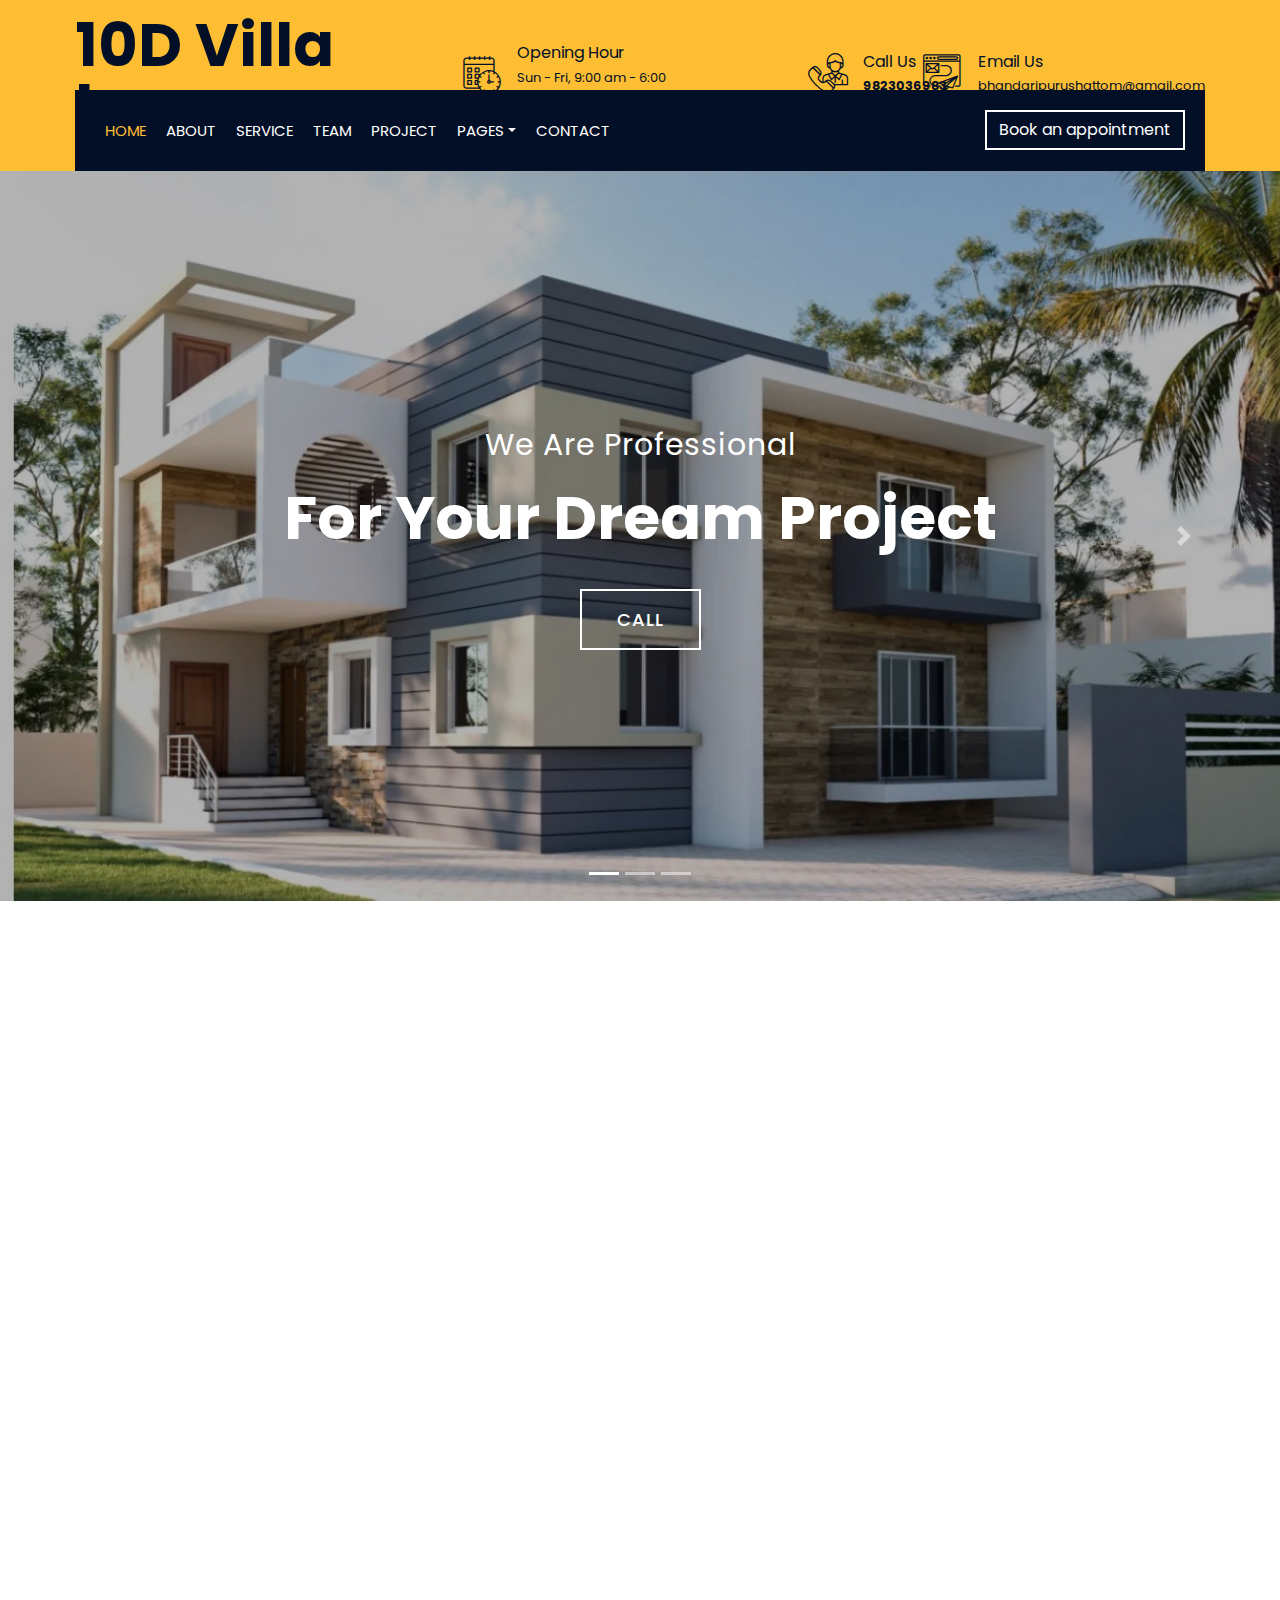
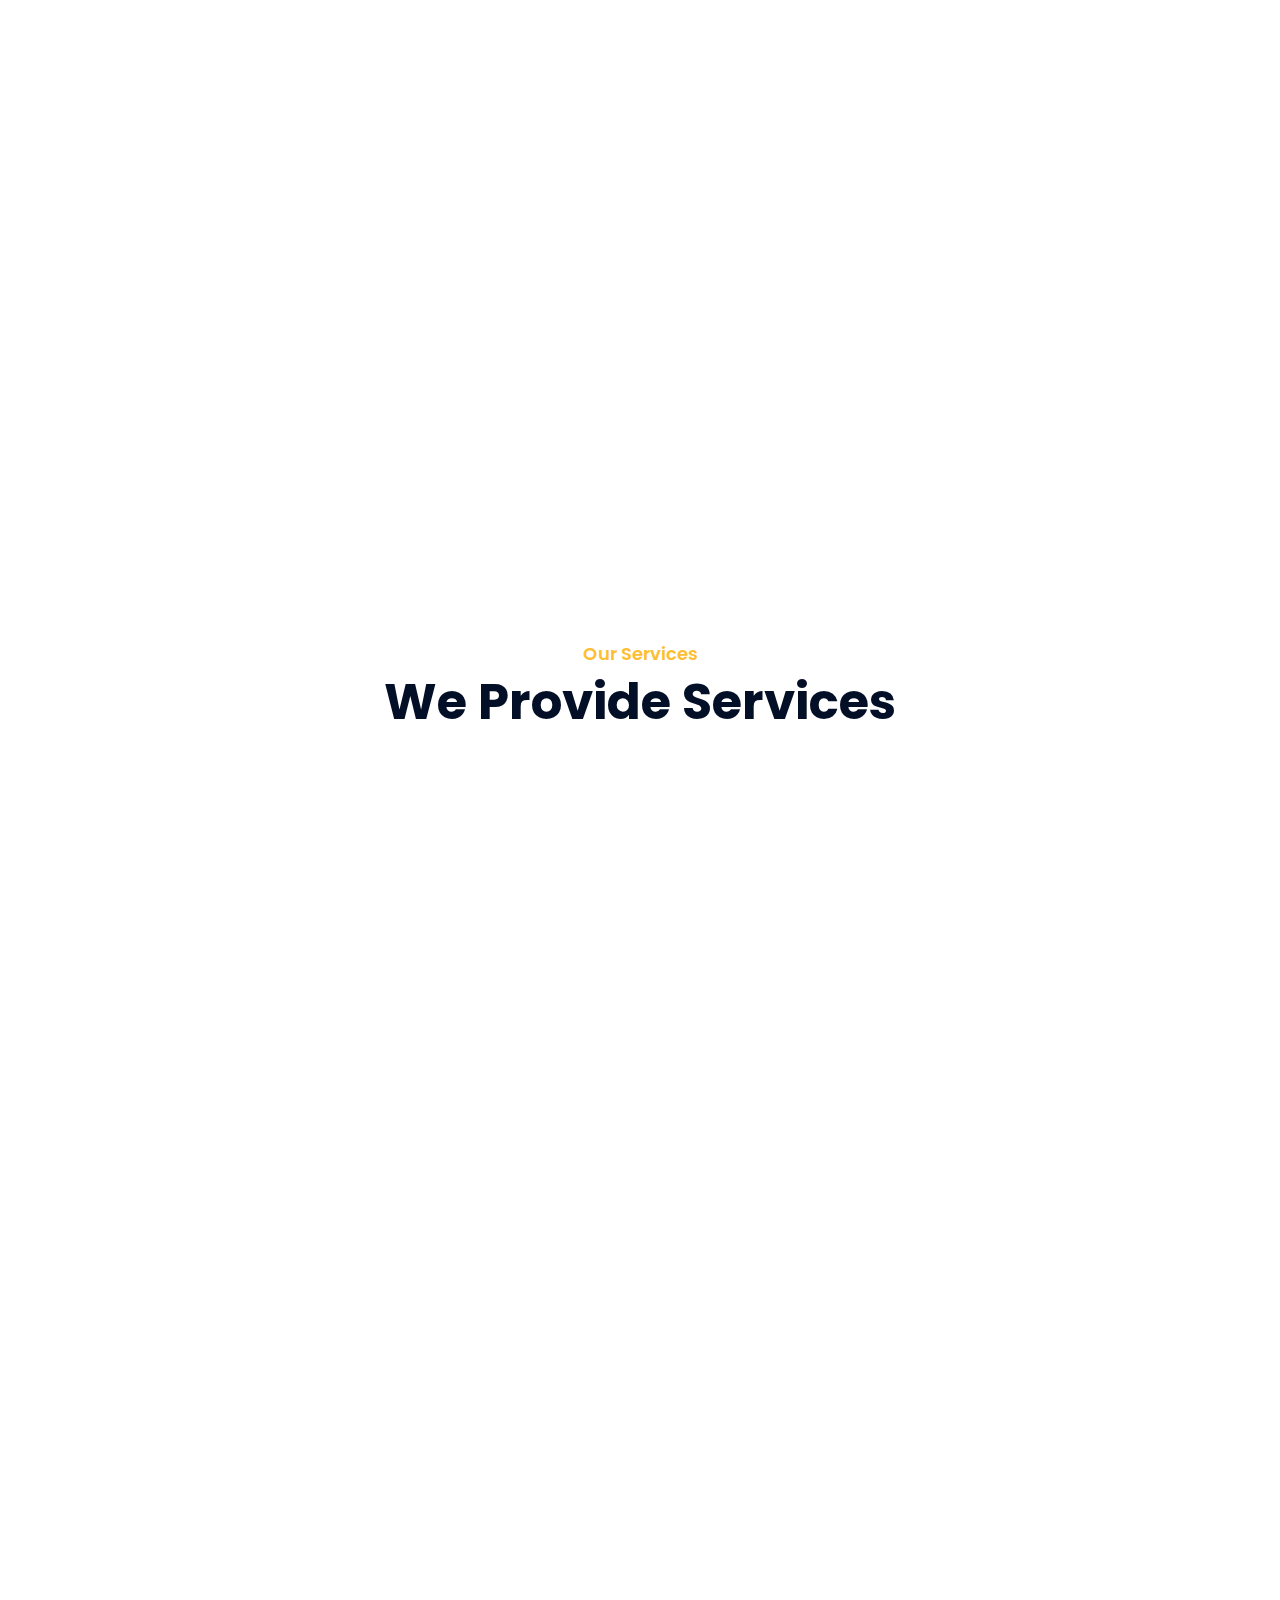
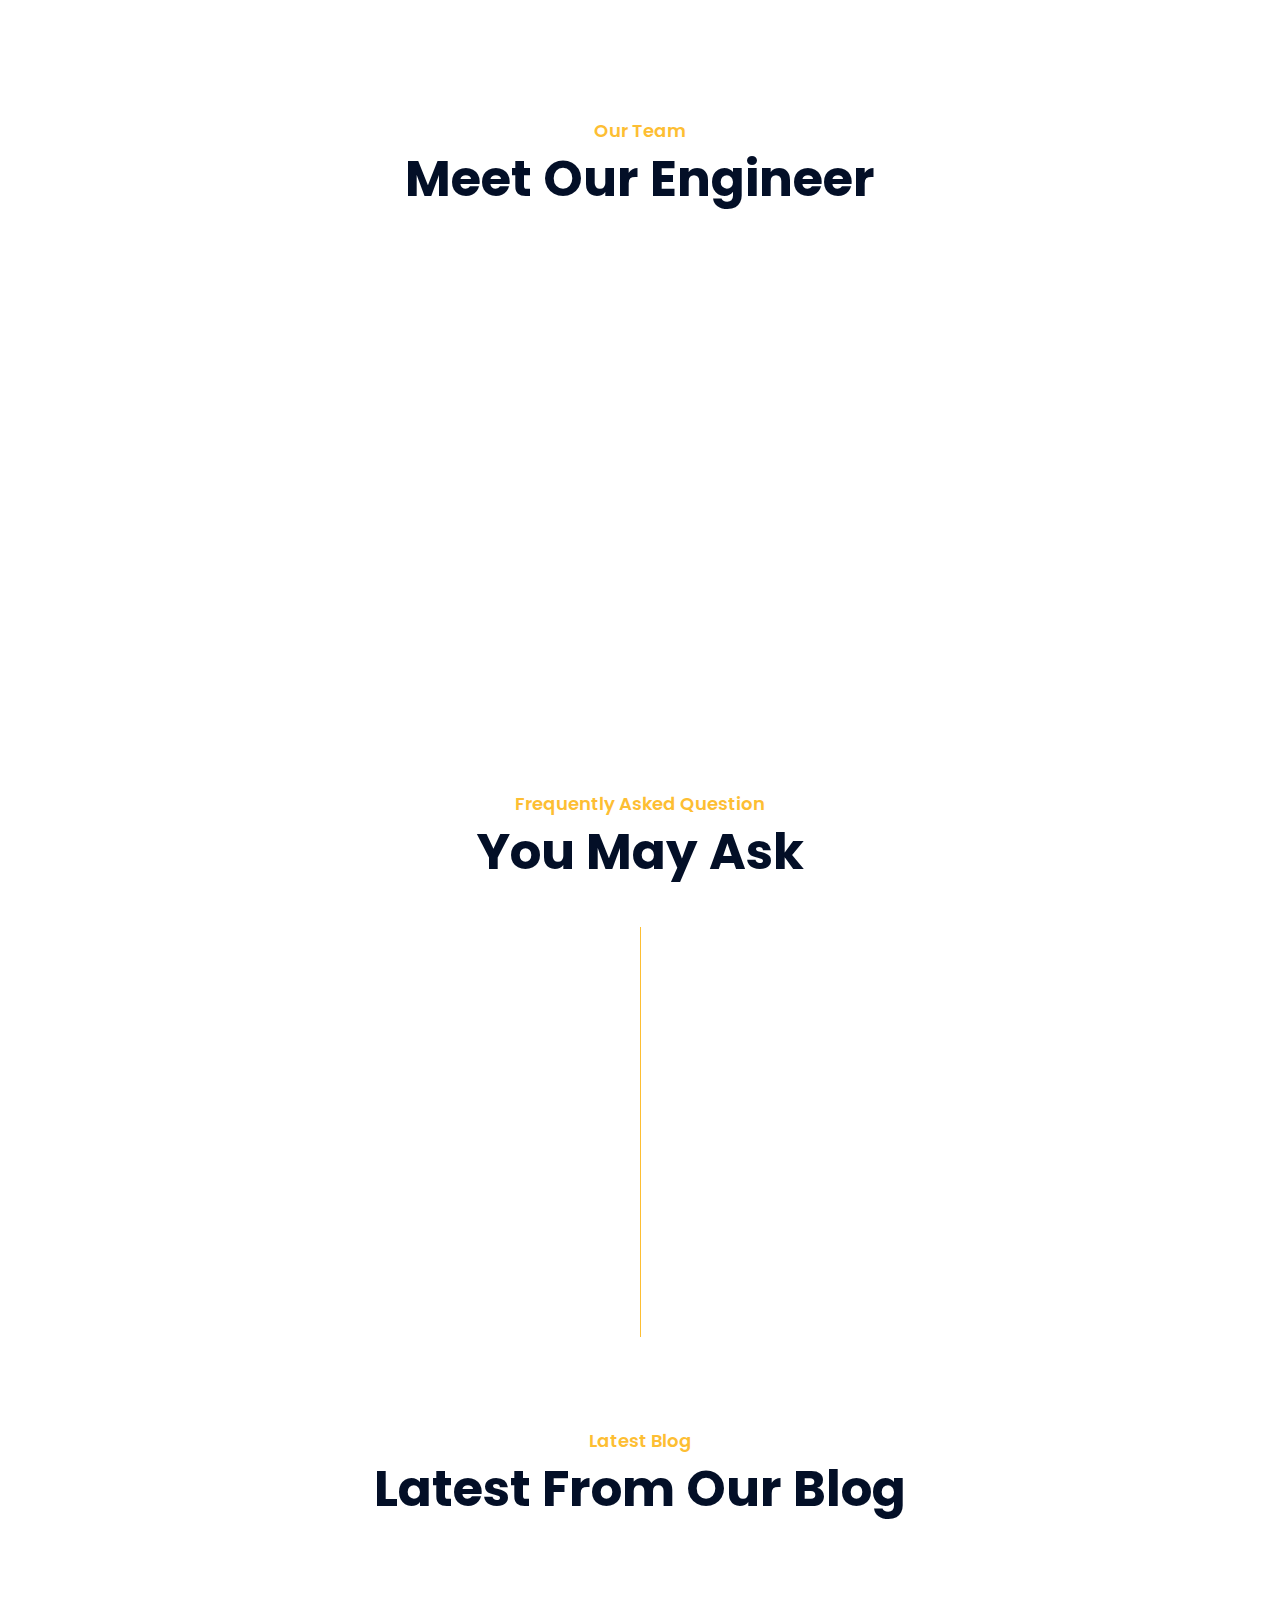
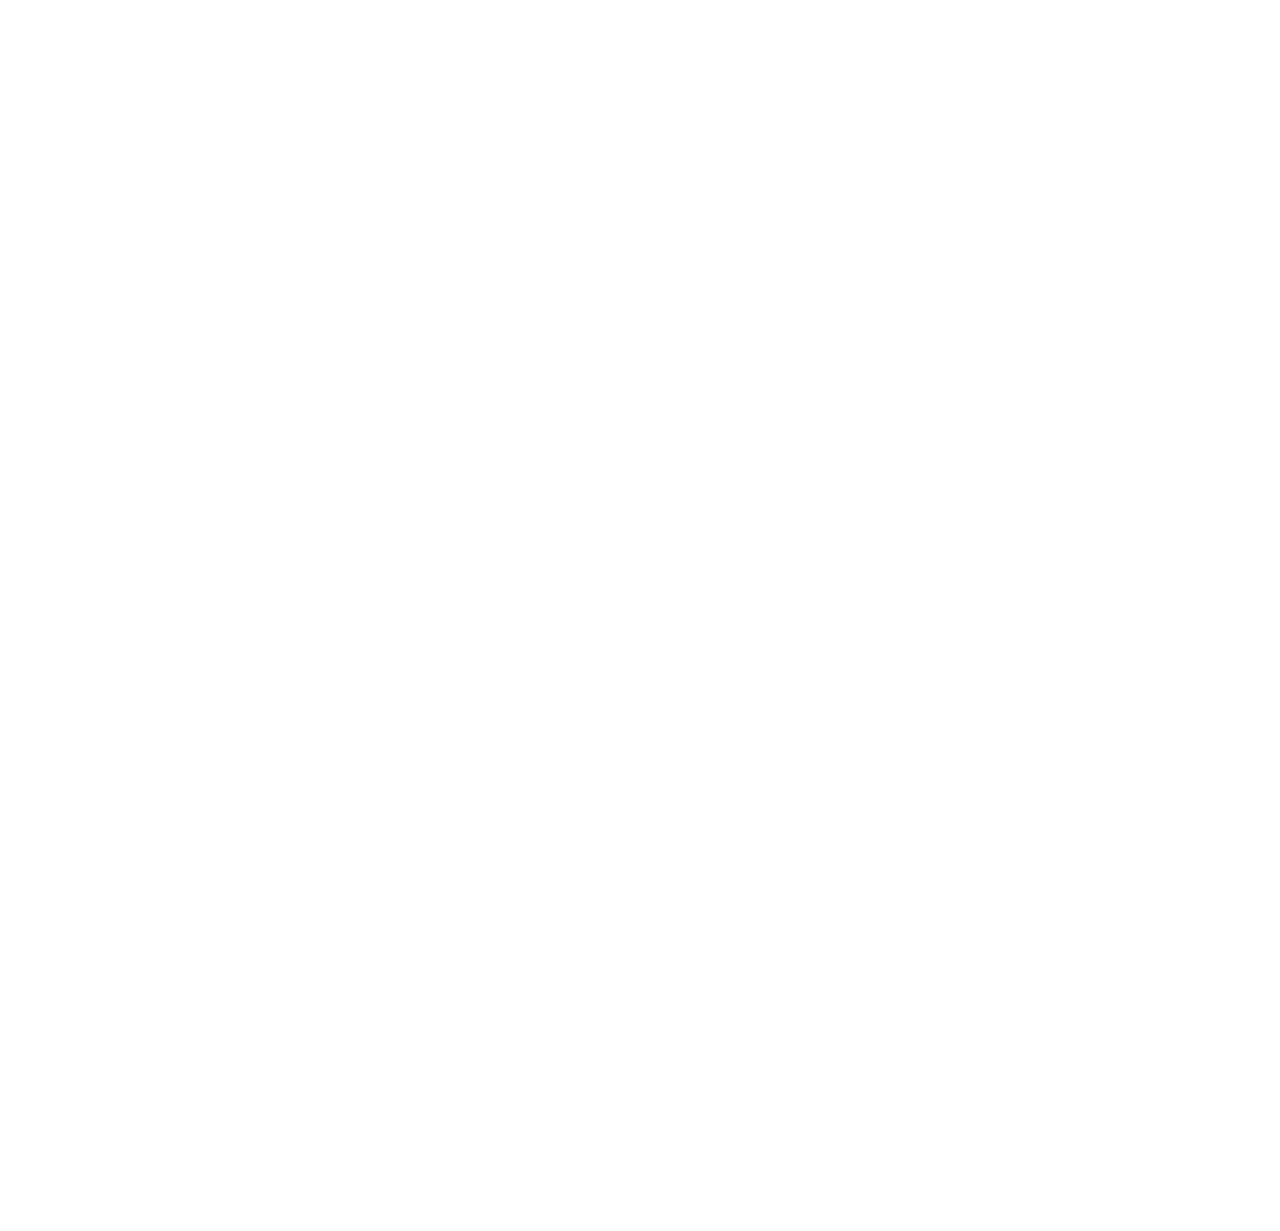
<file: index.html>
<!DOCTYPE html>
<html lang="en">
    <head>
        <meta charset="utf-8">
        <title>10D Villa Inc </title>
        <meta content="width=device-width, initial-scale=1.0" name="viewport">
        <meta content="Building Design and Analysis" name="keywords">
        <meta content=" House design " name="description">

        <!-- Favicon -->
        <link href="img/favicon.ico" rel="icon">

        <!-- Google Font -->
        <link href="https://fonts.googleapis.com/css2?family=Poppins:wght@100;200;300;400;500;600;700;800;900&display=swap" rel="stylesheet">

        <!-- CSS Libraries -->
        <link href="https://stackpath.bootstrapcdn.com/bootstrap/4.4.1/css/bootstrap.min.css" rel="stylesheet">
        <link href="https://cdnjs.cloudflare.com/ajax/libs/font-awesome/5.10.0/css/all.min.css" rel="stylesheet">
        <link href="lib/flaticon/font/flaticon.css" rel="stylesheet"> 
        <link href="lib/animate/animate.min.css" rel="stylesheet">
        <link href="lib/owlcarousel/assets/owl.carousel.min.css" rel="stylesheet">
        <link href="lib/lightbox/css/lightbox.min.css" rel="stylesheet">
        <link href="lib/slick/slick.css" rel="stylesheet">
        <link href="lib/slick/slick-theme.css" rel="stylesheet">

        <!-- Template Stylesheet -->
        <link href="css/style.css" rel="stylesheet">
    </head>

    <body>
        <div class="wrapper">
            <!-- Top Bar Start -->
            <div class="top-bar">
                <div class="container-fluid">
                    <div class="row align-items-center">
                        <div class="col-lg-4 col-md-12">
                            <div class="logo">
                                <a href="index.html">
                                    <h1>10D Villa Inc</h1>
                                    <!-- <img src="img/logo.jpg" alt="Logo"> -->
                                </a>
                            </div>
                        </div>
                        <div class="col-lg-8 col-md-7 d-none d-lg-block">
                            <div class="row">
                                <div class="col-4">
                                    <div class="top-bar-item">
                                        <div class="top-bar-icon">
                                            <i class="flaticon-calendar"></i>
                                        </div>
                                        <div class="top-bar-text">
                                            <h3>Opening Hour</h3>
                                            <p>Sun - Fri, 9:00 am - 6:00 pm</p>
                                        </div>
                                    </div>
                                </div>
                                <div class="col-4">
                                    <div class="top-bar-item">
                                        <div class="top-bar-icon">
                                            <i class="flaticon-call"></i>
                                        </div>
                                        <div class="top-bar-text">
                                            <h3>Call Us</h3>
                                            <p> <b>9823036983</b></p>
                                        </div>
                                    </div>
                                </div>
                                <div class="col-4">
                                    <div class="top-bar-item">
                                        <div class="top-bar-icon">
                                            <i class="flaticon-send-mail"></i>
                                        </div>
                                        <div class="top-bar-text">
                                            <h3>Email Us</h3>
                                            <p>bhandaripurushattom@gmail.com</p>
                                        </div>
                                    </div>
                                </div>
                            </div>
                        </div>
                    </div>
                </div>
            </div>
            <!-- Top Bar End -->

            <!-- Nav Bar Start -->
            <div class="nav-bar">
                <div class="container-fluid">
                    <nav class="navbar navbar-expand-lg bg-dark navbar-dark">
                        <a href="#" class="navbar-brand">MENU</a>
                        <button type="button" class="navbar-toggler" data-toggle="collapse" data-target="#navbarCollapse">
                            <span class="navbar-toggler-icon"></span>
                        </button>

                        <div class="collapse navbar-collapse justify-content-between" id="navbarCollapse">
                            <div class="navbar-nav mr-auto">
                                <a href="index.html" class="nav-item nav-link active">Home</a>
                                <a href="about.html" class="nav-item nav-link">About</a>
                                <a href="service.html" class="nav-item nav-link">Service</a>
                                <a href="team.html" class="nav-item nav-link">Team</a>
                                <a href="portfolio.html" class="nav-item nav-link">Project</a>
                                <div class="nav-item dropdown">
                                    <a href="#" class="nav-link dropdown-toggle" data-toggle="dropdown">Pages</a>
                                    <div class="dropdown-menu">
                                        <a href="blog.html" class="dropdown-item">Blog Page</a>
                                        <a href="single.html" class="dropdown-item">Single Page</a>
                                    </div>
                                </div>
                                <a href="contact.html" class="nav-item nav-link">Contact</a>
                            </div>
                            <div class="ml-auto">
                                <a class="btn" href="#">Book an appointment</a>
                            </div>
                        </div>
                    </nav>
                </div>
            </div>
            <!-- Nav Bar End -->


            <!-- Carousel Start -->
            <div id="carousel" class="carousel slide" data-ride="carousel">
                <ol class="carousel-indicators">
                    <li data-target="#carousel" data-slide-to="0" class="active"></li>
                    <li data-target="#carousel" data-slide-to="1"></li>
                    <li data-target="#carousel" data-slide-to="2"></li>
                </ol>
                <div class="carousel-inner">
                    <div class="carousel-item active">
                        <img src="img/carousel-1.jpg" alt="Carousel Image">
                        <div class="carousel-caption">
                            <p class="animated fadeInRight">We Are Professional</p>
                            <h1 class="animated fadeInLeft">For Your Dream Project</h1>
                            <a class="btn animated fadeInUp" href="https://purushattom.com.np/">Call</a>
                        </div>
                    </div>

                    <div class="carousel-item">
                        <img src="img/carousel-2.jpg" alt="Carousel Image">
                        <div class="carousel-caption">
                            <p class="animated fadeInRight">Professional Builder</p>
                            <h1 class="animated fadeInLeft">We Build Your Home +9779823036983</h1>
                            <a class="btn animated fadeInUp" href="https://purushattom.com.np/">Call</a>
                        </div>
                    </div>

                    <div class="carousel-item">
                        <img src="img/carousel-3.jpg" alt="Carousel Image">
                        <div class="carousel-caption">
                            <p class="animated fadeInRight">We Are Trusted</p>
                            <h1 class="animated fadeInLeft">For Your Dream Home</h1>
                            <a class="btn animated fadeInUp" href="https://purushattom.com.np/">Call</a>
                        </div>
                    </div>
                </div>

                <a class="carousel-control-prev" href="#carousel" role="button" data-slide="prev">
                    <span class="carousel-control-prev-icon" aria-hidden="true"></span>
                    <span class="sr-only">Previous</span>
                </a>
                <a class="carousel-control-next" href="#carousel" role="button" data-slide="next">
                    <span class="carousel-control-next-icon" aria-hidden="true"></span>
                    <span class="sr-only">Next</span>
                </a>
            </div>
            <!-- Carousel End -->


            <!-- Feature Start-->
            <div class="feature wow fadeInUp" data-wow-delay="0.1s">
                <div class="container-fluid">
                    <div class="row align-items-center">
                        <div class="col-lg-4 col-md-12">
                            <div class="feature-item">
                                <div class="feature-icon">
                                    <i class="flaticon-worker"></i>
                                </div>
                                <div class="feature-text">
                                    <h3>Building Design</h3>
                                    <p> We design elegant and comfortable building . </p>
                                </div>
                            </div>
                        </div>
                        <div class="col-lg-4 col-md-12">
                            <div class="feature-item">
                                <div class="feature-icon">
                                    <i class="flaticon-building"></i>
                                </div>
                                <div class="feature-text">
                                    <h3>Structural Analysis </h3>
                                    <p>As per different code like Euro code , IS code ,American code etc </p>
                                </div>
                            </div>
                        </div>
                        <div class="col-lg-4 col-md-12">
                            <div class="feature-item">
                                <div class="feature-icon">
                                    <i class="flaticon-call"></i>
                                </div>
                                <div class="feature-text">
                                    <h3>Support</h3>
                                    <p>9:00 to 6:00 </p>
                                </div>
                            </div>
                        </div>
                    </div>
                </div>
            </div>
            <!-- Feature End-->


            <!-- About Start -->
            <div class="about wow fadeInUp" data-wow-delay="0.1s">
                <div class="container">
                    <div class="row align-items-center">
                        <div class="col-lg-5 col-md-6">
                            <div class="about-img">
                                <img src="img/about.jpg" alt="Image">
                            </div>
                        </div>
                        <div class="col-lg-7 col-md-6">
                            <div class="section-header text-left">
                                <p> 3 Years Experience</p>
                                <h2>10D Villa Inc</h2>
                            </div>
                            <div class="about-text">
                                <p>
                                    We can construct a morder house. We are happy working closely with clients and architects to form a robust, well-informed team to move the project forwards with no surprises.

Whether it is a traditional or contemporary new build home in kathmandu,Nepal that you are looking for we can help.
                                </p>
                                <p>
                                   Extending your home can often be a less costly and stressful option than moving to a new property. You can take the opportunity to change the layout and make the building to work better for you.

We will guide you every step of the way with your house extension. If required we know some great Architects who can help design the space, apply for planning permission and produce detailed plans.
</p>
<p>
House renovation projects breath new life into tired homes. We have significant experience working with listed buildings and ones within Heritage and Conservation areas. We use building techniques that are sympathetic to the building.

You can update the layout to create better spaces. Make structural changes or perhaps just modernise what already exists. There are endless possibilities for completely changing the look, function and feel of your house renovation project.
                                </p>
                                <a class="btn" href="">Learn More</a>
                            </div>
                        </div>
                    </div>
                </div>
            </div>
            <!-- About End -->


            <!-- Fact Start -->
            <div class="fact">
                <div class="container-fluid">
                    <div class="row counters">
                        <div class="col-md-6 fact-left wow slideInLeft">
                            <div class="row">
                                <div class="col-6">
                                    <div class="fact-icon">
                                        <i class="flaticon-worker"></i>
                                    </div>
                                    <div class="fact-text">
                                        <h2 data-toggle="counter-up">15</h2>
                                        <p>Expert Workers</p>
                                    </div>
                                </div>
                                <div class="col-6">
                                    <div class="fact-icon">
                                        <i class="flaticon-building"></i>
                                    </div>
                                    <div class="fact-text">
                                        <h2 data-toggle="counter-up">70</h2>
                                        <p>Happy Clients</p>
                                    </div>
                                </div>
                            </div>
                        </div>
                        <div class="col-md-6 fact-right wow slideInRight">
                            <div class="row">
                                <div class="col-6">
                                    <div class="fact-icon">
                                        <i class="flaticon-address"></i>
                                    </div>
                                    <div class="fact-text">
                                        <h2 data-toggle="counter-up">50</h2>
                                        <p>Completed Projects</p>
                                    </div>
                                </div>
                                <div class="col-6">
                                    <div class="fact-icon">
                                        <i class="flaticon-crane"></i>
                                    </div>
                                    <div class="fact-text">
                                        <h2 data-toggle="counter-up">35</h2>
                                        <p>Running Projects</p>
                                    </div>
                                </div>
                            </div>
                        </div>
                    </div>
                </div>
            </div>
            <!-- Fact End -->


            <!-- Service Start -->
            <div class="service">
                <div class="container">
                    <div class="section-header text-center">
                        <p>Our Services</p>
                        <h2>We Provide Services</h2>
                    </div>
                    <div class="row">
                        <div class="col-lg-4 col-md-6 wow fadeInUp" data-wow-delay="0.1s">
                            <div class="service-item">
                                <div class="service-img">
                                    <img src="img/service-1.jpg" alt="Image">
                                    <div class="service-overlay">
                                        <p>
                                            Building services to the commercial sector are within our scope. We are capable of delivering small to medium-sized projects which may include office or restaurant refurbishments, extensions to commercial premises, complete construction of small industrial units, change of use on commercial premises and hard landscaping to external areas.
                                        </p>
                                    </div>
                                </div>
                                <div class="service-text">
                                    <h3>Building Construction</h3>
                                    <a class="btn" href="img/service-1.jpg" data-lightbox="service">+</a>
                                </div>
                            </div>
                        </div>
                        <div class="col-lg-4 col-md-6 wow fadeInUp" data-wow-delay="0.2s">
                            <div class="service-item">
                                <div class="service-img">
                                    <img src="img/service-2.jpg" alt="Image">
                                    <div class="service-overlay">
                                        <p>
                                            House renovation projects breath new life into tired homes. We have significant experience working with listed buildings and ones within Heritage and Conservation areas. We use building techniques that are sympathetic to the building.

You can update the layout to create better spaces. Make structural changes or perhaps just modernise what already exists. There are endless possibilities for completely changing the look, function and feel of your house renovation project.
                                        </p>
                                    </div>
                                </div>
                                <div class="service-text">
                                    <h3>House Renovation</h3>
                                    <a class="btn" href="img/service-2.jpg" data-lightbox="service">+</a>
                                </div>
                            </div>
                        </div>
                        <div class="col-lg-4 col-md-6 wow fadeInUp" data-wow-delay="0.3s">
                            <div class="service-item">
                                <div class="service-img">
                                    <img src="img/service-3.jpg" alt="Image">
                                    <div class="service-overlay">
                                        <p>
                                            10D Villa Inc  is a Kathmandu master builder providing 3 years of hands-on experience and knowledge regarding custom construction techniques and practices. With ongoing collaborative relationships with award-winning architects and interior designers, we have delivered premier homes.
                                        </p>
                                    </div>
                                </div>
                                <div class="service-text">
                                    <h3>Architecture Design</h3>
                                    <a class="btn" href="img/service-3.jpg" data-lightbox="service">+</a>
                                </div>
                            </div>
                        </div>
                        <div class="col-lg-4 col-md-6 wow fadeInUp" data-wow-delay="0.4s">
                            <div class="service-item">
                                <div class="service-img">
                                    <img src="img/service-4.jpg" alt="Image">
                                    <div class="service-overlay">
                                        <p>
                                            10D Villa Inc Design Group has been creating refined, meaningful interior design for our discerning clientele for nearly 3 years. As a premier Seattle interior design firm, we embrace a process that incorporates multitude of elements essential to experiencing a building or space as a complete environment.

We specialize in full-service interior design, including custom furniture, lighting and art procurement/installation.
                                        </p>
                                    </div>
                                </div>
                                <div class="service-text">
                                    <h3>Interior Design</h3>
                                    <a class="btn" href="img/service-4.jpg" data-lightbox="service">+</a>
                                </div>
                            </div>
                        </div>
                        <div class="col-lg-4 col-md-6 wow fadeInUp" data-wow-delay="0.5s">
                            <div class="service-item">
                                <div class="service-img">
                                    <img src="img/service-5.jpg" alt="Image">
                                    <div class="service-overlay">
                                        <p>
                                            Extending your home can often be a less costly and stressful option than moving to a new property. You can take the opportunity to change the layout and make the building to work better for you.

We will guide you every step of the way with your house extension. If required we know some great Architects who can help design the space, apply for planning permission and produce detailed plans.
                                        </p>
                                    </div>
                                </div>
                                <div class="service-text">
                                    <h3>Fixing & Support</h3>
                                    <a class="btn" href="img/service-5.jpg" data-lightbox="service">+</a>
                                </div>
                            </div>
                        </div>
                        <div class="col-lg-4 col-md-6 wow fadeInUp" data-wow-delay="0.6s">
                            <div class="service-item">
                                <div class="service-img">
                                    <img src="img/service-6.jpg" alt="Image">
                                    <div class="service-overlay">
                                        <p>
                                            Hard landscaping projects create an interesting outside area to your property and will add to its value.  You can include Paved Areas, Bound Aggregate Paths with Timber, Concrete or Brick Edging, Rock & Stone Features, Pergolas & Shelters, Ponds & Water Features. Additionally driveways and paths in a multitude of finishes, all carefully built to a high standard.
                                        </p>
                                    </div>
                                </div>
                                <div class="service-text">
                                    <h3>Landscaping & External Works</h3>
                                    <a class="btn" href="img/service-6.jpg" data-lightbox="service">+</a>
                                </div>
                            </div>
                        </div>
                    </div>
                </div>
            </div>
            <!-- Service End -->




            <!-- Team Start -->
            <div class="team">
                <div class="container">
                    <div class="section-header text-center">
                        <p>Our Team</p>
                        <h2>Meet Our Engineer</h2>
                    </div>
                    <div class="row">
                        <div class="col-lg-3 col-md-6 wow fadeInUp" data-wow-delay="0.1s">
                            <div class="team-item">
                                <div class="team-img">
                                    <img src="img/team-1.jpg" alt="Team Image">
                                </div>
                                <div class="team-text">
                                    <h2> Er. Purushottam Bhandari</h2>
                                    <p>CEO & Founder</p>
                                </div>
                                <div class="team-social">
                                    <a class="social-tw" href="https://purushattom.com.np/"><i class="fab fa-twitter"></i></a>
                                    <a class="social-fb" href="https://purushattom.com.np/"><i class="fab fa-facebook-f"></i></a>
                                    <a class="social-li" href="https://purushattom.com.np/"><i class="fab fa-linkedin-in"></i></a>
                                    <a class="social-in" href="https://purushattom.com.np/"><i class="fab fa-instagram"></i></a>
                                </div>
                            </div>
                        </div>
                        <div class="col-lg-3 col-md-6 wow fadeInUp" data-wow-delay="0.2s">
                            <div class="team-item">
                                <div class="team-img">
                                    <img src="img/team-2.jpg" alt="Team Image">
                                </div>
                                <div class="team-text">
                                    <h2>Bishnu Hari Bhandari</h2>
                                    <p>Marketing Manager</p>
                                </div>
                                <div class="team-social">
                                    <a class="social-tw" href="https://purushattom.com.np/"><i class="fab fa-twitter"></i></a>
                                    <a class="social-fb" href="https://purushattom.com.np/"><i class="fab fa-facebook-f"></i></a>
                                    <a class="social-li" href="https://purushattom.com.np/"><i class="fab fa-linkedin-in"></i></a>
                                    <a class="social-in" href="https://purushattom.com.np/"><i class="fab fa-instagram"></i></a>
                                </div>
                            </div>
                        </div>
                        <div class="col-lg-3 col-md-6 wow fadeInUp" data-wow-delay="0.3s">
                            <div class="team-item">
                                <div class="team-img">
                                    <img src="img/team-3.jpg" alt="Team Image">
                                </div>
                                <div class="team-text">
                                    <h2>Chandaika Bhandari</h2>
                                    <p>Financial manager </p>
                                </div>
                                <div class="team-social">
                                    <a class="social-tw" href="https://purushattom.com.np/"><i class="fab fa-twitter"></i></a>
                                    <a class="social-fb" href="https://purushattom.com.np/"><i class="fab fa-facebook-f"></i></a>
                                    <a class="social-li" href="https://purushattom.com.np/"><i class="fab fa-linkedin-in"></i></a>
                                    <a class="social-in" href="https://purushattom.com.np/"><i class="fab fa-instagram"></i></a>
                                </div>
                            </div>
                        </div>
                        <div class="col-lg-3 col-md-6 wow fadeInUp" data-wow-delay="0.4s">
                            <div class="team-item">
                                <div class="team-img">
                                    <img src="img/team-4.jpg" alt="Team Image">
                                </div>
                                <div class="team-text">
                                    <h2>Sujan Bhattarai</h2>
                                    <p>Sr. audit Manager</p>
                                </div>
                                <div class="team-social">
                                    <a class="social-tw" href="https://purushattom.com.np/"><i class="fab fa-twitter"></i></a>
                                    <a class="social-fb" href="https://purushattom.com.np/"><i class="fab fa-facebook-f"></i></a>
                                    <a class="social-li" href="https://purushattom.com.np/"><i class="fab fa-linkedin-in"></i></a>
                                    <a class="social-in" href="https://purushattom.com.np/"><i class="fab fa-instagram"></i></a>
                                </div>
                            </div>
                        </div>
                    </div>
                </div>
            </div>
            <!-- Team End -->
            

            <!-- FAQs Start -->
            <div class="faqs">
                <div class="container">
                    <div class="section-header text-center">
                        <p>Frequently Asked Question</p>
                        <h2>You May Ask</h2>
                    </div>
                    <div class="row">
                        <div class="col-md-6">
                            <div id="accordion-1">
                                <div class="card wow fadeInLeft" data-wow-delay="0.1s">
                                    <div class="card-header">
                                        <a class="card-link collapsed" data-toggle="collapse" href="#collapseOne">
                                            How long does it take to get an estimate?
                                        </a>
                                    </div>
                                    <div id="collapseOne" class="collapse" data-parent="#accordion-1">
                                        <div class="card-body">
                                           Our goal is to be on-site for a consult either the same day or within 48 hours pending geographic location. Written estimates are provided for all work.
                                        </div>
                                    </div>
                                </div>
                                <div class="card wow fadeInLeft" data-wow-delay="0.2s">
                                    <div class="card-header">
                                        <a class="card-link collapsed" data-toggle="collapse" href="#collapseTwo">
                                            Can I get a drawing of the project?
                                        </a>
                                    </div>
                                    <div id="collapseTwo" class="collapse" data-parent="#accordion-1">
                                        <div class="card-body">
                                            Yes, 2D and/or 3D drawings provided upon request as part of our design services.
                                        </div>
                                    </div>
                                </div>
                                <div class="card wow fadeInLeft" data-wow-delay="0.3s">
                                    <div class="card-header">
                                        <a class="card-link collapsed" data-toggle="collapse" href="#collapseThree">
                                            Do you have pictures of previous jobs?
                                        </a>
                                    </div>
                                    <div id="collapseThree" class="collapse" data-parent="#accordion-1">
                                        <div class="card-body">
                                            Yes, you can view our Photo Galleries by selecting the tab at the top of this page
                                        </div>
                                    </div>
                                </div>
                                <div class="card wow fadeInLeft" data-wow-delay="0.4s">
                                    <div class="card-header">
                                        <a class="card-link collapsed" data-toggle="collapse" href="#collapseFour">
                                            How far do you travel for jobs?
                                        </a>
                                    </div>
                                    <div id="collapseFour" class="collapse" data-parent="#accordion-1">
                                        <div class="card-body">
                                            All over Nepal
                                        </div>
                                    </div>
                                </div>
                                <div class="card wow fadeInLeft" data-wow-delay="0.5s">
                                    <div class="card-header">
                                        <a class="card-link collapsed" data-toggle="collapse" href="#collapseFive">
                                            Can you guide us through the design process of larger works?
                                        </a>
                                    </div>
                                    <div id="collapseFive" class="collapse" data-parent="#accordion-1">
                                        <div class="card-body">
                                            Yes. We can have our architect draw up your plans and CEO, with his three of experience, can offer advice and suggestions to match your budget.
                                        </div>
                                    </div>
                                </div>
                            </div>
                        </div>
                        <div class="col-md-6">
                            <div id="accordion-2">
                                <div class="card wow fadeInRight" data-wow-delay="0.1s">
                                    <div class="card-header">
                                        <a class="card-link collapsed" data-toggle="collapse" href="#collapseSix">
                                             I have architect drawings, what do I do now?
                                        </a>
                                    </div>
                                    <div id="collapseSix" class="collapse" data-parent="#accordion-2">
                                        <div class="card-body">
                                            You can forward us any architectural drawings, and we will usually make a site visit to meet the client, and run through the works. We like to keep communication open as much as possible, and our aim is to deliver exactly what our clients require.
                                        </div>
                                    </div>
                                </div>
                                <div class="card wow fadeInRight" data-wow-delay="0.2s">
                                    <div class="card-header">
                                        <a class="card-link collapsed" data-toggle="collapse" href="#collapseSeven">
                                           What does your company offer that others do not?
                                        </a>
                                    </div>
                                    <div id="collapseSeven" class="collapse" data-parent="#accordion-2">
                                        <div class="card-body">
                                            We have highly experienced team which can work in simple to complex project.
                                        </div>
                                    </div>
                                </div>
                                <div class="card wow fadeInRight" data-wow-delay="0.3s">
                                    <div class="card-header">
                                        <a class="card-link collapsed" data-toggle="collapse" href="#collapseEight">
                                            Can you Design New Building as per Vastu ?
                                        </a>
                                    </div>
                                    <div id="collapseEight" class="collapse" data-parent="#accordion-2">
                                        <div class="card-body">
                                            Yes . We do have smart team and ,our CEO has advance level in Vastu Sastra .
                                        </div>
                                    </div>
                                </div>
                                <div class="card wow fadeInRight" data-wow-delay="0.4s">
                                    <div class="card-header">
                                        <a class="card-link collapsed" data-toggle="collapse" href="#collapseNine">
                                           Do you take renovation work ?
                                        </a>
                                    </div>
                                    <div id="collapseNine" class="collapse" data-parent="#accordion-2">
                                        <div class="card-body">
                                           Yes we also take renovation work .
                                        </div>
                                    </div>
                                </div>
                                <div class="card wow fadeInRight" data-wow-delay="0.5s">
                                    <div class="card-header">
                                        <a class="card-link collapsed" data-toggle="collapse" href="#collapseTen">
                                            Can you valuate my property ? 
                                        </a>
                                    </div>
                                    <div id="collapseTen" class="collapse" data-parent="#accordion-2">
                                        <div class="card-body">
                                           Yes, we have estimation and valuation expert.  
                                        </div>
                                    </div>
                                </div>
                            </div>
                        </div>
                    </div>
                </div>
            </div>
            <!-- FAQs End -->


             <!-- Blog Start -->
            <div class="blog">
                <div class="container">
                    <div class="section-header text-center">
                        <p>Latest Blog</p>
                        <h2>Latest From Our Blog</h2>
                    </div>
                    <div class="row">
                        <div class="col-lg-4 col-md-6 wow fadeInUp" data-wow-delay="0.2s">
                            <div class="blog-item">
                                <div class="blog-img">
                                    <img src="img/blog-1.jpg" alt="Image">
                                </div>
                                <div class="blog-title">
                                    <h3>Temporary work </h3>
                                    <a class="btn" href="">+</a>
                                </div>
                                <div class="blog-meta">
                                    <p>By<a href="">CEO</a></p>
                                    <p>In<a href="">Temporary work</a></p>
                                </div>
                                <div class="blog-text">
                                    <p>
                                        Temporary works are vital in construction as they provide the correct structural support when the rest of the building is compromised in one way or another. Essentially they are the parts of a construction project required to enable the permanent structures to be built.
                                    </p>
                                </div>
                            </div>
                        </div>
                        <div class="col-lg-4 col-md-6 wow fadeInUp">
                            <div class="blog-item">
                                <div class="blog-img">
                                    <img src="img/blog-2.jpg" alt="Image">
                                </div>
                                <div class="blog-title">
                                    <h3>Completion of Work</h3>
                                    <a class="btn" href="">+</a>
                                </div>
                                <div class="blog-meta">
                                    <p>By<a href="">CEO</a></p>
                                    <p>In<a href="">Completion of Work</a></p>
                                </div>
                                <div class="blog-text">
                                    <p>
                                        A clear plan gives you a sense of aim and makes you accomplish short term as well as long term project.
                                    </p>
                                </div>
                            </div>
                        </div>
                        <div class="col-lg-4 col-md-6 wow fadeInUp" data-wow-delay="0.2s">
                            <div class="blog-item">
                                <div class="blog-img">
                                    <img src="img/blog-3.jpg" alt="Image">
                                </div>
                                <div class="blog-title">
                                    <h3>Renovation</h3>
                                    <a class="btn" href="">+</a>
                                </div>
                                <div class="blog-meta">
                                    <p>By<a href="">CEO</a></p>
                                    <p>In<a href="">Renovation</a></p>
                                </div>
                                <div class="blog-text">
                                    <p>
                                        Renovating your property will help enhance its life in addition to making it aesthetically more appealing. The experts can determine the weak spots that need fixing and suggest upgrades accordingly. Professionals offering custom renovation services can help assess the property and come up with ways to fix any problems as part of the remodelling project
                                    </p>
                                </div>
                            </div>
                        </div>
                    </div>
                </div>
            </div>
            <!-- Blog End -->


           <!-- Footer Start -->
            <div class="footer wow fadeIn" data-wow-delay="0.3s">
                <div class="container">
                    <div class="row">
                        <div class="col-md-6 col-lg-3">
                            <div class="footer-contact">
                                <h2>Office Contact</h2>
                                <p><i class="fa fa-map-marker-alt"></i>New Baneshwor,Kathmandu,Nepal</p>
                                <p><i class="fa fa-phone-alt"></i>+9779823036983</p>
                                <p><i class="fa fa-envelope"></i>bhandaripurushattom@gmail.com</p>
                                <div class="footer-social">
                                    <a href="https://purushattom.com.np/"><i class="fab fa-twitter"></i></a>
                                    <a href="https://purushattom.com.np/"><i class="fab fa-facebook-f"></i></a>
                                    <a href="https://purushattom.com.np/"><i class="fab fa-youtube"></i></a>
                                    <a href="https://purushattom.com.np/"><i class="fab fa-instagram"></i></a>
                                    <a href="https://purushattom.com.np/"><i class="fab fa-linkedin-in"></i></a>
                                </div>
                            </div>
                        </div>
                        <div class="col-md-6 col-lg-3">
                            <div class="footer-link">
                                <h2>Services Areas</h2>
                                <a href="https://purushattom.com.np/">Building Construction</a>
                                <a href="https://purushattom.com.np/">House Renovation</a>
                                <a href="https://purushattom.com.np/">Architecture Design</a>
                                <a href="https://purushattom.com.np/">Interior Design</a>
                                <a href="https://purushattom.com.np/">Structural analysis</a>
                            </div>
                        </div>
                        <div class="col-md-6 col-lg-3">
                            <div class="footer-link">
                                <h2>Useful Pages</h2>
                                <a href="https://purushattom.com.np/">About Us</a>
                                <a href="https://purushattom.com.np/">Contact Us</a>
                                <a href="https://purushattom.com.np/">Our Team</a>
                                <a href="https://purushattom.com.np/">Projects</a>
                                <a href="https://purushattom.com.np/">Testimonial</a>
                            </div>
                        </div>
                        <div class="col-md-6 col-lg-3">
                            <div class="newsletter">
                                <h2>Newsletter</h2>
                                <p>
                                   Get regular update for latest design and innovation.
                                </p>
                                <div class="form">
                                    <input class="form-control" placeholder="Email here">
                                    <button class="btn">Submit</button>
                                </div>
                            </div>
                        </div>
                    </div>
                </div>
                <div class="container footer-menu">
                    <div class="f-menu">
                        <a href="https://purushattom.com.np/">Terms of use</a>
                        <a href="https://purushattom.com.np/">Privacy policy</a>
                        <a href="https://purushattom.com.np/">Cookies</a>
                        <a href="https://purushattom.com.np/">Help</a>
                        <a href="https://purushattom.com.np/">FQAs</a>
                    </div>
                </div>
                <div class="container copyright">
                    <div class="row">
                        <div class="col-md-6">
                            <p>&copy; <a href="#">10D Villa Inc</a>, All Right Reserved.</p>
                        </div>
                        <div class="col-md-6">
                            <p>Designed By <a href="https://purushattom.com.np/">10D Villa Inc</a></p>
                        </div>
                    </div>
                </div>
            </div>
            <!-- Footer End -->

            <a href="#" class="back-to-top"><i class="fa fa-chevron-up"></i></a>
        </div>

        <!-- JavaScript Libraries -->
        <script src="https://code.jquery.com/jquery-3.4.1.min.js"></script>
        <script src="https://stackpath.bootstrapcdn.com/bootstrap/4.4.1/js/bootstrap.bundle.min.js"></script>
        <script src="lib/easing/easing.min.js"></script>
        <script src="lib/wow/wow.min.js"></script>
        <script src="lib/owlcarousel/owl.carousel.min.js"></script>
        <script src="lib/isotope/isotope.pkgd.min.js"></script>
        <script src="lib/lightbox/js/lightbox.min.js"></script>
        <script src="lib/waypoints/waypoints.min.js"></script>
        <script src="lib/counterup/counterup.min.js"></script>
        <script src="lib/slick/slick.min.js"></script>

        <!-- Template Javascript -->
        <script src="js/main.js"></script>
    </body>
</html>
</file>
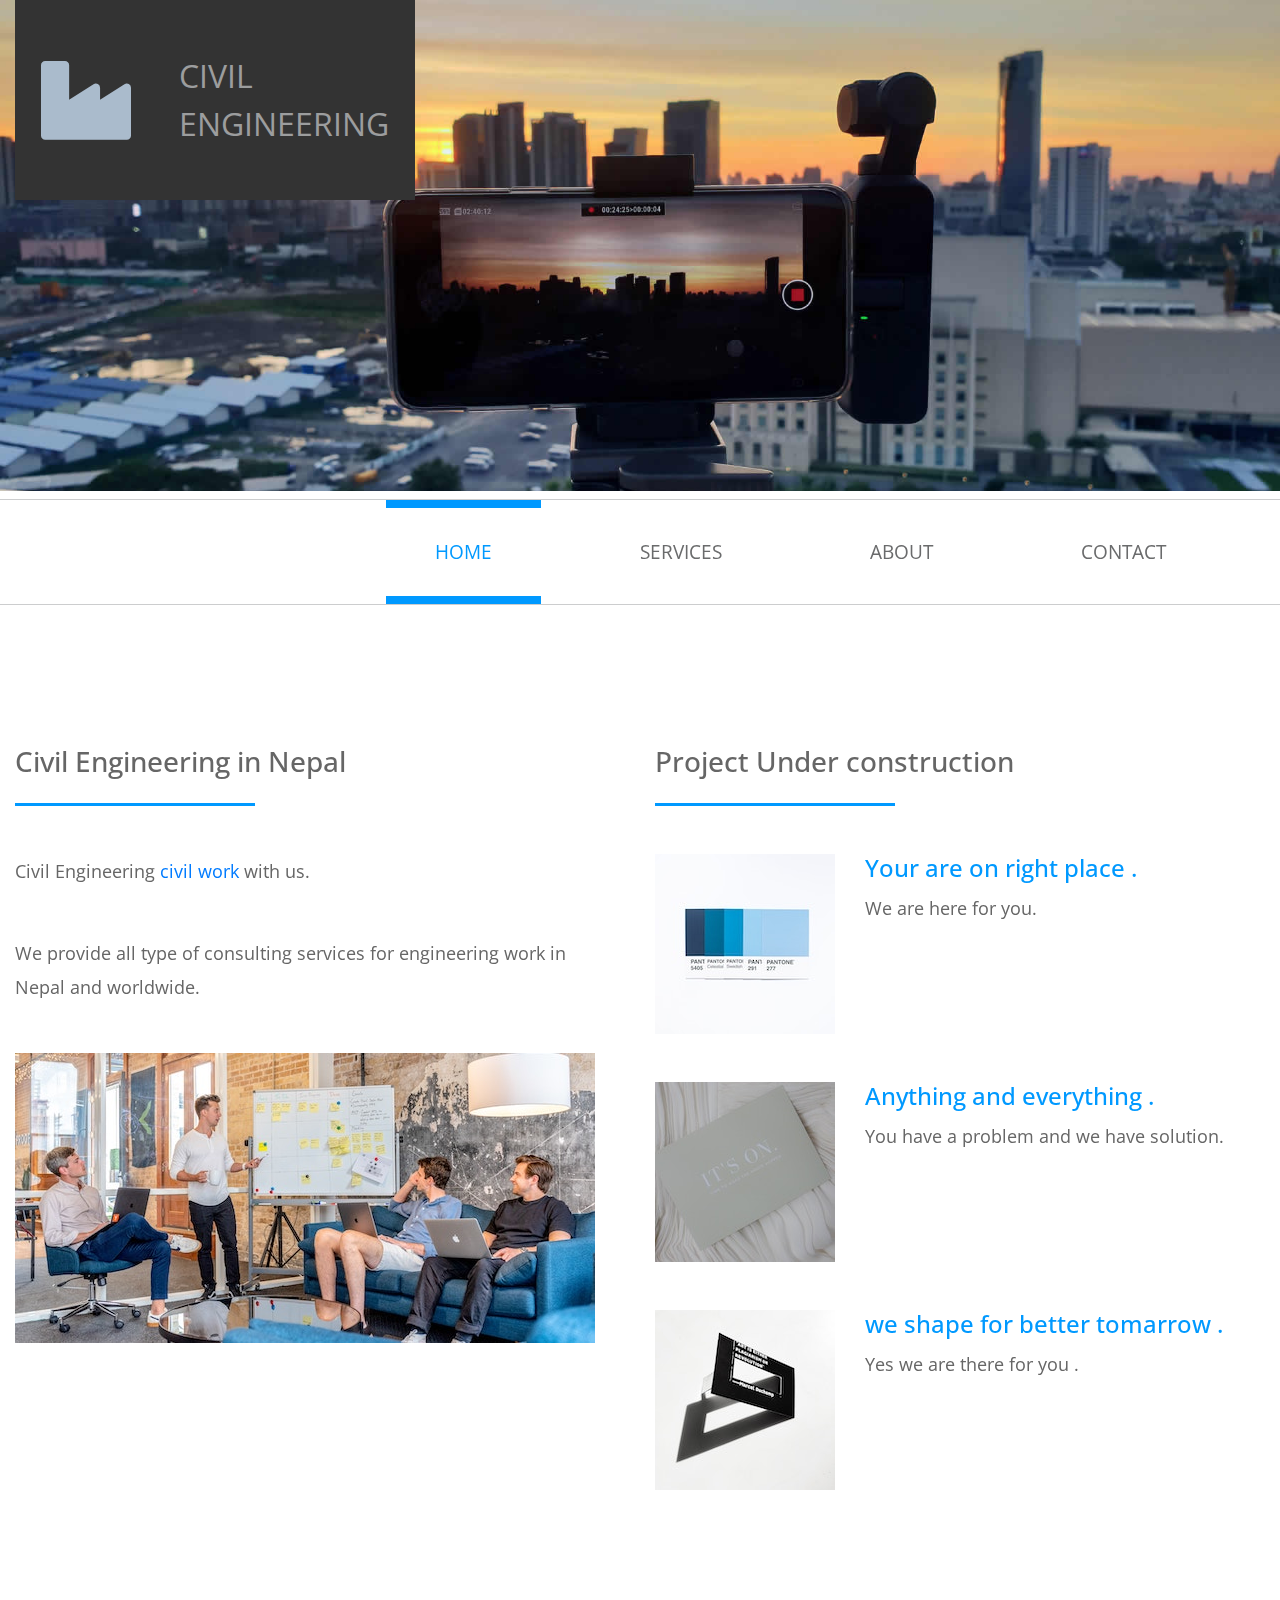
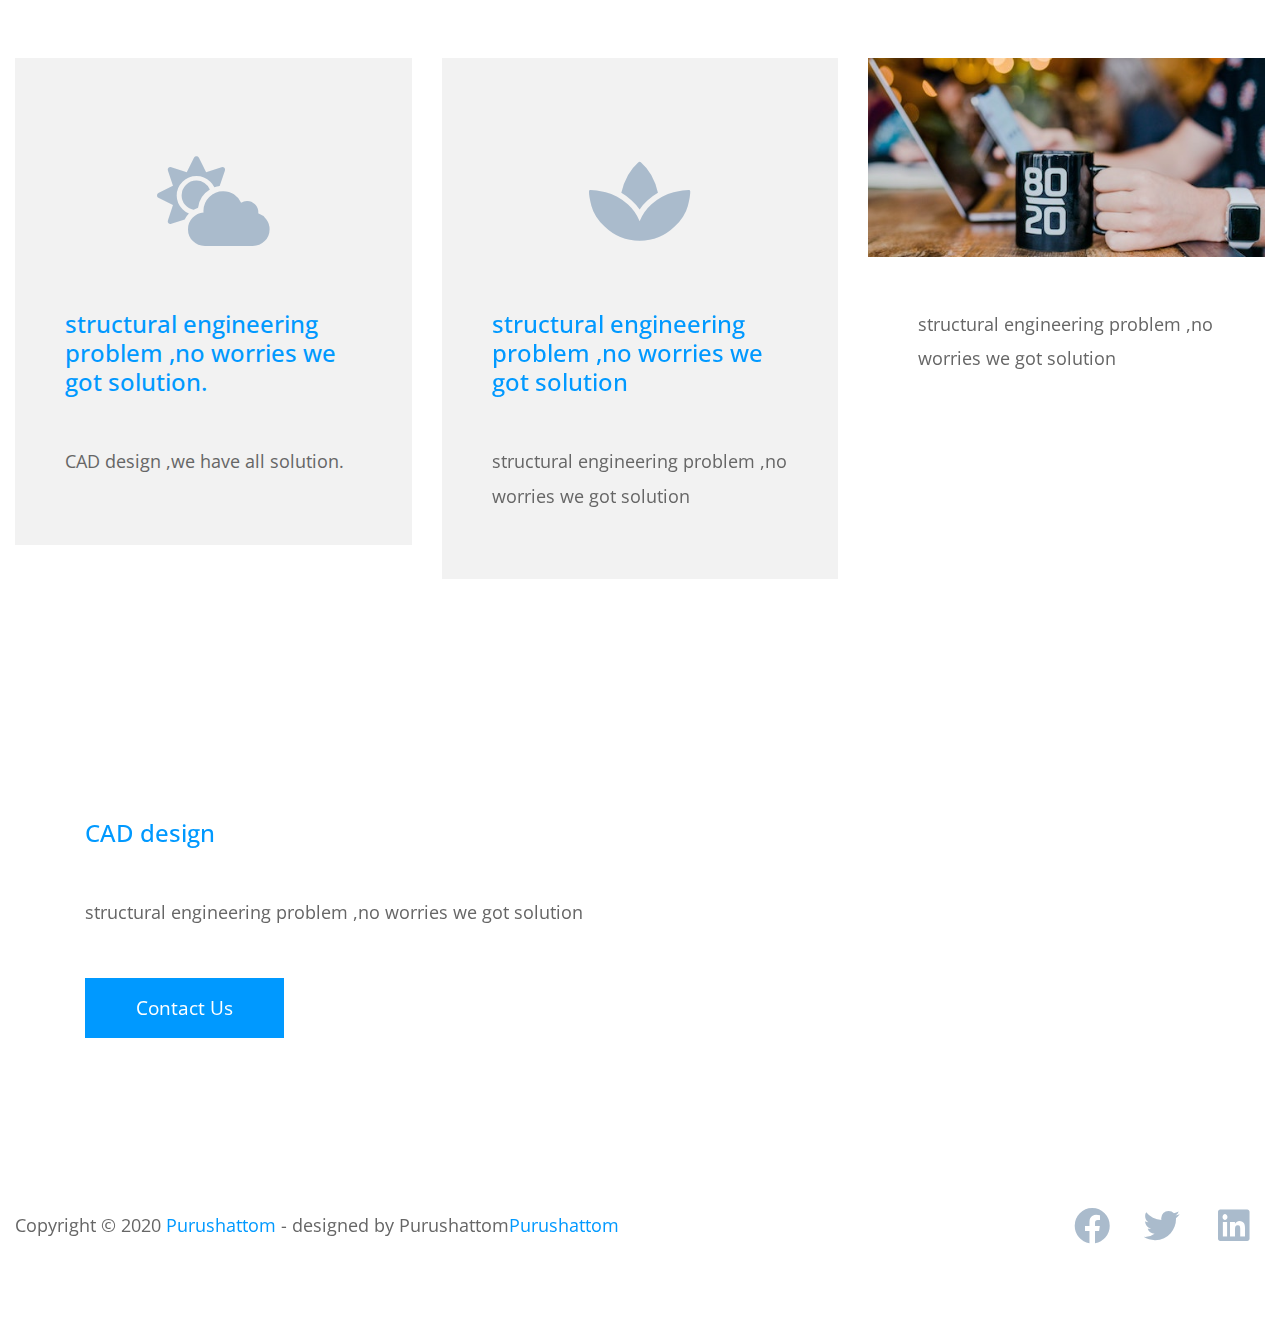
<file: templatemo_549_business_oriented/index.html>
<!DOCTYPE html>
<html lang="en">

<head>
    <meta charset="UTF-8">
    <meta name="viewport" content="width=device-width, initial-scale=1.0">
    <meta http-equiv="X-UA-Compatible" content="ie=edge">
    <title>Purushattom Bhandari</title>
    <link href="https://fonts.googleapis.com/css?family=Open+Sans" rel="stylesheet" /> <!-- https://fonts.google.com/ -->
    <link href="css/bootstrap.min.css" rel="stylesheet" /> <!-- https://getbootstrap.com/ -->
    <link href="fontawesome/css/all.min.css" rel="stylesheet" /> <!-- https://fontawesome.com/ -->
    <link href="css/templatemo-business-oriented.css" rel="stylesheet" />
</head>
<!--

TemplateMo 549 Business Oriented

https://templatemo.com/tm-549-business-oriented

-->
<body>
    <div id="parallax-1" class="parallax-window" data-parallax="scroll" data-image-src="img/biz-oriented-header.jpg">
        <div class="container-fluid">
            <div class="row">
                <div class="col-12">
                    <div class="tm-logo">
                        <i class="fas fa-industry fa-5x mr-5"></i>
                        <span class="text-uppercase tm-logo-text">Civil Engineering</span>
                    </div>
                </div>
            </div>
        </div>
    </div>
    <div class="tm-nav-container-outer">
        <div class="container-fluid">
            <div class="row">
                <div class="col-12">
                    <nav class="navbar navbar-expand-lg" id="tm-main-nav">
                        <button class="navbar-toggler toggler-example" type="button" data-toggle="collapse" data-target="#navbar-nav"
                            aria-controls="navbar-nav" aria-expanded="false" aria-label="Toggle navigation">
                            <span class="dark-blue-text"><i class="fas fa-bars"></i></span>
                        </button>
                        <div class="collapse navbar-collapse tm-nav" id="navbar-nav">
                            <ul class="navbar-nav ml-auto">
                                <li class="nav-item active">
                                    <a class="nav-link tm-nav-link" href="#">Home <span class="sr-only">(current)</span></a>
                                </li>
                                <li class="nav-item">
                                    <a class="nav-link tm-nav-link" href="services.html">Services</a>
                                </li>
                                <li class="nav-item">
                                    <a class="nav-link tm-nav-link" href="about.html">About</a>
                                </li>
                                <li class="nav-item">
                                    <a class="nav-link tm-nav-link" href="contact.html">Contact</a>
                                </li>
                            </ul>
                        </div>
                    </nav>
                </div>
            </div>
        </div>
    </div>

    <div class="container-fluid mt-7">
        <div class="row mb-6">
            <section class="col-lg-6 mb-lg-0 mb-5">
                <div class="tm-intro">
                    <h3 class="tm-title-gray mb-4">Civil Engineering in Nepal</h3>
                    <hr class="mb-5 tm-hr">
                    <p class="mb-5">Civil Engineering <a href="https://templatemo.com/tm-547-real-dynamic" target="_blank">civil work </a>with us.</p>
                    <p class="mb-5">We provide all type of consulting services for engineering work in Nepal and worldwide.</p>
                    <img src="img/biz-oriented-1.jpg" alt="Company Background Image" class="img-fluid tm-mb-3">
                </div>
            </section>
            <section class="col-lg-6">
                <h3 class="tm-title-gray mb-4">Project Under construction </h3>
                <hr class="mb-5 tm-hr">
                <div class="tm-strategy-box mb-5">
                    <img src="img/strategy-1.jpg" alt="Image" class="img-fluid tm-strategy-img">
                    <div>
                        <h4 class="tm-text-primary">Your are on right place .</h4>
                        <p class="tm-strategy-text">We are here for you.</p>
                    </div>
                </div>
                <div class="tm-strategy-box mb-5">
                    <img src="img/strategy-2.jpg" alt="Image" class="img-fluid tm-strategy-img">
                    <div>
                        <h4 class="tm-text-primary">Anything and everything .</h4>
                        <p class="tm-strategy-text">You have a problem and we have solution.</p>
                    </div>
                </div>
                <div class="tm-strategy-box mb-5">
                    <img src="img/strategy-3.jpg" alt="Image" class="img-fluid tm-strategy-img">
                    <div>
                        <h4 class="tm-text-primary">we shape for better tomarrow .</h4>
                        <p class="tm-strategy-text">Yes we are there for you .</p>
                    </div>
                </div>
            </section>
        </div>
        <!-- Services -->
        <div class="row mb-7">
            <div class="col-lg-4 col-md-6">
                <div class="tm-bg-gray tm-box">
                    <div class="text-center mb-3">
                        <i class="fas fa-cloud-sun fa-5x p-5"></i>
                    </div>
                    <h4 class="tm-text-primary tm-h3 mb-5">structural engineering problem ,no worries we got solution.</h4>
                    <p>CAD design ,we have all solution.</p>
                </div>
            </div>
            <div class="col-lg-4 col-md-6">
                <div class="tm-bg-gray tm-box">
                    <div class="text-center mb-3">
                        <i class="fas fa-spa fa-5x p-5"></i>
                    </div>
                    <h4 class="tm-text-primary tm-h3 mb-5">structural engineering problem ,no worries we got solution</h4>
                    <p>structural engineering problem ,no worries we got solution</p>
                </div>
            </div>
            <div class="col-lg-4 col-md-6">
                <img src="img/biz-oriented-2.jpg" alt="Image" class="img-fluid">
                <div class="tm-box tm-box-s">
                    <p class="tm-mb-5">structural engineering problem ,no worries we got solution</p>
                </div>
            </div>
        </div>
    </div>

    <div id="parallax-2" class="parallax-window parallax-window-2" data-parallax="scroll"
        data-image-src="img/biz-oriented-footer.jpg">
        <div class="container-fluid">
            <div class="row">
                <div class="col-12">
                    <div class="tm-overlay tm-bg-white">
                        <h4 class="tm-text-primary mb-5">CAD design</h4>
                        <p class="mb-5">structural engineering problem ,no worries we got solution</p>
                        <a href="contact.html" class="btn btn-primary">Contact Us</a>
                    </div>
                </div>
            </div>
        </div>
    </div>

    <footer class="container-fluid">
        <div class="row">
            <p class="col-lg-9 col-md-8 mb-5 mb-md-0">
                Copyright &copy; 2020 <span class="tm-text-primary">Purushattom </span>
                - designed by  Purushattom<a rel="nofollow" target="_parent" href="https://templatemo.com" class="tm-link-primary">Purushattom</a>
            </p>
            <div class="col-lg-3 col-md-4 text-right">
                <a rel="nofollow" target="_blank" href="https://fb.com/templatemo" class="tm-social-link">
                    <i class="fab fa-facebook fa-2x tm-social-icon"></i>
                </a>
                <a href="https://twitter.com" class="tm-social-link">
                    <i class="fab fa-twitter fa-2x tm-social-icon"></i>
                </a>
                <a href="https://linkedin.com" class="tm-social-link">
                    <i class="fab fa-linkedin fa-2x tm-social-icon"></i>
                </a>
            </div>
        </div>
    </footer>

    <script src="js/jquery-3.4.1.min.js"></script>
    <script src="js/bootstrap.min.js"></script>
    <script src="js/parallax.min.js"></script> <!-- https://pixelcog.github.io/parallax.js/ -->
    <script src="js/tooplate-script.js"></script>
    <script>
        $(document).ready(function () {
            $('#parallax-1').parallax({ imageSrc: 'img/biz-oriented-header.jpg' });
            $('#parallax-2').parallax({ imageSrc: 'img/biz-oriented-footer.jpg' });
        });
    </script>
</body>

</html>
</file>
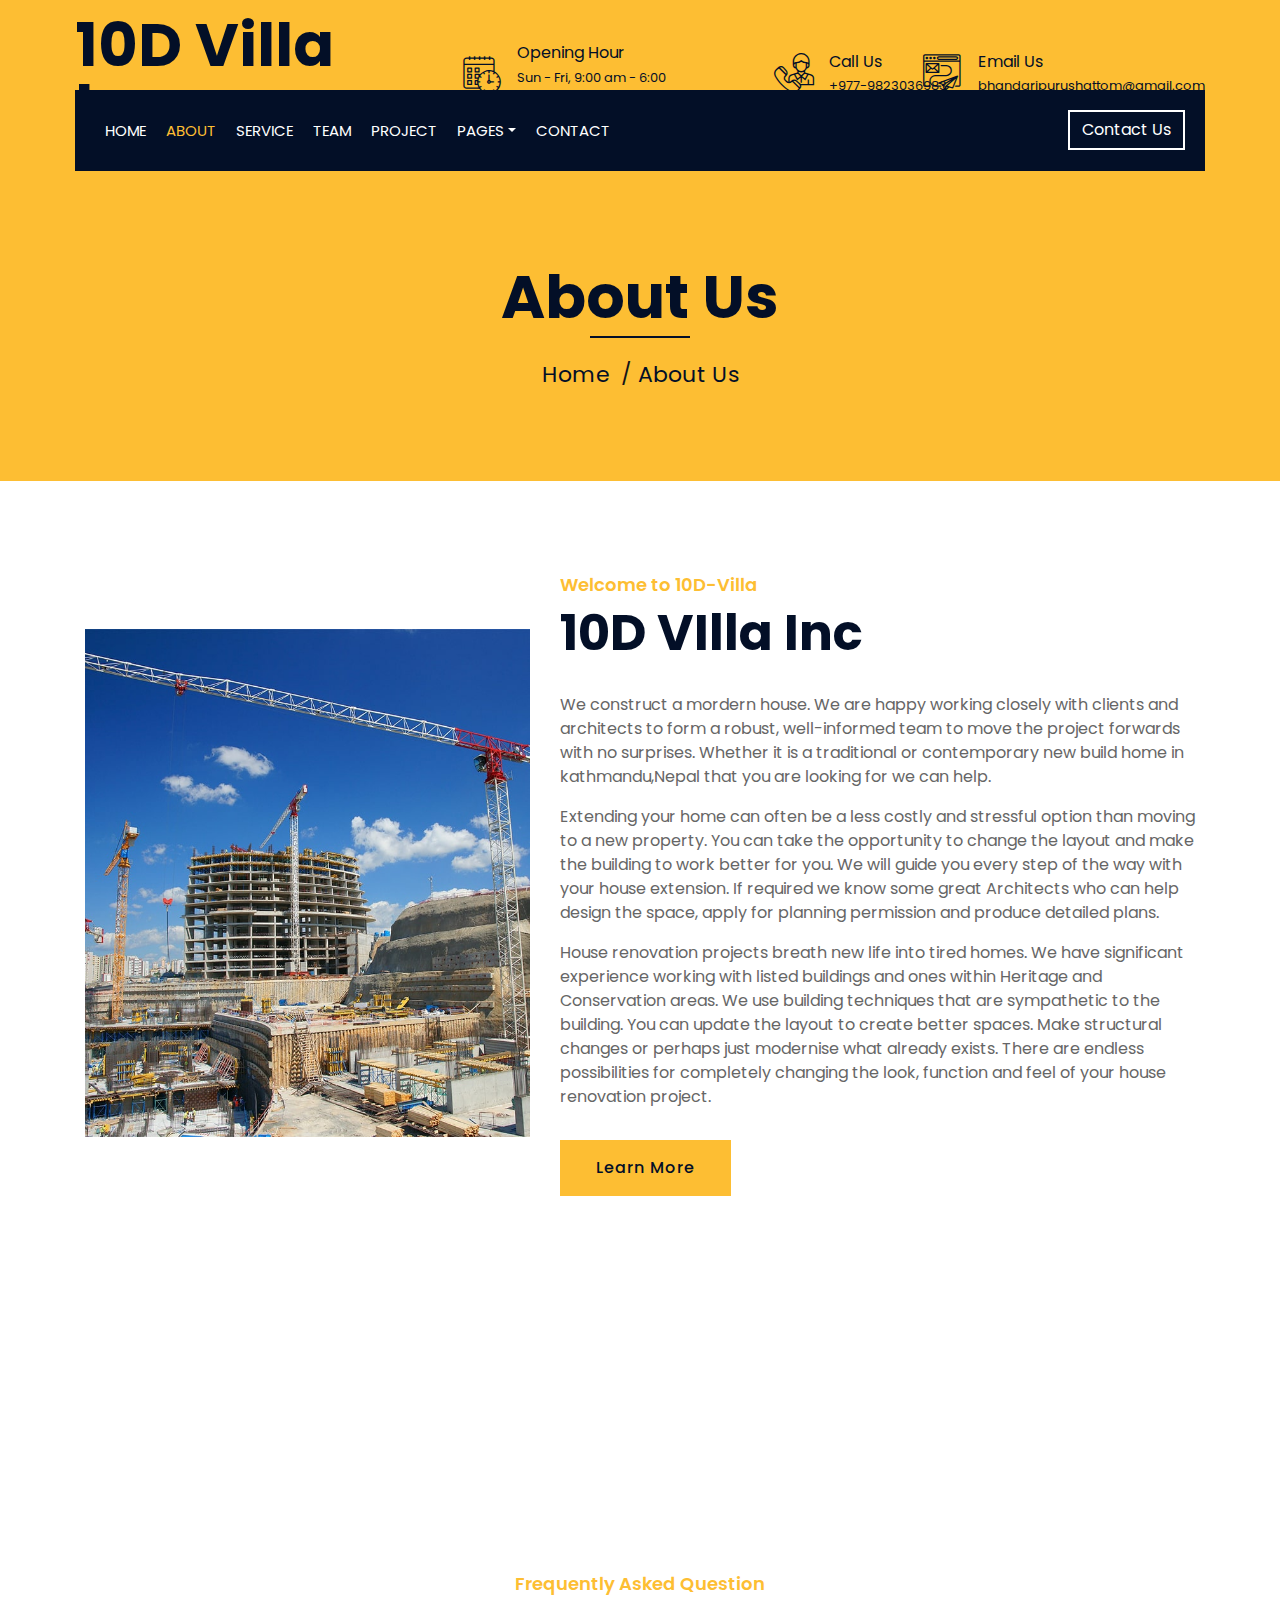
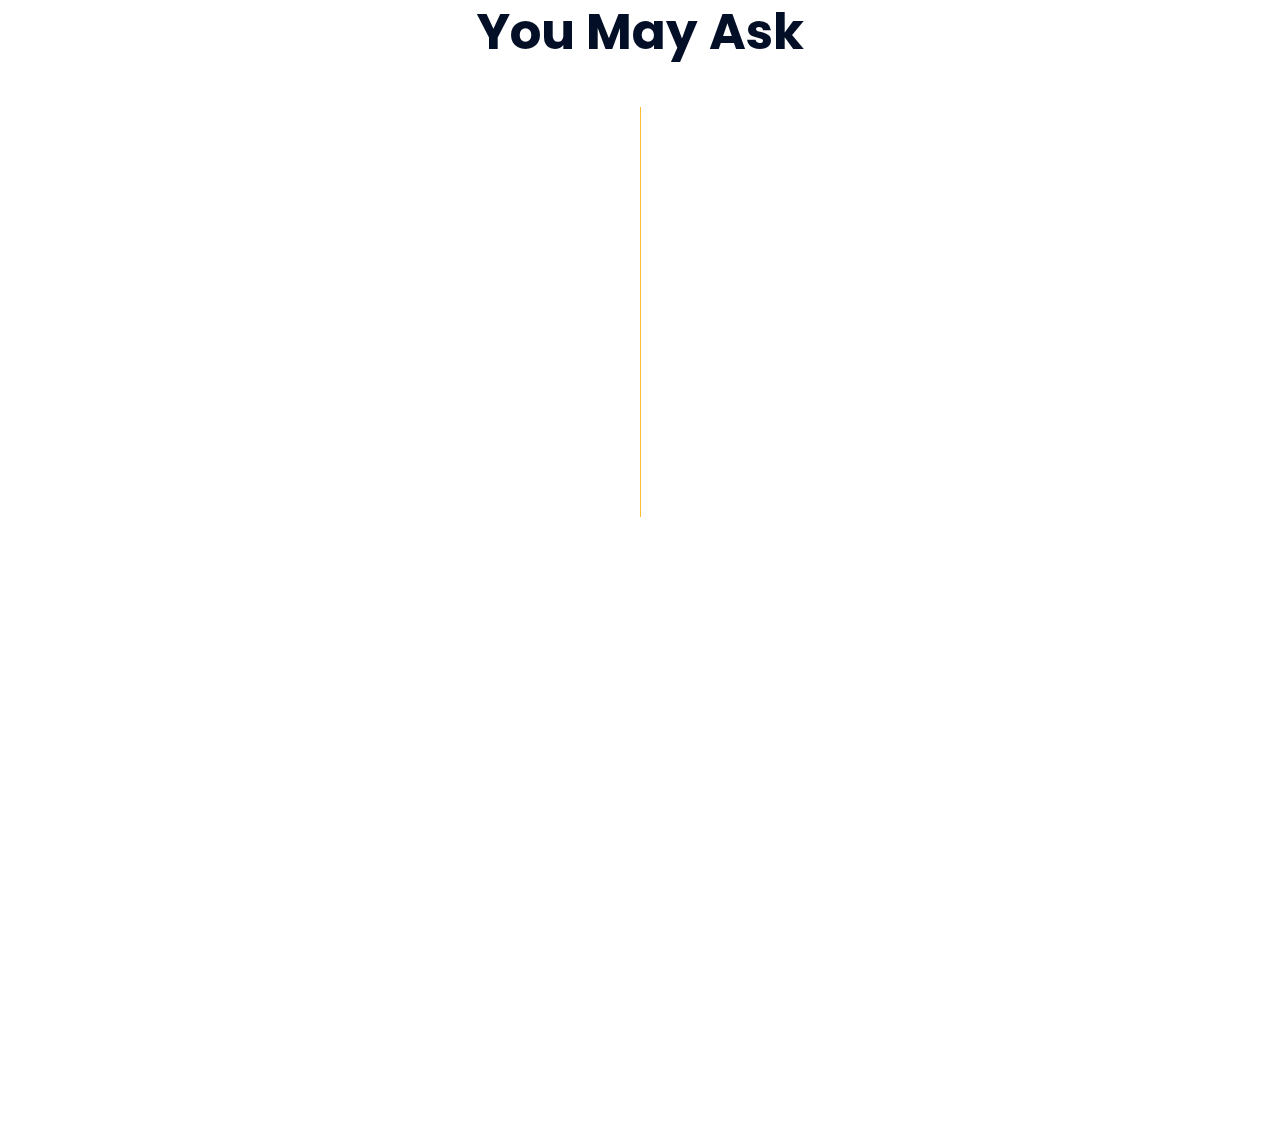
<file: about.html>
<!DOCTYPE html>
<html lang="en">
    <head>
        <meta charset="utf-8">
        <title>10D Villa Inc </title>
        <meta content="width=device-width, initial-scale=1.0" name="viewport">
        <meta content="Building Design " name="keywords">
        <meta content="House Design" name="description">

        <!-- Favicon -->
        <link href="img/favicon.ico" rel="icon">

        <!-- Google Font -->
        <link href="https://fonts.googleapis.com/css2?family=Poppins:wght@100;200;300;400;500;600;700;800;900&display=swap" rel="stylesheet">

        <!-- CSS Libraries -->
        <link href="https://stackpath.bootstrapcdn.com/bootstrap/4.4.1/css/bootstrap.min.css" rel="stylesheet">
        <link href="https://cdnjs.cloudflare.com/ajax/libs/font-awesome/5.10.0/css/all.min.css" rel="stylesheet">
        <link href="lib/flaticon/font/flaticon.css" rel="stylesheet"> 
        <link href="lib/animate/animate.min.css" rel="stylesheet">
        <link href="lib/owlcarousel/assets/owl.carousel.min.css" rel="stylesheet">
        <link href="lib/lightbox/css/lightbox.min.css" rel="stylesheet">
        <link href="lib/slick/slick.css" rel="stylesheet">
        <link href="lib/slick/slick-theme.css" rel="stylesheet">

        <!-- Template Stylesheet -->
        <link href="css/style.css" rel="stylesheet">
    </head>

    <body>
        <div class="wrapper">
            <!-- Top Bar Start -->
            <div class="top-bar">
                <div class="container-fluid">
                    <div class="row align-items-center">
                        <div class="col-lg-4 col-md-12">
                            <div class="logo">
                                <a href="index.html">
                                    <h1>10D Villa Inc </h1>
                                    <!-- <img src="img/logo.jpg" alt="Logo"> -->
                                </a>
                            </div>
                        </div>
                        <div class="col-lg-8 col-md-7 d-none d-lg-block">
                            <div class="row">
                                <div class="col-4">
                                    <div class="top-bar-item">
                                        <div class="top-bar-icon">
                                            <i class="flaticon-calendar"></i>
                                        </div>
                                        <div class="top-bar-text">
                                            <h3>Opening Hour</h3>
                                            <p>Sun - Fri, 9:00 am - 6:00 pm </p>
                                        </div>
                                    </div>
                                </div>
                                <div class="col-4">
                                    <div class="top-bar-item">
                                        <div class="top-bar-icon">
                                            <i class="flaticon-call"></i>
                                        </div>
                                        <div class="top-bar-text">
                                            <h3>Call Us</h3>
                                            <p>+977-9823036983</p>
                                        </div>
                                    </div>
                                </div>
                                <div class="col-4">
                                    <div class="top-bar-item">
                                        <div class="top-bar-icon">
                                            <i class="flaticon-send-mail"></i>
                                        </div>
                                        <div class="top-bar-text">
                                            <h3>Email Us</h3>
                                            <p>bhandaripurushattom@gmail.com</p>
                                        </div>
                                    </div>
                                </div>
                            </div>
                        </div>
                    </div>
                </div>
            </div>
            <!-- Top Bar End -->

            <!-- Nav Bar Start -->
            <div class="nav-bar">
                <div class="container-fluid">
                    <nav class="navbar navbar-expand-lg bg-dark navbar-dark">
                        <a href="#" class="navbar-brand">MENU</a>
                        <button type="button" class="navbar-toggler" data-toggle="collapse" data-target="#navbarCollapse">
                            <span class="navbar-toggler-icon"></span>
                        </button>

                        <div class="collapse navbar-collapse justify-content-between" id="navbarCollapse">
                            <div class="navbar-nav mr-auto">
                                <a href="index.html" class="nav-item nav-link">Home</a>
                                <a href="about.html" class="nav-item nav-link active">About</a>
                                <a href="service.html" class="nav-item nav-link">Service</a>
                                <a href="team.html" class="nav-item nav-link">Team</a>
                                <a href="portfolio.html" class="nav-item nav-link">Project</a>
                                <div class="nav-item dropdown">
                                    <a href="https://purushattom.com.np/" class="nav-link dropdown-toggle" data-toggle="dropdown">Pages</a>
                                    <div class="dropdown-menu">
                                        <a href="blog.html" class="dropdown-item">Blog Page</a>
                                        <a href="single.html" class="dropdown-item">Single Page</a>
                                    </div>
                                </div>
                                <a href="contact.html" class="nav-item nav-link">Contact</a>
                            </div>
                            <div class="ml-auto">
                                <a class="btn" href="https://purushattom.com.np/">Contact Us </a>
                            </div>
                        </div>
                    </nav>
                </div>
            </div>
            <!-- Nav Bar End -->
            
            
            <!-- Page Header Start -->
            <div class="page-header">
                <div class="container">
                    <div class="row">
                        <div class="col-12">
                            <h2>About Us</h2>
                        </div>
                        <div class="col-12">
                            <a href="https://purushattom.com.np/">Home</a>
                            <a href="https://purushattom.com.np/">About Us</a>
                        </div>
                    </div>
                </div>
            </div>
            <!-- Page Header End -->


            <!-- About Start -->
            <div class="about wow fadeInUp" data-wow-delay="0.1s">
                <div class="container">
                    <div class="row align-items-center">
                        <div class="col-lg-5 col-md-6">
                            <div class="about-img">
                                <img src="img/about.jpg" alt="Image">
                            </div>
                        </div>
                        <div class="col-lg-7 col-md-6">
                            <div class="section-header text-left">
                                <p>Welcome to 10D-Villa </p>
                                <h2>10D VIlla Inc </h2>
                            </div>
                            <div class="about-text">
                                <p>
                                   We construct a mordern house. We are happy working closely with clients and architects to form a robust, well-informed team to move the project forwards with no surprises. Whether it is a traditional or contemporary new build home in kathmandu,Nepal that you are looking for we can help.
                                </p>
                                <p>
                                   Extending your home can often be a less costly and stressful option than moving to a new property. You can take the opportunity to change the layout and make the building to work better for you. We will guide you every step of the way with your house extension. If required we know some great Architects who can help design the space, apply for planning permission and produce detailed plans.

                                  </p>
                                  <p>
House renovation projects breath new life into tired homes. We have significant experience working with listed buildings and ones within Heritage and Conservation areas. We use building techniques that are sympathetic to the building. You can update the layout to create better spaces. Make structural changes or perhaps just modernise what already exists. There are endless possibilities for completely changing the look, function and feel of your house renovation project.
                                </p>
                                
                                <a class="btn" href="https://purushattom.com.np/">Learn More</a>
                            </div>
                        </div>
                    </div>
                </div>
            </div>
            <!-- About End -->
            
            
            <!-- Fact Start -->
            <div class="fact">
                <div class="container-fluid">
                    <div class="row counters">
                        <div class="col-md-6 fact-left wow slideInLeft">
                            <div class="row">
                                <div class="col-6">
                                    <div class="fact-icon">
                                        <i class="flaticon-worker"></i>
                                    </div>
                                    <div class="fact-text">
                                        <h2 data-toggle="counter-up">12</h2>
                                        <p>Expert Engineers</p>
                                    </div>
                                </div>
                                <div class="col-6">
                                    <div class="fact-icon">
                                        <i class="flaticon-building"></i>
                                    </div>
                                    <div class="fact-text">
                                        <h2 data-toggle="counter-up">70</h2>
                                        <p>Happy Clients</p>
                                    </div>
                                </div>
                            </div>
                        </div>
                        <div class="col-md-6 fact-right wow slideInRight">
                            <div class="row">
                                <div class="col-6">
                                    <div class="fact-icon">
                                        <i class="flaticon-address"></i>
                                    </div>
                                    <div class="fact-text">
                                        <h2 data-toggle="counter-up">12</h2>
                                        <p>Completed Projects</p>
                                    </div>
                                </div>
                                <div class="col-6">
                                    <div class="fact-icon">
                                        <i class="flaticon-crane"></i>
                                    </div>
                                    <div class="fact-text">
                                        <h2 data-toggle="counter-up">18</h2>
                                        <p>Running Projects</p>
                                    </div>
                                </div>
                            </div>
                        </div>
                    </div>
                </div>
            </div>
            <!-- Fact End -->
            
            
            <!-- FAQs Start -->
            <div class="faqs">
                <div class="container">
                    <div class="section-header text-center">
                        <p>Frequently Asked Question</p>
                        <h2>You May Ask</h2>
                    </div>
                    <div class="row">
                        <div class="col-md-6">
                            <div id="accordion-1">
                                <div class="card wow fadeInLeft" data-wow-delay="0.1s">
                                    <div class="card-header">
                                        <a class="card-link collapsed" data-toggle="collapse" href="#collapseOne">
                                             How long does it take to get an estimate?
                                        </a>
                                    </div>
                                    <div id="collapseOne" class="collapse" data-parent="#accordion-1">
                                        <div class="card-body">
                                            Our goal is to be on-site for a consult either the same day or within 48 hours pending geographic location. Written estimates are provided for all work.
                                        </div>
                                    </div>
                                </div>
                                <div class="card wow fadeInLeft" data-wow-delay="0.2s">
                                    <div class="card-header">
                                        <a class="card-link collapsed" data-toggle="collapse" href="#collapseTwo">
                                            Can I get a drawing of the project?
                                        </a>
                                    </div>
                                    <div id="collapseTwo" class="collapse" data-parent="#accordion-1">
                                        <div class="card-body">
                                            Yes, 2D and/or 3D drawings provided upon request as part of our design services.
                                        </div>
                                    </div>
                                </div>
                                <div class="card wow fadeInLeft" data-wow-delay="0.3s">
                                    <div class="card-header">
                                        <a class="card-link collapsed" data-toggle="collapse" href="#collapseThree">
                                            Do you have pictures of previous jobs?
                                        </a>
                                    </div>
                                    <div id="collapseThree" class="collapse" data-parent="#accordion-1">
                                        <div class="card-body">
                                            Yes, you can view our Photo Galleries by selecting the tab at the top of this page
                                        </div>
                                    </div>
                                </div>
                                <div class="card wow fadeInLeft" data-wow-delay="0.4s">
                                    <div class="card-header">
                                        <a class="card-link collapsed" data-toggle="collapse" href="#collapseFour">
                                           How far do you travel for jobs?
                                        </a>
                                    </div>
                                    <div id="collapseFour" class="collapse" data-parent="#accordion-1">
                                        <div class="card-body">
                                            All over Nepal
                                        </div>
                                    </div>
                                </div>
                                <div class="card wow fadeInLeft" data-wow-delay="0.5s">
                                    <div class="card-header">
                                        <a class="card-link collapsed" data-toggle="collapse" href="#collapseFive">
                                            Can you guide us through the design process of larger works?
                                        </a>
                                    </div>
                                    <div id="collapseFive" class="collapse" data-parent="#accordion-1">
                                        <div class="card-body">
                                            Yes. We can have our architect draw up your plans and CEO, with his three of experience, can offer advice and suggestions to match your budget.
                                        </div>
                                    </div>
                                </div>
                            </div>
                        </div>
                        <div class="col-md-6">
                            <div id="accordion-2">
                                <div class="card wow fadeInRight" data-wow-delay="0.1s">
                                    <div class="card-header">
                                        <a class="card-link collapsed" data-toggle="collapse" href="#collapseSix">
                                            I have architect drawings, what do I do now?
                                        </a>
                                    </div>
                                    <div id="collapseSix" class="collapse" data-parent="#accordion-2">
                                        <div class="card-body">
                                            You can forward us any architectural drawings, and we will usually make a site visit to meet the client, and run through the works. We like to keep communication open as much as possible, and our aim is to deliver exactly what our clients require.
                                        </div>
                                    </div>
                                </div>
                                <div class="card wow fadeInRight" data-wow-delay="0.2s">
                                    <div class="card-header">
                                        <a class="card-link collapsed" data-toggle="collapse" href="#collapseSeven">
                                             What does your company offer that others do not?
                                        </a>
                                    </div>
                                    <div id="collapseSeven" class="collapse" data-parent="#accordion-2">
                                        <div class="card-body">
                                             We have highly experienced team which can work in simple to complex project.
                                        </div>
                                    </div>
                                </div>
                                <div class="card wow fadeInRight" data-wow-delay="0.3s">
                                    <div class="card-header">
                                        <a class="card-link collapsed" data-toggle="collapse" href="#collapseEight">
                                            Can you Design New Building as per Vastu ?
                                        </a>
                                    </div>
                                    <div id="collapseEight" class="collapse" data-parent="#accordion-2">
                                        <div class="card-body">
                                            Yes . We do have smart team and ,our CEO has advance level in Vastu Sastra .
                                        </div>
                                    </div>
                                </div>
                                <div class="card wow fadeInRight" data-wow-delay="0.4s">
                                    <div class="card-header">
                                        <a class="card-link collapsed" data-toggle="collapse" href="#collapseNine">
                                           Do you take renovation work ?
                                        </a>
                                    </div>
                                    <div id="collapseNine" class="collapse" data-parent="#accordion-2">
                                        <div class="card-body">
                                            Yes we also take renovation work .
                                        </div>
                                    </div>
                                </div>
                                <div class="card wow fadeInRight" data-wow-delay="0.5s">
                                    <div class="card-header">
                                        <a class="card-link collapsed" data-toggle="collapse" href="#collapseTen">
                                            Can you valuate my property ?
                                        </a>
                                    </div>
                                    <div id="collapseTen" class="collapse" data-parent="#accordion-2">
                                        <div class="card-body">
                                            Yes, we have estimation and valuation expert.
                                        </div>
                                    </div>
                                </div>
                            </div>
                        </div>
                    </div>
                </div>
            </div>
            <!-- FAQs End -->


            <!-- Footer Start -->
            <div class="footer wow fadeIn" data-wow-delay="0.3s">
                <div class="container">
                    <div class="row">
                        <div class="col-md-6 col-lg-3">
                            <div class="footer-contact">
                                <h2>Office Contact</h2>
                                <p><i class="fa fa-map-marker-alt"></i>New Baneshwor, kathmandu, Nepal</p>
                                <p><i class="fa fa-phone-alt"></i>+977-9823036983</p>
                                <p><i class="fa fa-envelope"></i>bhandaripurushattom@gmail.com</p>
                                <div class="footer-social">
                                    <a href="https://purushattom.com.np/"><i class="fab fa-twitter"></i></a>
                                    <a href="https://purushattom.com.np/"><i class="fab fa-facebook-f"></i></a>
                                    <a href="https://purushattom.com.np/"><i class="fab fa-youtube"></i></a>
                                    <a href="https://purushattom.com.np/"><i class="fab fa-instagram"></i></a>
                                    <a href="https://purushattom.com.np/"><i class="fab fa-linkedin-in"></i></a>
                                </div>
                            </div>
                        </div>
                        <div class="col-md-6 col-lg-3">
                            <div class="footer-link">
                                <h2>Services Areas</h2>
                                <a href="https://purushattom.com.np/">Building Construction</a>
                                <a href="https://purushattom.com.np/">House Renovation</a>
                                <a href="https://purushattom.com.np/">Architecture Design</a>
                                <a href="https://purushattom.com.np/">Interior Design</a>
                                <a href="https://purushattom.com.np/">Structural Analysis</a>
                            </div>
                        </div>
                        <div class="col-md-6 col-lg-3">
                            <div class="footer-link">
                                <h2>Useful Pages</h2>
                                <a href="https://purushattom.com.np/">About Us</a>
                                <a href="https://purushattom.com.np/">Contact Us</a>
                                <a href="https://purushattom.com.np/">Our Team</a>
                                <a href="https://purushattom.com.np/">Projects</a>
                                <a href="https://purushattom.com.np/">Testimonial</a>
                            </div>
                        </div>
                        <div class="col-md-6 col-lg-3">
                            <div class="newsletter">
                                <h2>Newsletter</h2>
                                <p>
                                    Get regular update for latest design and innovation.
                                </p>
                                <div class="form">
                                    <input class="form-control" placeholder="Email here">
                                    <button class="btn">Submit</button>
                                </div>
                            </div>
                        </div>
                    </div>
                </div>
                <div class="container footer-menu">
                    <div class="f-menu">
                        <a href="https://purushattom.com.np/">Terms of use</a>
                        <a href="https://purushattom.com.np/">Privacy policy</a>
                        <a href="https://purushattom.com.np/">Cookies</a>
                        <a href="https://purushattom.com.np/">Help</a>
                        <a href="https://purushattom.com.np/">FQAs</a>
                    </div>
                </div>
                <div class="container copyright">
                    <div class="row">
                        <div class="col-md-6">
                            <p>&copy; <a href="#">10D Villa Inc </a>, All Right Reserved.</p>
                        </div>
                        <div class="col-md-6">
                            <p>Designed By <a href="https://purushattom.com.np">10D Villa Inc </a></p>
                        </div>
                    </div>
                </div>
            </div>
            <!-- Footer End -->

            <a href="#" class="back-to-top"><i class="fa fa-chevron-up"></i></a>
        </div>

        <!-- JavaScript Libraries -->
        <script src="https://code.jquery.com/jquery-3.4.1.min.js"></script>
        <script src="https://stackpath.bootstrapcdn.com/bootstrap/4.4.1/js/bootstrap.bundle.min.js"></script>
        <script src="lib/easing/easing.min.js"></script>
        <script src="lib/wow/wow.min.js"></script>
        <script src="lib/owlcarousel/owl.carousel.min.js"></script>
        <script src="lib/isotope/isotope.pkgd.min.js"></script>
        <script src="lib/lightbox/js/lightbox.min.js"></script>
        <script src="lib/waypoints/waypoints.min.js"></script>
        <script src="lib/counterup/counterup.min.js"></script>
        <script src="lib/slick/slick.min.js"></script>

        <!-- Template Javascript -->
        <script src="js/main.js"></script>
    </body>
</html>
</file>
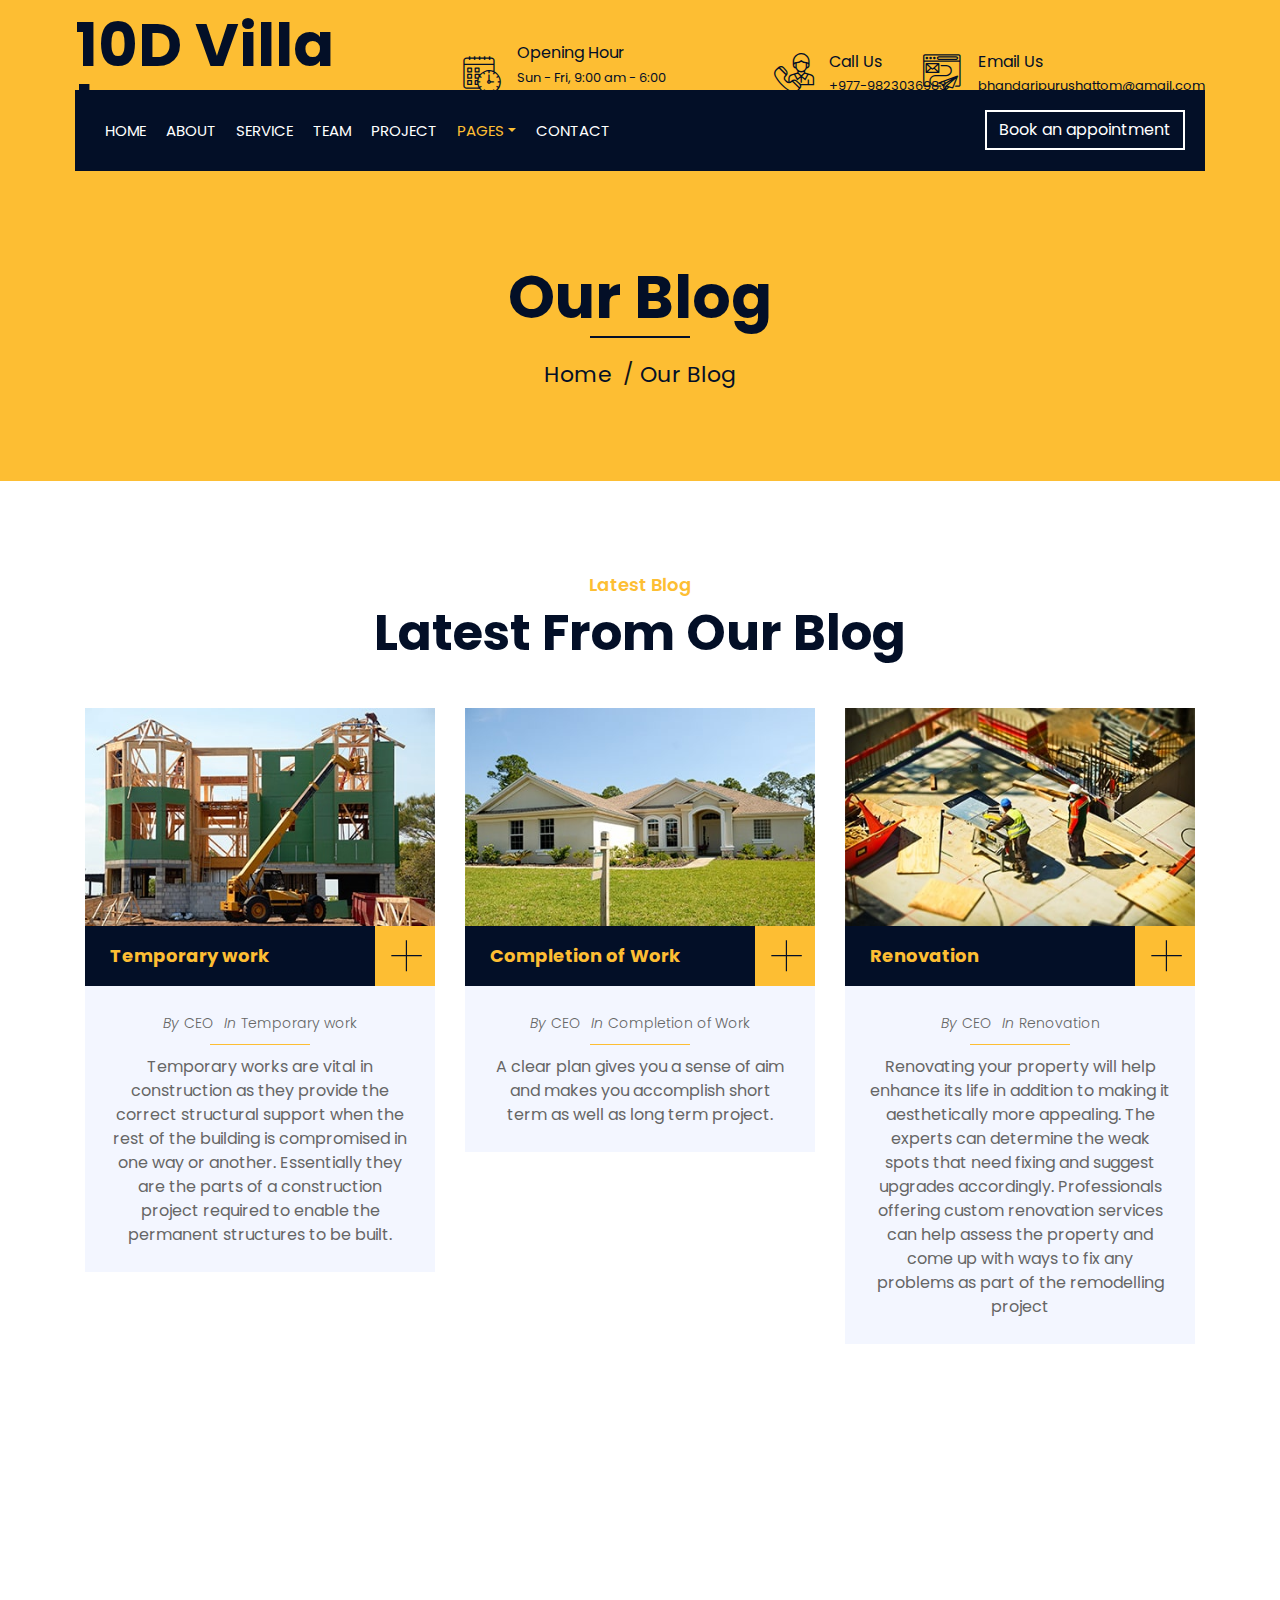
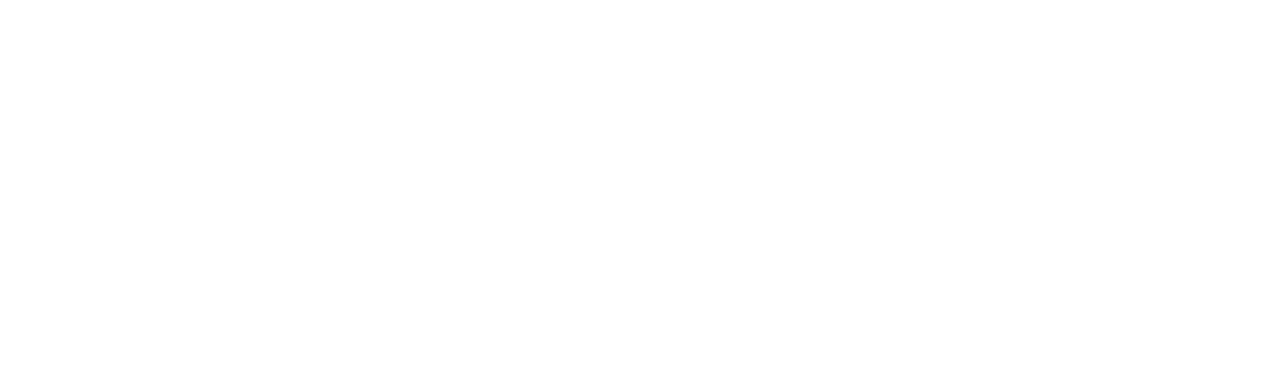
<file: blog.html>
<!DOCTYPE html>
<html lang="en">
    <head>
        <meta charset="utf-8">
        <title>10D Villa Inc </title>
        <meta content="width=device-width, initial-scale=1.0" name="viewport">
        <meta content="Building" name="keywords">
        <meta content="Design of building " name="description">

        <!-- Favicon -->
        <link href="img/favicon.ico" rel="icon">

        <!-- Google Font -->
        <link href="https://fonts.googleapis.com/css2?family=Poppins:wght@100;200;300;400;500;600;700;800;900&display=swap" rel="stylesheet">

        <!-- CSS Libraries -->
        <link href="https://stackpath.bootstrapcdn.com/bootstrap/4.4.1/css/bootstrap.min.css" rel="stylesheet">
        <link href="https://cdnjs.cloudflare.com/ajax/libs/font-awesome/5.10.0/css/all.min.css" rel="stylesheet">
        <link href="lib/flaticon/font/flaticon.css" rel="stylesheet"> 
        <link href="lib/animate/animate.min.css" rel="stylesheet">
        <link href="lib/owlcarousel/assets/owl.carousel.min.css" rel="stylesheet">
        <link href="lib/lightbox/css/lightbox.min.css" rel="stylesheet">
        <link href="lib/slick/slick.css" rel="stylesheet">
        <link href="lib/slick/slick-theme.css" rel="stylesheet">

        <!-- Template Stylesheet -->
        <link href="css/style.css" rel="stylesheet">
    </head>

    <body>
        <div class="wrapper">
            <!-- Top Bar Start -->
            <div class="top-bar">
                <div class="container-fluid">
                    <div class="row align-items-center">
                        <div class="col-lg-4 col-md-12">
                            <div class="logo">
                                <a href="index.html">
                                    <h1>10D Villa Inc </h1>
                                    <!-- <img src="img/logo.jpg" alt="Logo"> -->
                                </a>
                            </div>
                        </div>
                        <div class="col-lg-8 col-md-7 d-none d-lg-block">
                            <div class="row">
                                <div class="col-4">
                                    <div class="top-bar-item">
                                        <div class="top-bar-icon">
                                            <i class="flaticon-calendar"></i>
                                        </div>
                                        <div class="top-bar-text">
                                            <h3>Opening Hour</h3>
                                            <p>Sun - Fri, 9:00 am - 6:00 pm</p>
                                        </div>
                                    </div>
                                </div>
                                <div class="col-4">
                                    <div class="top-bar-item">
                                        <div class="top-bar-icon">
                                            <i class="flaticon-call"></i>
                                        </div>
                                        <div class="top-bar-text">
                                            <h3>Call Us</h3>
                                            <p>+977-9823036983</p>
                                        </div>
                                    </div>
                                </div>
                                <div class="col-4">
                                    <div class="top-bar-item">
                                        <div class="top-bar-icon">
                                            <i class="flaticon-send-mail"></i>
                                        </div>
                                        <div class="top-bar-text">
                                            <h3>Email Us</h3>
                                            <p>bhandaripurushattom@gmail.com</p>
                                        </div>
                                    </div>
                                </div>
                            </div>
                        </div>
                    </div>
                </div>
            </div>
            <!-- Top Bar End -->

            <!-- Nav Bar Start -->
            <div class="nav-bar">
                <div class="container-fluid">
                    <nav class="navbar navbar-expand-lg bg-dark navbar-dark">
                        <a href="#" class="navbar-brand">MENU</a>
                        <button type="button" class="navbar-toggler" data-toggle="collapse" data-target="#navbarCollapse">
                            <span class="navbar-toggler-icon"></span>
                        </button>

                        <div class="collapse navbar-collapse justify-content-between" id="navbarCollapse">
                            <div class="navbar-nav mr-auto">
                                <a href="index.html" class="nav-item nav-link">Home</a>
                                <a href="about.html" class="nav-item nav-link">About</a>
                                <a href="service.html" class="nav-item nav-link">Service</a>
                                <a href="team.html" class="nav-item nav-link">Team</a>
                                <a href="portfolio.html" class="nav-item nav-link">Project</a>
                                <div class="nav-item dropdown">
                                    <a href="#" class="nav-link dropdown-toggle active" data-toggle="dropdown">Pages</a>
                                    <div class="dropdown-menu">
                                        <a href="blog.html" class="dropdown-item">Blog Page</a>
                                        <a href="single.html" class="dropdown-item">Single Page</a>
                                    </div>
                                </div>
                                <a href="contact.html" class="nav-item nav-link">Contact</a>
                            </div>
                            <div class="ml-auto">
                                <a class="btn" href="#">Book an appointment </a>
                            </div>
                        </div>
                    </nav>
                </div>
            </div>
            <!-- Nav Bar End -->
            
            
            <!-- Page Header Start -->
            <div class="page-header">
                <div class="container">
                    <div class="row">
                        <div class="col-12">
                            <h2>Our Blog</h2>
                        </div>
                        <div class="col-12">
                            <a href="">Home</a>
                            <a href="">Our Blog</a>
                        </div>
                    </div>
                </div>
            </div>
            <!-- Page Header End -->

  <!-- Blog Start -->
            <div class="blog">
                <div class="container">
                    <div class="section-header text-center">
                        <p>Latest Blog</p>
                        <h2>Latest From Our Blog</h2>
                    </div>
                    <div class="row">
                        <div class="col-lg-4 col-md-6 wow fadeInUp" data-wow-delay="0.2s">
                            <div class="blog-item">
                                <div class="blog-img">
                                    <img src="img/blog-1.jpg" alt="Image">
                                </div>
                                <div class="blog-title">
                                    <h3>Temporary work </h3>
                                    <a class="btn" href="">+</a>
                                </div>
                                <div class="blog-meta">
                                    <p>By<a href="">CEO</a></p>
                                    <p>In<a href="">Temporary work</a></p>
                                </div>
                                <div class="blog-text">
                                    <p>
                                        Temporary works are vital in construction as they provide the correct structural support when the rest of the building is compromised in one way or another. Essentially they are the parts of a construction project required to enable the permanent structures to be built.
                                    </p>
                                </div>
                            </div>
                        </div>
                        <div class="col-lg-4 col-md-6 wow fadeInUp">
                            <div class="blog-item">
                                <div class="blog-img">
                                    <img src="img/blog-2.jpg" alt="Image">
                                </div>
                                <div class="blog-title">
                                    <h3>Completion of Work</h3>
                                    <a class="btn" href="">+</a>
                                </div>
                                <div class="blog-meta">
                                    <p>By<a href="">CEO</a></p>
                                    <p>In<a href="">Completion of Work</a></p>
                                </div>
                                <div class="blog-text">
                                    <p>
                                        A clear plan gives you a sense of aim and makes you accomplish short term as well as long term project.
                                    </p>
                                </div>
                            </div>
                        </div>
                        <div class="col-lg-4 col-md-6 wow fadeInUp" data-wow-delay="0.2s">
                            <div class="blog-item">
                                <div class="blog-img">
                                    <img src="img/blog-3.jpg" alt="Image">
                                </div>
                                <div class="blog-title">
                                    <h3>Renovation</h3>
                                    <a class="btn" href="">+</a>
                                </div>
                                <div class="blog-meta">
                                    <p>By<a href="">CEO</a></p>
                                    <p>In<a href="">Renovation</a></p>
                                </div>
                                <div class="blog-text">
                                    <p>
                                        Renovating your property will help enhance its life in addition to making it aesthetically more appealing. The experts can determine the weak spots that need fixing and suggest upgrades accordingly. Professionals offering custom renovation services can help assess the property and come up with ways to fix any problems as part of the remodelling project
                                    </p>
                                </div>
                            </div>
                        </div>
                    </div>
                </div>
            </div>
            <!-- Blog End -->
            <!-- Footer Start -->
            <div class="footer wow fadeIn" data-wow-delay="0.3s">
                <div class="container">
                    <div class="row">
                        <div class="col-md-6 col-lg-3">
                            <div class="footer-contact">
                                <h2>Office Contact</h2>
                                <p><i class="fa fa-map-marker-alt"></i>New Baneshwor,Kathmandu,Nepal</p>
                                <p><i class="fa fa-phone-alt"></i>+9779823036983</p>
                                <p><i class="fa fa-envelope"></i>bhandaripurushattom@gmail.com</p>
                                <div class="footer-social">
                                    <a href="https://purushattom.com.np/"><i class="fab fa-twitter"></i></a>
                                    <a href="https://purushattom.com.np/"><i class="fab fa-facebook-f"></i></a>
                                    <a href="https://purushattom.com.np/"><i class="fab fa-youtube"></i></a>
                                    <a href="https://purushattom.com.np/"><i class="fab fa-instagram"></i></a>
                                    <a href="https://purushattom.com.np/"><i class="fab fa-linkedin-in"></i></a>
                                </div>
                            </div>
                        </div>
                        <div class="col-md-6 col-lg-3">
                            <div class="footer-link">
                                <h2>Services Areas</h2>
                                <a href="https://purushattom.com.np/">Building Construction</a>
                                <a href="https://purushattom.com.np/">House Renovation</a>
                                <a href="https://purushattom.com.np/">Architecture Design</a>
                                <a href="https://purushattom.com.np/">Interior Design</a>
                                <a href="https://purushattom.com.np/">Structural analysis</a>
                            </div>
                        </div>
                        <div class="col-md-6 col-lg-3">
                            <div class="footer-link">
                                <h2>Useful Pages</h2>
                                <a href="https://purushattom.com.np/">About Us</a>
                                <a href="https://purushattom.com.np/">Contact Us</a>
                                <a href="https://purushattom.com.np/">Our Team</a>
                                <a href="https://purushattom.com.np/">Projects</a>
                                <a href="https://purushattom.com.np/">Testimonial</a>
                            </div>
                        </div>
                        <div class="col-md-6 col-lg-3">
                            <div class="newsletter">
                                <h2>Newsletter</h2>
                                <p>
                                   Get regular update for latest design and innovation.
                                </p>
                                <div class="form">
                                    <input class="form-control" placeholder="Email here">
                                    <button class="btn">Submit</button>
                                </div>
                            </div>
                        </div>
                    </div>
                </div>
                <div class="container footer-menu">
                    <div class="f-menu">
                        <a href="https://purushattom.com.np/">Terms of use</a>
                        <a href="https://purushattom.com.np/">Privacy policy</a>
                        <a href="https://purushattom.com.np/">Cookies</a>
                        <a href="https://purushattom.com.np/">Help</a>
                        <a href="https://purushattom.com.np/">FQAs</a>
                    </div>
                </div>
                <div class="container copyright">
                    <div class="row">
                        <div class="col-md-6">
                            <p>&copy; <a href="#">10D Villa Inc</a>, All Right Reserved.</p>
                        </div>
                        <div class="col-md-6">
                            <p>Designed By <a href="https://purushattom.com.np/">10D Villa Inc</a></p>
                        </div>
                    </div>
                </div>
            </div>
            <!-- Footer End -->

            <a href="#" class="back-to-top"><i class="fa fa-chevron-up"></i></a>
        </div>

        <!-- JavaScript Libraries -->
        <script src="https://code.jquery.com/jquery-3.4.1.min.js"></script>
        <script src="https://stackpath.bootstrapcdn.com/bootstrap/4.4.1/js/bootstrap.bundle.min.js"></script>
        <script src="lib/easing/easing.min.js"></script>
        <script src="lib/wow/wow.min.js"></script>
        <script src="lib/owlcarousel/owl.carousel.min.js"></script>
        <script src="lib/isotope/isotope.pkgd.min.js"></script>
        <script src="lib/lightbox/js/lightbox.min.js"></script>
        <script src="lib/waypoints/waypoints.min.js"></script>
        <script src="lib/counterup/counterup.min.js"></script>
        <script src="lib/slick/slick.min.js"></script>

        <!-- Template Javascript -->
        <script src="js/main.js"></script>
    </body>
</html>
</file>
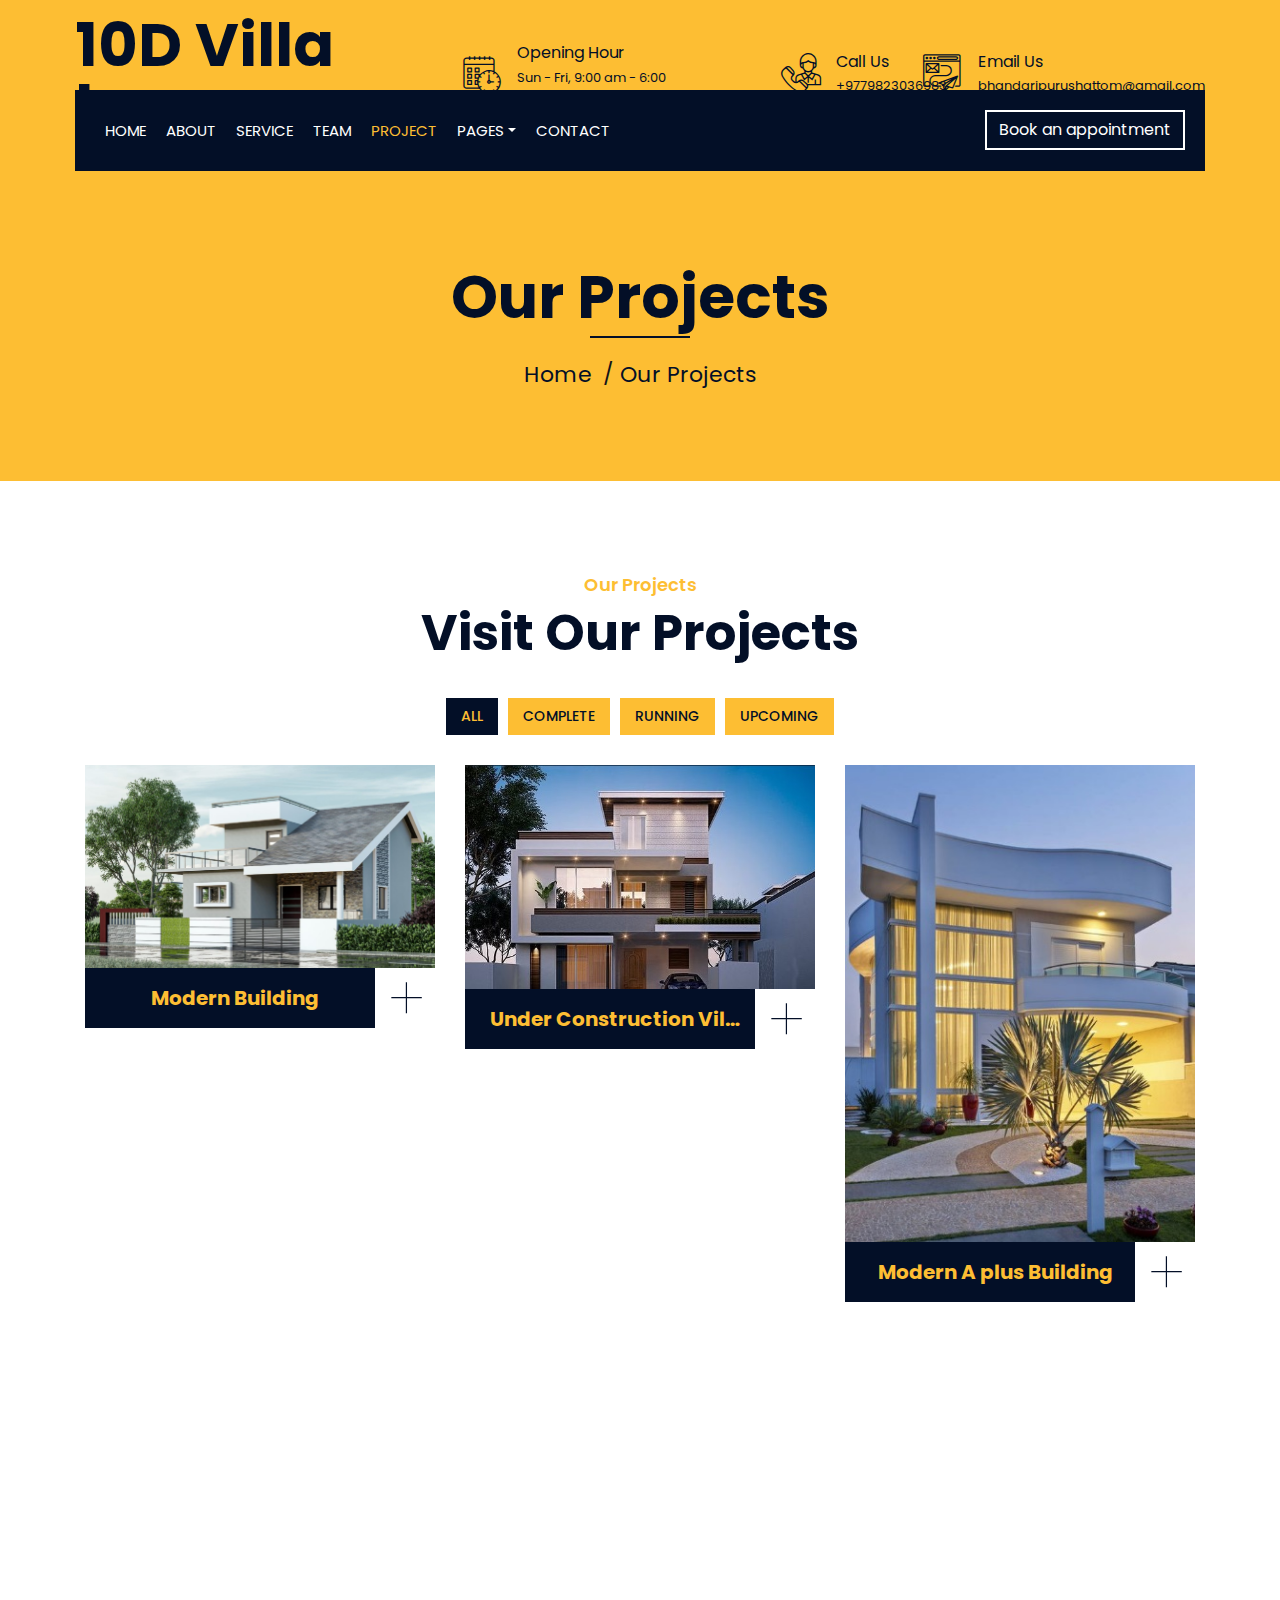
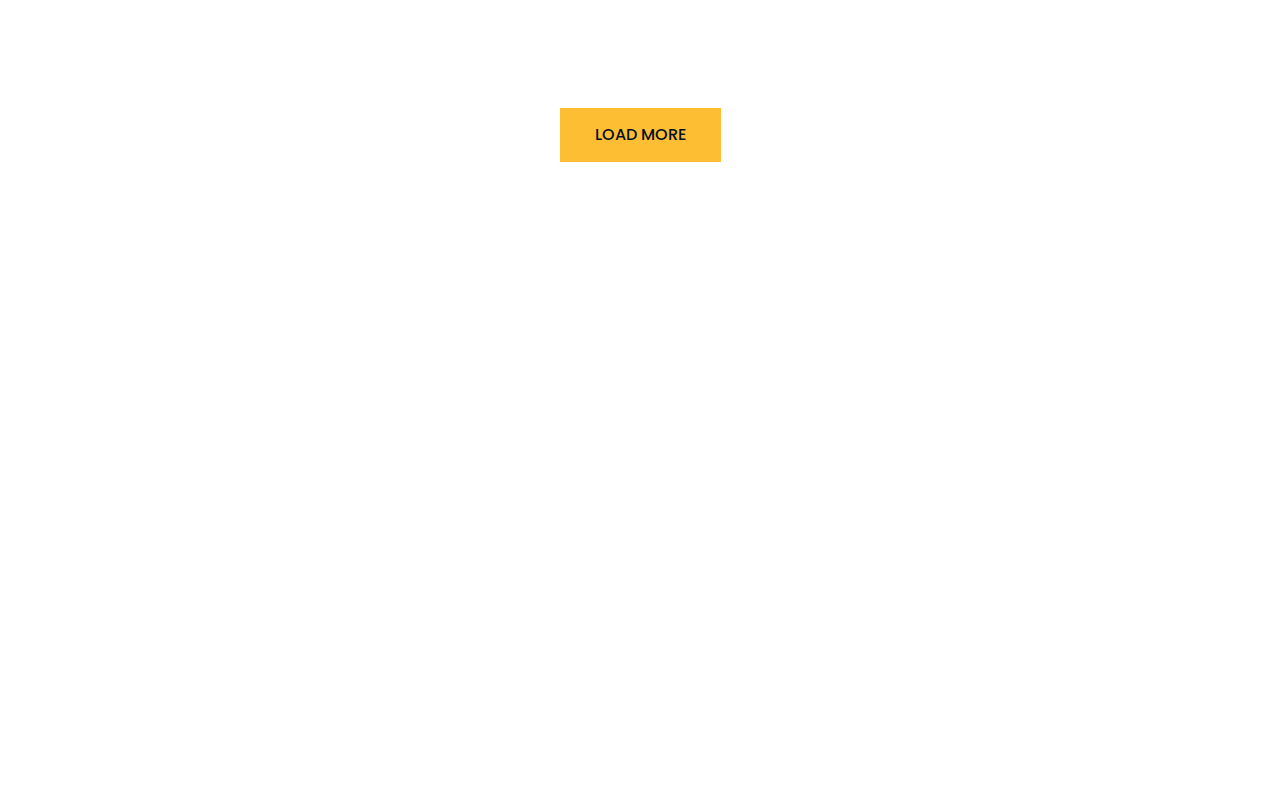
<file: portfolio.html>
<!DOCTYPE html>
<html lang="en">
    <head>
        <meta charset="utf-8">
        <title>10D Villa Inc</title>
        <meta content="width=device-width, initial-scale=1.0" name="viewport">
        <meta content="Building Design and Analysis" name="keywords">
        <meta content="House design" name="description">

        <!-- Favicon -->
        <link href="img/favicon.ico" rel="icon">

        <!-- Google Font -->
        <link href="https://fonts.googleapis.com/css2?family=Poppins:wght@100;200;300;400;500;600;700;800;900&display=swap" rel="stylesheet">

        <!-- CSS Libraries -->
        <link href="https://stackpath.bootstrapcdn.com/bootstrap/4.4.1/css/bootstrap.min.css" rel="stylesheet">
        <link href="https://cdnjs.cloudflare.com/ajax/libs/font-awesome/5.10.0/css/all.min.css" rel="stylesheet">
        <link href="lib/flaticon/font/flaticon.css" rel="stylesheet"> 
        <link href="lib/animate/animate.min.css" rel="stylesheet">
        <link href="lib/owlcarousel/assets/owl.carousel.min.css" rel="stylesheet">
        <link href="lib/lightbox/css/lightbox.min.css" rel="stylesheet">
        <link href="lib/slick/slick.css" rel="stylesheet">
        <link href="lib/slick/slick-theme.css" rel="stylesheet">

        <!-- Template Stylesheet -->
        <link href="css/style.css" rel="stylesheet">
    </head>

    <body>
        <div class="wrapper">
            <!-- Top Bar Start -->
            <div class="top-bar">
                <div class="container-fluid">
                    <div class="row align-items-center">
                        <div class="col-lg-4 col-md-12">
                            <div class="logo">
                                <a href="index.html">
                                    <h1>10D Villa Inc</h1>
                                    <!-- <img src="img/logo.jpg" alt="Logo"> -->
                                </a>
                            </div>
                        </div>
                        <div class="col-lg-8 col-md-7 d-none d-lg-block">
                            <div class="row">
                                <div class="col-4">
                                    <div class="top-bar-item">
                                        <div class="top-bar-icon">
                                            <i class="flaticon-calendar"></i>
                                        </div>
                                        <div class="top-bar-text">
                                            <h3>Opening Hour</h3>
                                            <p>Sun - Fri, 9:00 am - 6:00 pm</p>
                                        </div>
                                    </div>
                                </div>
                                <div class="col-4">
                                    <div class="top-bar-item">
                                        <div class="top-bar-icon">
                                            <i class="flaticon-call"></i>
                                        </div>
                                        <div class="top-bar-text">
                                            <h3>Call Us</h3>
                                            <p>+9779823036983</p>
                                        </div>
                                    </div>
                                </div>
                                <div class="col-4">
                                    <div class="top-bar-item">
                                        <div class="top-bar-icon">
                                            <i class="flaticon-send-mail"></i>
                                        </div>
                                        <div class="top-bar-text">
                                            <h3>Email Us</h3>
                                            <p>bhandaripurushattom@gmail.com</p>
                                        </div>
                                    </div>
                                </div>
                            </div>
                        </div>
                    </div>
                </div>
            </div>
            <!-- Top Bar End -->

            <!-- Nav Bar Start -->
            <div class="nav-bar">
                <div class="container-fluid">
                    <nav class="navbar navbar-expand-lg bg-dark navbar-dark">
                        <a href="#" class="navbar-brand">MENU</a>
                        <button type="button" class="navbar-toggler" data-toggle="collapse" data-target="#navbarCollapse">
                            <span class="navbar-toggler-icon"></span>
                        </button>

                        <div class="collapse navbar-collapse justify-content-between" id="navbarCollapse">
                            <div class="navbar-nav mr-auto">
                                <a href="index.html" class="nav-item nav-link">Home</a>
                                <a href="about.html" class="nav-item nav-link">About</a>
                                <a href="service.html" class="nav-item nav-link">Service</a>
                                <a href="team.html" class="nav-item nav-link">Team</a>
                                <a href="portfolio.html" class="nav-item nav-link active">Project</a>
                                <div class="nav-item dropdown">
                                    <a href="#" class="nav-link dropdown-toggle" data-toggle="dropdown">Pages</a>
                                    <div class="dropdown-menu">
                                        <a href="blog.html" class="dropdown-item">Blog Page</a>
                                        <a href="single.html" class="dropdown-item">Single Page</a>
                                    </div>
                                </div>
                                <a href="contact.html" class="nav-item nav-link">Contact</a>
                            </div>
                            <div class="ml-auto">
                                <a class="btn" href="#">Book an appointment</a>
                            </div>
                        </div>
                    </nav>
                </div>
            </div>
            <!-- Nav Bar End -->
            
            
            <!-- Page Header Start -->
            <div class="page-header">
                <div class="container">
                    <div class="row">
                        <div class="col-12">
                            <h2>Our Projects</h2>
                        </div>
                        <div class="col-12">
                            <a href="">Home</a>
                            <a href="">Our Projects</a>
                        </div>
                    </div>
                </div>
            </div>
            <!-- Page Header End -->


            <!-- Portfolio Start -->
            <div class="portfolio">
                <div class="container">
                    <div class="section-header text-center">
                        <p>Our Projects</p>
                        <h2>Visit Our Projects</h2>
                    </div>
                    <div class="row">
                        <div class="col-12">
                            <ul id="portfolio-flters">
                                <li data-filter="*" class="filter-active">All</li>
                                <li data-filter=".first">Complete</li>
                                <li data-filter=".second">Running</li>
                                <li data-filter=".third">Upcoming</li>
                            </ul>
                        </div>
                    </div>
                    <div class="row portfolio-container">
                        <div class="col-lg-4 col-md-6 col-sm-12 portfolio-item first wow fadeInUp" data-wow-delay="0.1s">
                            <div class="portfolio-warp">
                                <div class="portfolio-img">
                                    <img src="img/portfolio-1.jpg" alt="Image">
                                    <div class="portfolio-overlay">
                                        <p>
                                            "Neupanae Villa" at Tinkunae ,Kathmandu. It is a 3 BHK well-furnished house. The locality of the house is peaceful and serene with a beautiful view. The rate of the house is 90 lakhs. For any further queries and design contact us.


                                        </p>
                                    </div>
                                </div>
                                <div class="portfolio-text">
                                    <h3>Modern Building</h3>
                                    <a class="btn" href="img/portfolio-1.jpg" data-lightbox="portfolio">+</a>
                                </div>
                            </div>
                        </div>
                        <div class="col-lg-4 col-md-6 col-sm-12 portfolio-item second wow fadeInUp" data-wow-delay="0.2s">
                            <div class="portfolio-warp">
                                <div class="portfolio-img">
                                    <img src="img/portfolio-2.jpg" alt="Image">
                                    <div class="portfolio-overlay">
                                        <p>
                                             "Pokharel Kuti" at Kirtipur. It is a 4 BHK well-furnished house.

                                        </p>
                                    </div>
                                </div>
                                <div class="portfolio-text">
                                    <h3>Under Construction Villa </h3>
                                    <a class="btn" href="img/portfolio-2.jpg" data-lightbox="portfolio">+</a>
                                </div>
                            </div>
                        </div>
                        <div class="col-lg-4 col-md-6 col-sm-12 portfolio-item third wow fadeInUp" data-wow-delay="0.3s">
                            <div class="portfolio-warp">
                                <div class="portfolio-img">
                                    <img src="img/portfolio-3.jpg" alt="Image">
                                    <div class="portfolio-overlay">
                                        <p>
                                            Khanal House is our new project ,It is 3BHK two storey building located in Sathdobato ,lalitpur.It cost 1 Cr. 45 lakh .For any further queries and design contact us.
                                        </p>
                                    </div>
                                </div>
                                <div class="portfolio-text">
                                    <h3>Modern A plus Building </h3>
                                    <a class="btn" href="img/portfolio-3.jpg" data-lightbox="portfolio">+</a>
                                </div>
                            </div>
                        </div>
                        <div class="col-lg-4 col-md-6 col-sm-12 portfolio-item first wow fadeInUp" data-wow-delay="0.4s">
                            <div class="portfolio-warp">
                                <div class="portfolio-img">
                                    <img src="img/portfolio-4.jpg" alt="Image">
                                    <div class="portfolio-overlay">
                                        <p>
                                            Sapkota Villa is 3BHK two storey building which is at Balaju , kathmandu . RCC building with mordern light and furniture is best place live . 
                                        </p>
                                    </div>
                                </div>
                                <div class="portfolio-text">
                                    <h3> Lux Building </h3>
                                    <a class="btn" href="img/portfolio-4.jpg" data-lightbox="portfolio">+</a>
                                </div>
                            </div>
                        </div>
                        <div class="col-lg-4 col-md-6 col-sm-12 portfolio-item second wow fadeInUp" data-wow-delay="0.5s">
                            <div class="portfolio-warp">
                                <div class="portfolio-img">
                                    <img src="img/portfolio-5.jpg" alt="Image">
                                    <div class="portfolio-overlay">
                                        <p>
                                            Bajae home is located in Bidur ,Nuwakot. Building is under construction .To avoid heavy snow it has slanted roof .
                                        </p>
                                    </div>
                                </div>
                                <div class="portfolio-text">
                                    <h3>Bajae Home </h3>
                                    <a class="btn" href="img/portfolio-5.jpg" data-lightbox="portfolio">+</a>
                                </div>
                            </div>
                        </div>
                        <div class="col-lg-4 col-md-6 col-sm-12 portfolio-item third wow fadeInUp" data-wow-delay="0.6s">
                            <div class="portfolio-warp">
                                <div class="portfolio-img">
                                    <img src="img/portfolio-6.jpg" alt="Image">
                                    <div class="portfolio-overlay">
                                        <p>
                                           Baskota Villa is located in Banepa ,Kavrepalanchok. This is massive building .5BHK 4 storey building with massive garden is very nice place to live in stress free envirrnment.
                                        </p>
                                    </div>
                                </div>
                                <div class="portfolio-text">
                                    <h3>Baskota Villa </h3>
                                    <a class="btn" href="img/portfolio-6.jpg" data-lightbox="portfolio">+</a>
                                </div>
                            </div>
                        </div>
                    </div>
                    <div class="row">
                        <div class="col-12 load-more">
                            <a class="btn" href="https://purushattom.com.np/">Load More</a>
                        </div>
                    </div>
                </div>
            </div>
            <!-- Portfolio End -->


             <!-- Footer Start -->
            <div class="footer wow fadeIn" data-wow-delay="0.3s">
                <div class="container">
                    <div class="row">
                        <div class="col-md-6 col-lg-3">
                            <div class="footer-contact">
                                <h2>Office Contact</h2>
                                <p><i class="fa fa-map-marker-alt"></i>New Baneshwor,Kathmandu,Nepal</p>
                                <p><i class="fa fa-phone-alt"></i>+9779823036983</p>
                                <p><i class="fa fa-envelope"></i>bhandaripurushattom@gmail.com</p>
                                <div class="footer-social">
                                    <a href="https://purushattom.com.np/"><i class="fab fa-twitter"></i></a>
                                    <a href="https://purushattom.com.np/"><i class="fab fa-facebook-f"></i></a>
                                    <a href="https://purushattom.com.np/"><i class="fab fa-youtube"></i></a>
                                    <a href="https://purushattom.com.np/"><i class="fab fa-instagram"></i></a>
                                    <a href="https://purushattom.com.np/"><i class="fab fa-linkedin-in"></i></a>
                                </div>
                            </div>
                        </div>
                        <div class="col-md-6 col-lg-3">
                            <div class="footer-link">
                                <h2>Services Areas</h2>
                                <a href="https://purushattom.com.np/">Building Construction</a>
                                <a href="https://purushattom.com.np/">House Renovation</a>
                                <a href="https://purushattom.com.np/">Architecture Design</a>
                                <a href="https://purushattom.com.np/">Interior Design</a>
                                <a href="https://purushattom.com.np/">Structural analysis</a>
                            </div>
                        </div>
                        <div class="col-md-6 col-lg-3">
                            <div class="footer-link">
                                <h2>Useful Pages</h2>
                                <a href="https://purushattom.com.np/">About Us</a>
                                <a href="https://purushattom.com.np/">Contact Us</a>
                                <a href="https://purushattom.com.np/">Our Team</a>
                                <a href="https://purushattom.com.np/">Projects</a>
                                <a href="https://purushattom.com.np/">Testimonial</a>
                            </div>
                        </div>
                        <div class="col-md-6 col-lg-3">
                            <div class="newsletter">
                                <h2>Newsletter</h2>
                                <p>
                                   Get regular update for latest design and innovation.
                                </p>
                                <div class="form">
                                    <input class="form-control" placeholder="Email here">
                                    <button class="btn">Submit</button>
                                </div>
                            </div>
                        </div>
                    </div>
                </div>
                <div class="container footer-menu">
                    <div class="f-menu">
                        <a href="https://purushattom.com.np/">Terms of use</a>
                        <a href="https://purushattom.com.np/">Privacy policy</a>
                        <a href="https://purushattom.com.np/">Cookies</a>
                        <a href="https://purushattom.com.np/">Help</a>
                        <a href="https://purushattom.com.np/">FQAs</a>
                    </div>
                </div>
                <div class="container copyright">
                    <div class="row">
                        <div class="col-md-6">
                            <p>&copy; <a href="#">10D Villa Inc</a>, All Right Reserved.</p>
                        </div>
                        <div class="col-md-6">
                            <p>Designed By <a href="https://purushattom.com.np/">10D Villa Inc</a></p>
                        </div>
                    </div>
                </div>
            </div>
            <!-- Footer End -->

            <a href="#" class="back-to-top"><i class="fa fa-chevron-up"></i></a>
        </div>

        <!-- JavaScript Libraries -->
        <script src="https://code.jquery.com/jquery-3.4.1.min.js"></script>
        <script src="https://stackpath.bootstrapcdn.com/bootstrap/4.4.1/js/bootstrap.bundle.min.js"></script>
        <script src="lib/easing/easing.min.js"></script>
        <script src="lib/wow/wow.min.js"></script>
        <script src="lib/owlcarousel/owl.carousel.min.js"></script>
        <script src="lib/isotope/isotope.pkgd.min.js"></script>
        <script src="lib/lightbox/js/lightbox.min.js"></script>
        <script src="lib/waypoints/waypoints.min.js"></script>
        <script src="lib/counterup/counterup.min.js"></script>
        <script src="lib/slick/slick.min.js"></script>

        <!-- Template Javascript -->
        <script src="js/main.js"></script>
    </body>
</html>
</file>
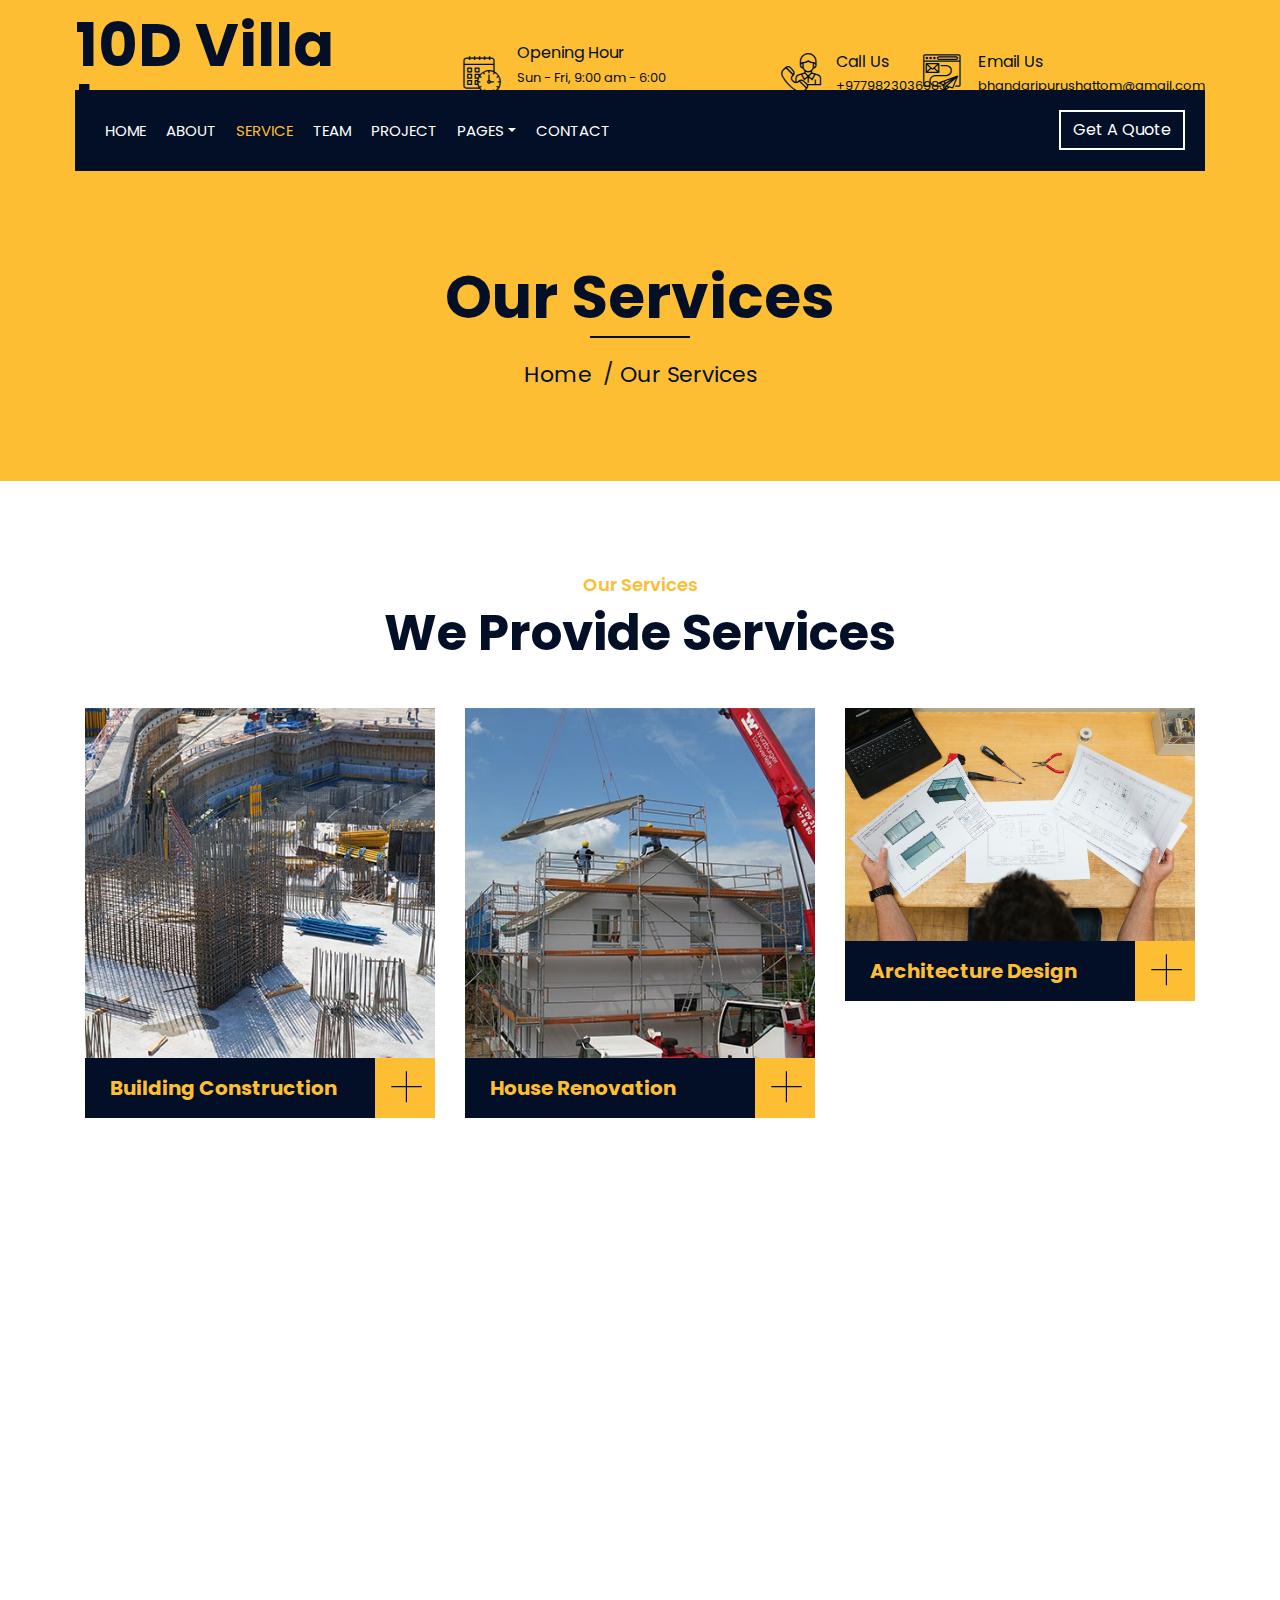
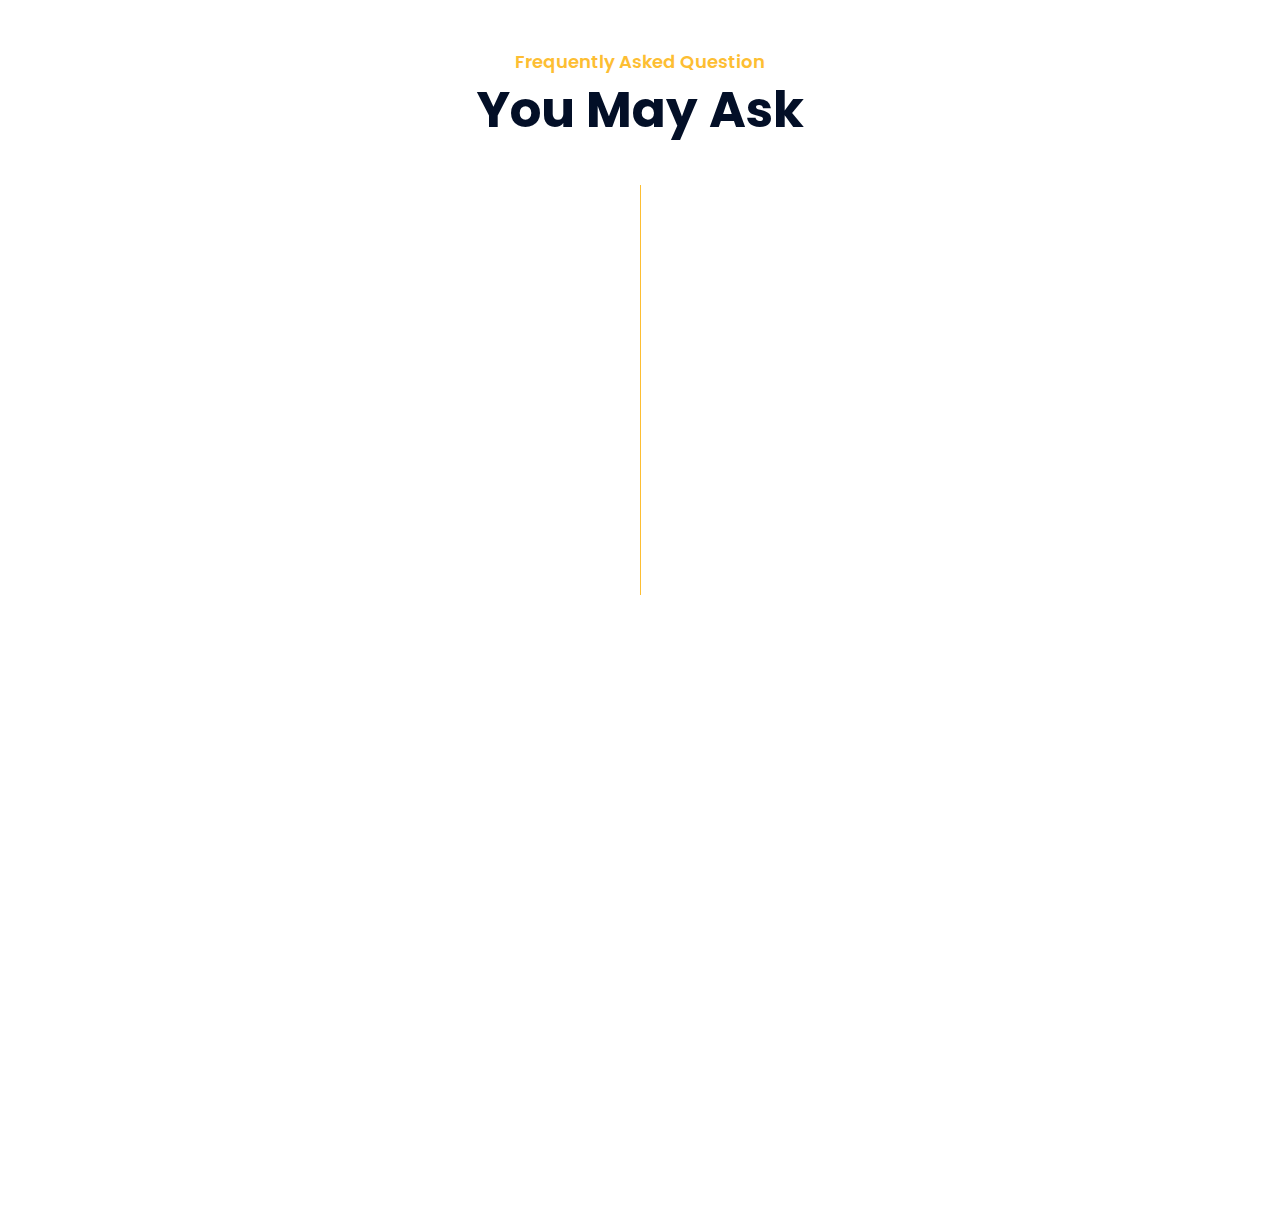
<file: service.html>
<!DOCTYPE html>
<html lang="en">
    <head>
        <meta charset="utf-8">
        <title>10 D Villa Inc </title>
        <meta content="width=device-width, initial-scale=1.0" name="viewport">
        <meta content="Building Design and Analysis" name="keywords">
        <meta content="House design" name="description">

        <!-- Favicon -->
        <link href="img/favicon.ico" rel="icon">

        <!-- Google Font -->
        <link href="https://fonts.googleapis.com/css2?family=Poppins:wght@100;200;300;400;500;600;700;800;900&display=swap" rel="stylesheet">

        <!-- CSS Libraries -->
        <link href="https://stackpath.bootstrapcdn.com/bootstrap/4.4.1/css/bootstrap.min.css" rel="stylesheet">
        <link href="https://cdnjs.cloudflare.com/ajax/libs/font-awesome/5.10.0/css/all.min.css" rel="stylesheet">
        <link href="lib/flaticon/font/flaticon.css" rel="stylesheet"> 
        <link href="lib/animate/animate.min.css" rel="stylesheet">
        <link href="lib/owlcarousel/assets/owl.carousel.min.css" rel="stylesheet">
        <link href="lib/lightbox/css/lightbox.min.css" rel="stylesheet">
        <link href="lib/slick/slick.css" rel="stylesheet">
        <link href="lib/slick/slick-theme.css" rel="stylesheet">

        <!-- Template Stylesheet -->
        <link href="css/style.css" rel="stylesheet">
    </head>

    <body>
        <div class="wrapper">
            <!-- Top Bar Start -->
            <div class="top-bar">
                <div class="container-fluid">
                    <div class="row align-items-center">
                        <div class="col-lg-4 col-md-12">
                            <div class="logo">
                                <a href="index.html">
                                    <h1>10D Villa Inc</h1>
                                    <!-- <img src="img/logo.jpg" alt="Logo"> -->
                                </a>
                            </div>
                        </div>
                        <div class="col-lg-8 col-md-7 d-none d-lg-block">
                            <div class="row">
                                <div class="col-4">
                                    <div class="top-bar-item">
                                        <div class="top-bar-icon">
                                            <i class="flaticon-calendar"></i>
                                        </div>
                                        <div class="top-bar-text">
                                            <h3>Opening Hour</h3>
                                            <p>Sun - Fri, 9:00 am - 6:00 pm</p>
                                        </div>
                                    </div>
                                </div>
                                <div class="col-4">
                                    <div class="top-bar-item">
                                        <div class="top-bar-icon">
                                            <i class="flaticon-call"></i>
                                        </div>
                                        <div class="top-bar-text">
                                            <h3>Call Us</h3>
                                            <p>+9779823036983</p>
                                        </div>
                                    </div>
                                </div>
                                <div class="col-4">
                                    <div class="top-bar-item">
                                        <div class="top-bar-icon">
                                            <i class="flaticon-send-mail"></i>
                                        </div>
                                        <div class="top-bar-text">
                                            <h3>Email Us</h3>
                                            <p>bhandaripurushattom@gmail.com</p>
                                        </div>
                                    </div>
                                </div>
                            </div>
                        </div>
                    </div>
                </div>
            </div>
            <!-- Top Bar End -->

            <!-- Nav Bar Start -->
            <div class="nav-bar">
                <div class="container-fluid">
                    <nav class="navbar navbar-expand-lg bg-dark navbar-dark">
                        <a href="#" class="navbar-brand">MENU</a>
                        <button type="button" class="navbar-toggler" data-toggle="collapse" data-target="#navbarCollapse">
                            <span class="navbar-toggler-icon"></span>
                        </button>

                        <div class="collapse navbar-collapse justify-content-between" id="navbarCollapse">
                            <div class="navbar-nav mr-auto">
                                <a href="index.html" class="nav-item nav-link">Home</a>
                                <a href="about.html" class="nav-item nav-link">About</a>
                                <a href="service.html" class="nav-item nav-link active">Service</a>
                                <a href="team.html" class="nav-item nav-link">Team</a>
                                <a href="portfolio.html" class="nav-item nav-link">Project</a>
                                <div class="nav-item dropdown">
                                    <a href="#" class="nav-link dropdown-toggle" data-toggle="dropdown">Pages</a>
                                    <div class="dropdown-menu">
                                        <a href="blog.html" class="dropdown-item">Blog Page</a>
                                        <a href="single.html" class="dropdown-item">Single Page</a>
                                    </div>
                                </div>
                                <a href="contact.html" class="nav-item nav-link">Contact</a>
                            </div>
                            <div class="ml-auto">
                                <a class="btn" href="https://purushattom.com.np/">Get A Quote</a>
                            </div>
                        </div>
                    </nav>
                </div>
            </div>
            <!-- Nav Bar End -->
            
            
            <!-- Page Header Start -->
            <div class="page-header">
                <div class="container">
                    <div class="row">
                        <div class="col-12">
                            <h2>Our Services</h2>
                        </div>
                        <div class="col-12">
                            <a href="">Home</a>
                            <a href="">Our Services</a>
                        </div>
                    </div>
                </div>
            </div>
            <!-- Page Header End -->


              <!-- Service Start -->
            <div class="service">
                <div class="container">
                    <div class="section-header text-center">
                        <p>Our Services</p>
                        <h2>We Provide Services</h2>
                    </div>
                    <div class="row">
                        <div class="col-lg-4 col-md-6 wow fadeInUp" data-wow-delay="0.1s">
                            <div class="service-item">
                                <div class="service-img">
                                    <img src="img/service-1.jpg" alt="Image">
                                    <div class="service-overlay">
                                        <p>
                                            Building services to the commercial sector are within our scope. We are capable of delivering small to medium-sized projects which may include office or restaurant refurbishments, extensions to commercial premises, complete construction of small industrial units, change of use on commercial premises and hard landscaping to external areas.
                                        </p>
                                    </div>
                                </div>
                                <div class="service-text">
                                    <h3>Building Construction</h3>
                                    <a class="btn" href="img/service-1.jpg" data-lightbox="service">+</a>
                                </div>
                            </div>
                        </div>
                        <div class="col-lg-4 col-md-6 wow fadeInUp" data-wow-delay="0.2s">
                            <div class="service-item">
                                <div class="service-img">
                                    <img src="img/service-2.jpg" alt="Image">
                                    <div class="service-overlay">
                                        <p>
                                            House renovation projects breath new life into tired homes. We have significant experience working with listed buildings and ones within Heritage and Conservation areas. We use building techniques that are sympathetic to the building.

You can update the layout to create better spaces. Make structural changes or perhaps just modernise what already exists. There are endless possibilities for completely changing the look, function and feel of your house renovation project.
                                        </p>
                                    </div>
                                </div>
                                <div class="service-text">
                                    <h3>House Renovation</h3>
                                    <a class="btn" href="img/service-2.jpg" data-lightbox="service">+</a>
                                </div>
                            </div>
                        </div>
                        <div class="col-lg-4 col-md-6 wow fadeInUp" data-wow-delay="0.3s">
                            <div class="service-item">
                                <div class="service-img">
                                    <img src="img/service-3.jpg" alt="Image">
                                    <div class="service-overlay">
                                        <p>
                                            10D Villa Inc  is a Kathmandu master builder providing 3 years of hands-on experience and knowledge regarding custom construction techniques and practices. With ongoing collaborative relationships with award-winning architects and interior designers, we have delivered premier homes.
                                        </p>
                                    </div>
                                </div>
                                <div class="service-text">
                                    <h3>Architecture Design</h3>
                                    <a class="btn" href="img/service-3.jpg" data-lightbox="service">+</a>
                                </div>
                            </div>
                        </div>
                        <div class="col-lg-4 col-md-6 wow fadeInUp" data-wow-delay="0.4s">
                            <div class="service-item">
                                <div class="service-img">
                                    <img src="img/service-4.jpg" alt="Image">
                                    <div class="service-overlay">
                                        <p>
                                            10D Villa Inc Design Group has been creating refined, meaningful interior design for our discerning clientele for nearly 3 years. As a premier Seattle interior design firm, we embrace a process that incorporates multitude of elements essential to experiencing a building or space as a complete environment.

We specialize in full-service interior design, including custom furniture, lighting and art procurement/installation. Our project resume includes both new home construction and renovations of residential interiors of all sizes, small to large. 10D Villa Inc Design Group also has design experience in boutique hotels and small commercial offices.

Responsive to our clients� vision, we are committed to design that expresses the interrelationships between architecture and place, space and form, color and materials, economy and integrity.
                                        </p>
                                    </div>
                                </div>
                                <div class="service-text">
                                    <h3>Interior Design</h3>
                                    <a class="btn" href="img/service-4.jpg" data-lightbox="service">+</a>
                                </div>
                            </div>
                        </div>
                        <div class="col-lg-4 col-md-6 wow fadeInUp" data-wow-delay="0.5s">
                            <div class="service-item">
                                <div class="service-img">
                                    <img src="img/service-5.jpg" alt="Image">
                                    <div class="service-overlay">
                                        <p>
                                            Extending your home can often be a less costly and stressful option than moving to a new property. You can take the opportunity to change the layout and make the building to work better for you.

We will guide you every step of the way with your house extension. If required we know some great Architects who can help design the space, apply for planning permission and produce detailed plans.
                                        </p>
                                    </div>
                                </div>
                                <div class="service-text">
                                    <h3>Fixing & Support</h3>
                                    <a class="btn" href="img/service-5.jpg" data-lightbox="service">+</a>
                                </div>
                            </div>
                        </div>
                        <div class="col-lg-4 col-md-6 wow fadeInUp" data-wow-delay="0.6s">
                            <div class="service-item">
                                <div class="service-img">
                                    <img src="img/service-6.jpg" alt="Image">
                                    <div class="service-overlay">
                                        <p>
                                            Hard landscaping projects create an interesting outside area to your property and will add to its value.  You can include Paved Areas, Bound Aggregate Paths with Timber, Concrete or Brick Edging, Rock & Stone Features, Pergolas & Shelters, Ponds & Water Features. Additionally driveways and paths in a multitude of finishes, all carefully built to a high standard.
                                        </p>
                                    </div>
                                </div>
                                <div class="service-text">
                                    <h3>Landscaping & External Works</h3>
                                    <a class="btn" href="img/service-6.jpg" data-lightbox="service">+</a>
                                </div>
                            </div>
                        </div>
                    </div>
                </div>
            </div>
            <!-- Service End -->
            
            
              <!-- FAQs Start -->
            <div class="faqs">
                <div class="container">
                    <div class="section-header text-center">
                        <p>Frequently Asked Question</p>
                        <h2>You May Ask</h2>
                    </div>
                    <div class="row">
                        <div class="col-md-6">
                            <div id="accordion-1">
                                <div class="card wow fadeInLeft" data-wow-delay="0.1s">
                                    <div class="card-header">
                                        <a class="card-link collapsed" data-toggle="collapse" href="#collapseOne">
                                            How long does it take to get an estimate?
                                        </a>
                                    </div>
                                    <div id="collapseOne" class="collapse" data-parent="#accordion-1">
                                        <div class="card-body">
                                           Our goal is to be on-site for a consult either the same day or within 48 hours pending geographic location. Written estimates are provided for all work.
                                        </div>
                                    </div>
                                </div>
                                <div class="card wow fadeInLeft" data-wow-delay="0.2s">
                                    <div class="card-header">
                                        <a class="card-link collapsed" data-toggle="collapse" href="#collapseTwo">
                                            Can I get a drawing of the project?
                                        </a>
                                    </div>
                                    <div id="collapseTwo" class="collapse" data-parent="#accordion-1">
                                        <div class="card-body">
                                            Yes, 2D and/or 3D drawings provided upon request as part of our design services.
                                        </div>
                                    </div>
                                </div>
                                <div class="card wow fadeInLeft" data-wow-delay="0.3s">
                                    <div class="card-header">
                                        <a class="card-link collapsed" data-toggle="collapse" href="#collapseThree">
                                            Do you have pictures of previous jobs?
                                        </a>
                                    </div>
                                    <div id="collapseThree" class="collapse" data-parent="#accordion-1">
                                        <div class="card-body">
                                            Yes, you can view our Photo Galleries by selecting the tab at the top of this page
                                        </div>
                                    </div>
                                </div>
                                <div class="card wow fadeInLeft" data-wow-delay="0.4s">
                                    <div class="card-header">
                                        <a class="card-link collapsed" data-toggle="collapse" href="#collapseFour">
                                            How far do you travel for jobs?
                                        </a>
                                    </div>
                                    <div id="collapseFour" class="collapse" data-parent="#accordion-1">
                                        <div class="card-body">
                                            All over Nepal
                                        </div>
                                    </div>
                                </div>
                                <div class="card wow fadeInLeft" data-wow-delay="0.5s">
                                    <div class="card-header">
                                        <a class="card-link collapsed" data-toggle="collapse" href="#collapseFive">
                                            Can you guide us through the design process of larger works?
                                        </a>
                                    </div>
                                    <div id="collapseFive" class="collapse" data-parent="#accordion-1">
                                        <div class="card-body">
                                            Yes. We can have our architect draw up your plans and CEO, with his three of experience, can offer advice and suggestions to match your budget.
                                        </div>
                                    </div>
                                </div>
                            </div>
                        </div>
                        <div class="col-md-6">
                            <div id="accordion-2">
                                <div class="card wow fadeInRight" data-wow-delay="0.1s">
                                    <div class="card-header">
                                        <a class="card-link collapsed" data-toggle="collapse" href="#collapseSix">
                                             I have architect drawings, what do I do now?
                                        </a>
                                    </div>
                                    <div id="collapseSix" class="collapse" data-parent="#accordion-2">
                                        <div class="card-body">
                                            You can forward us any architectural drawings, and we will usually make a site visit to meet the client, and run through the works. We like to keep communication open as much as possible, and our aim is to deliver exactly what our clients require.
                                        </div>
                                    </div>
                                </div>
                                <div class="card wow fadeInRight" data-wow-delay="0.2s">
                                    <div class="card-header">
                                        <a class="card-link collapsed" data-toggle="collapse" href="#collapseSeven">
                                           What does your company offer that others do not?
                                        </a>
                                    </div>
                                    <div id="collapseSeven" class="collapse" data-parent="#accordion-2">
                                        <div class="card-body">
                                            We have highly experienced team which can work in simple to complex project.
                                        </div>
                                    </div>
                                </div>
                                <div class="card wow fadeInRight" data-wow-delay="0.3s">
                                    <div class="card-header">
                                        <a class="card-link collapsed" data-toggle="collapse" href="#collapseEight">
                                            Can you Design New Building as per Vastu ?
                                        </a>
                                    </div>
                                    <div id="collapseEight" class="collapse" data-parent="#accordion-2">
                                        <div class="card-body">
                                            Yes . We do have smart team and ,our CEO has advance level in Vastu Sastra .
                                        </div>
                                    </div>
                                </div>
                                <div class="card wow fadeInRight" data-wow-delay="0.4s">
                                    <div class="card-header">
                                        <a class="card-link collapsed" data-toggle="collapse" href="#collapseNine">
                                           Do you take renovation work ?
                                        </a>
                                    </div>
                                    <div id="collapseNine" class="collapse" data-parent="#accordion-2">
                                        <div class="card-body">
                                           Yes we also take renovation work .
                                        </div>
                                    </div>
                                </div>
                                <div class="card wow fadeInRight" data-wow-delay="0.5s">
                                    <div class="card-header">
                                        <a class="card-link collapsed" data-toggle="collapse" href="#collapseTen">
                                            Can you valuate my property ? 
                                        </a>
                                    </div>
                                    <div id="collapseTen" class="collapse" data-parent="#accordion-2">
                                        <div class="card-body">
                                           Yes, we have estimation and valuation expert.  
                                        </div>
                                    </div>
                                </div>
                            </div>
                        </div>
                    </div>
                </div>
            </div>
            <!-- FAQs End -->


            <!-- Footer Start -->
            <div class="footer wow fadeIn" data-wow-delay="0.3s">
                <div class="container">
                    <div class="row">
                        <div class="col-md-6 col-lg-3">
                            <div class="footer-contact">
                                <h2>Office Contact</h2>
                                <p><i class="fa fa-map-marker-alt"></i>New Baneshwor,Kathmandu,Nepal</p>
                                <p><i class="fa fa-phone-alt"></i>+9779823036983</p>
                                <p><i class="fa fa-envelope"></i>bhandaripurushattom@gmail.com</p>
                                <div class="footer-social">
                                    <a href="https://purushattom.com.np/"><i class="fab fa-twitter"></i></a>
                                    <a href="https://purushattom.com.np/"><i class="fab fa-facebook-f"></i></a>
                                    <a href="https://purushattom.com.np/"><i class="fab fa-youtube"></i></a>
                                    <a href="https://purushattom.com.np/"><i class="fab fa-instagram"></i></a>
                                    <a href="https://purushattom.com.np/"><i class="fab fa-linkedin-in"></i></a>
                                </div>
                            </div>
                        </div>
                        <div class="col-md-6 col-lg-3">
                            <div class="footer-link">
                                <h2>Services Areas</h2>
                                <a href="https://purushattom.com.np/">Building Construction</a>
                                <a href="https://purushattom.com.np/">House Renovation</a>
                                <a href="https://purushattom.com.np/">Architecture Design</a>
                                <a href="https://purushattom.com.np/">Interior Design</a>
                                <a href="https://purushattom.com.np/">Structural analysis</a>
                            </div>
                        </div>
                        <div class="col-md-6 col-lg-3">
                            <div class="footer-link">
                                <h2>Useful Pages</h2>
                                <a href="https://purushattom.com.np/">About Us</a>
                                <a href="https://purushattom.com.np/">Contact Us</a>
                                <a href="https://purushattom.com.np/">Our Team</a>
                                <a href="https://purushattom.com.np/">Projects</a>
                                <a href="https://purushattom.com.np/">Testimonial</a>
                            </div>
                        </div>
                        <div class="col-md-6 col-lg-3">
                            <div class="newsletter">
                                <h2>Newsletter</h2>
                                <p>
                                   Get regular update for latest design and innovation.
                                </p>
                                <div class="form">
                                    <input class="form-control" placeholder="Email here">
                                    <button class="btn">Submit</button>
                                </div>
                            </div>
                        </div>
                    </div>
                </div>
                <div class="container footer-menu">
                    <div class="f-menu">
                        <a href="https://purushattom.com.np/">Terms of use</a>
                        <a href="https://purushattom.com.np/">Privacy policy</a>
                        <a href="https://purushattom.com.np/">Cookies</a>
                        <a href="https://purushattom.com.np/">Help</a>
                        <a href="https://purushattom.com.np/">FQAs</a>
                    </div>
                </div>
                <div class="container copyright">
                    <div class="row">
                        <div class="col-md-6">
                            <p>&copy; <a href="#">10D Villa Inc</a>, All Right Reserved.</p>
                        </div>
                        <div class="col-md-6">
                            <p>Designed By <a href="https://purushattom.com.np/">10D Villa Inc</a></p>
                        </div>
                    </div>
                </div>
            </div>
            <!-- Footer End -->

            <a href="#" class="back-to-top"><i class="fa fa-chevron-up"></i></a>
        </div>

        <!-- JavaScript Libraries -->
        <script src="https://code.jquery.com/jquery-3.4.1.min.js"></script>
        <script src="https://stackpath.bootstrapcdn.com/bootstrap/4.4.1/js/bootstrap.bundle.min.js"></script>
        <script src="lib/easing/easing.min.js"></script>
        <script src="lib/wow/wow.min.js"></script>
        <script src="lib/owlcarousel/owl.carousel.min.js"></script>
        <script src="lib/isotope/isotope.pkgd.min.js"></script>
        <script src="lib/lightbox/js/lightbox.min.js"></script>
        <script src="lib/waypoints/waypoints.min.js"></script>
        <script src="lib/counterup/counterup.min.js"></script>
        <script src="lib/slick/slick.min.js"></script>

        <!-- Template Javascript -->
        <script src="js/main.js"></script>
    </body>
</html>
</file>
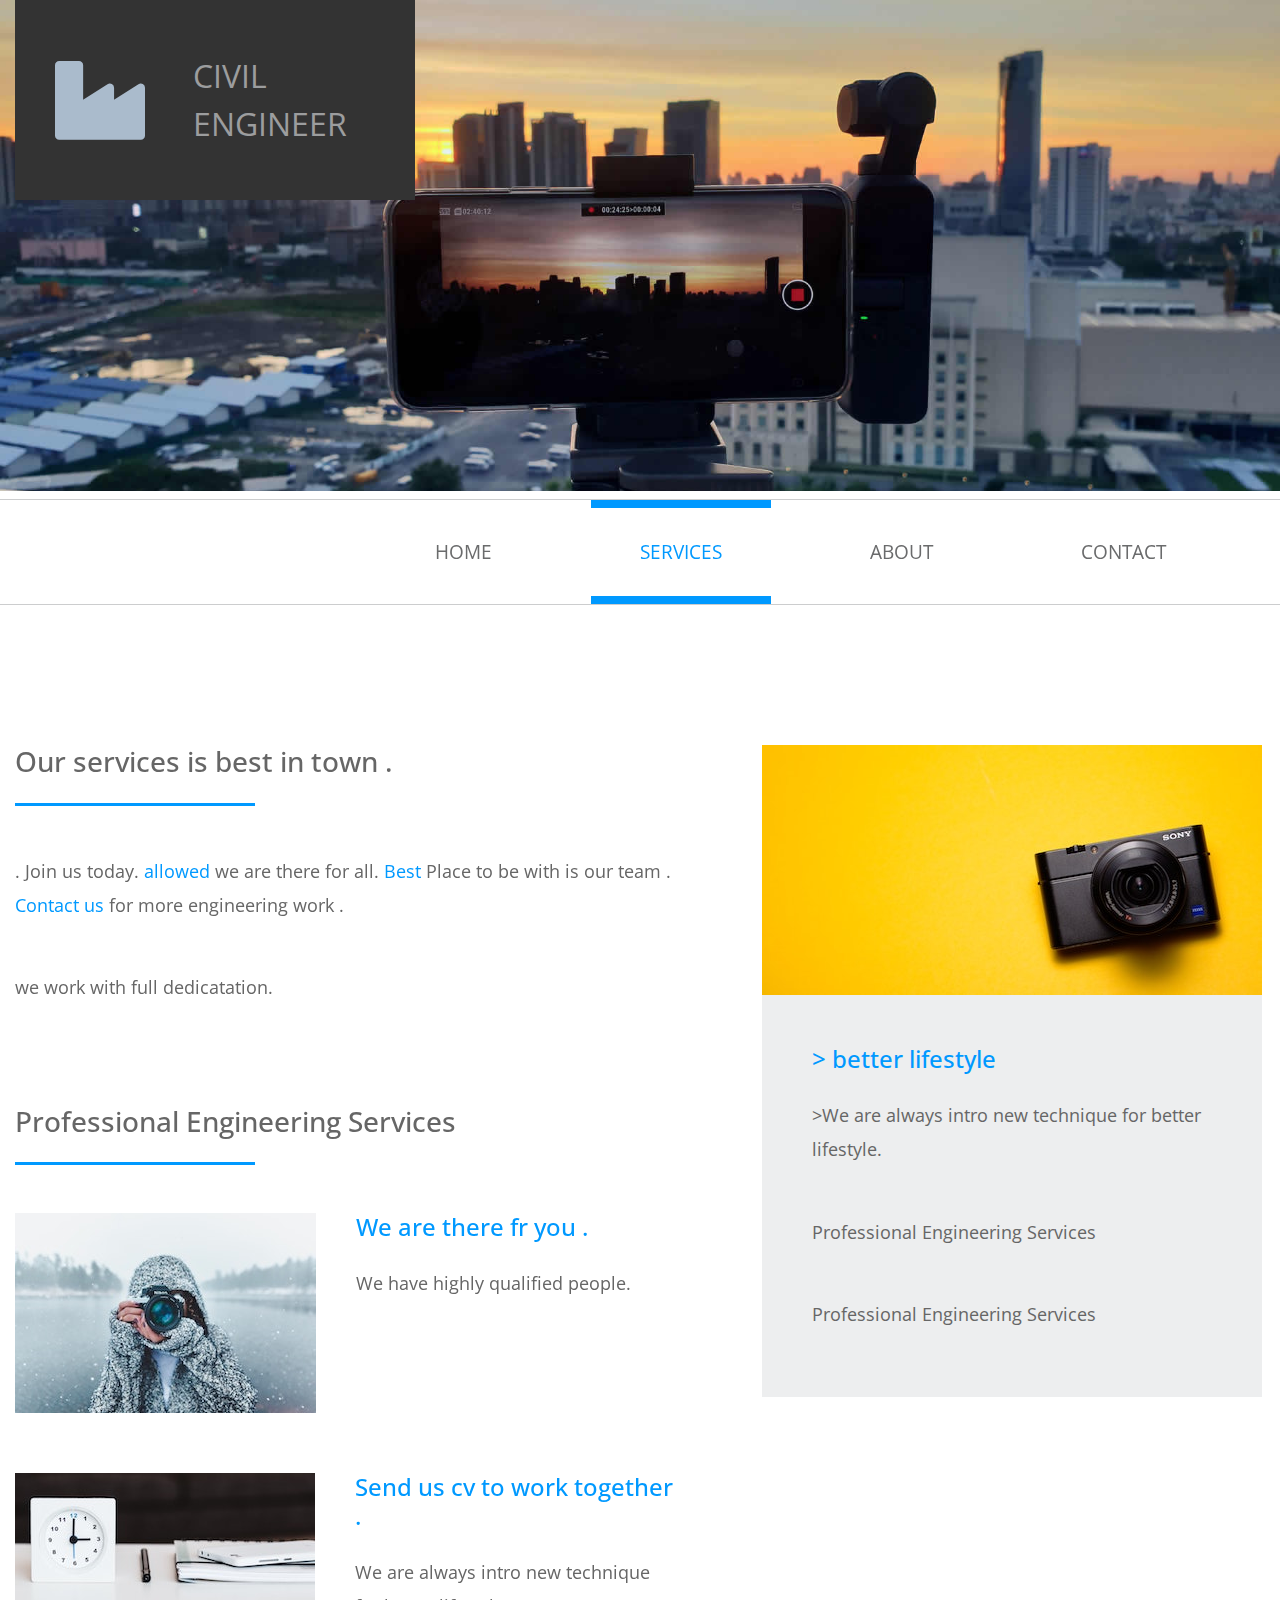
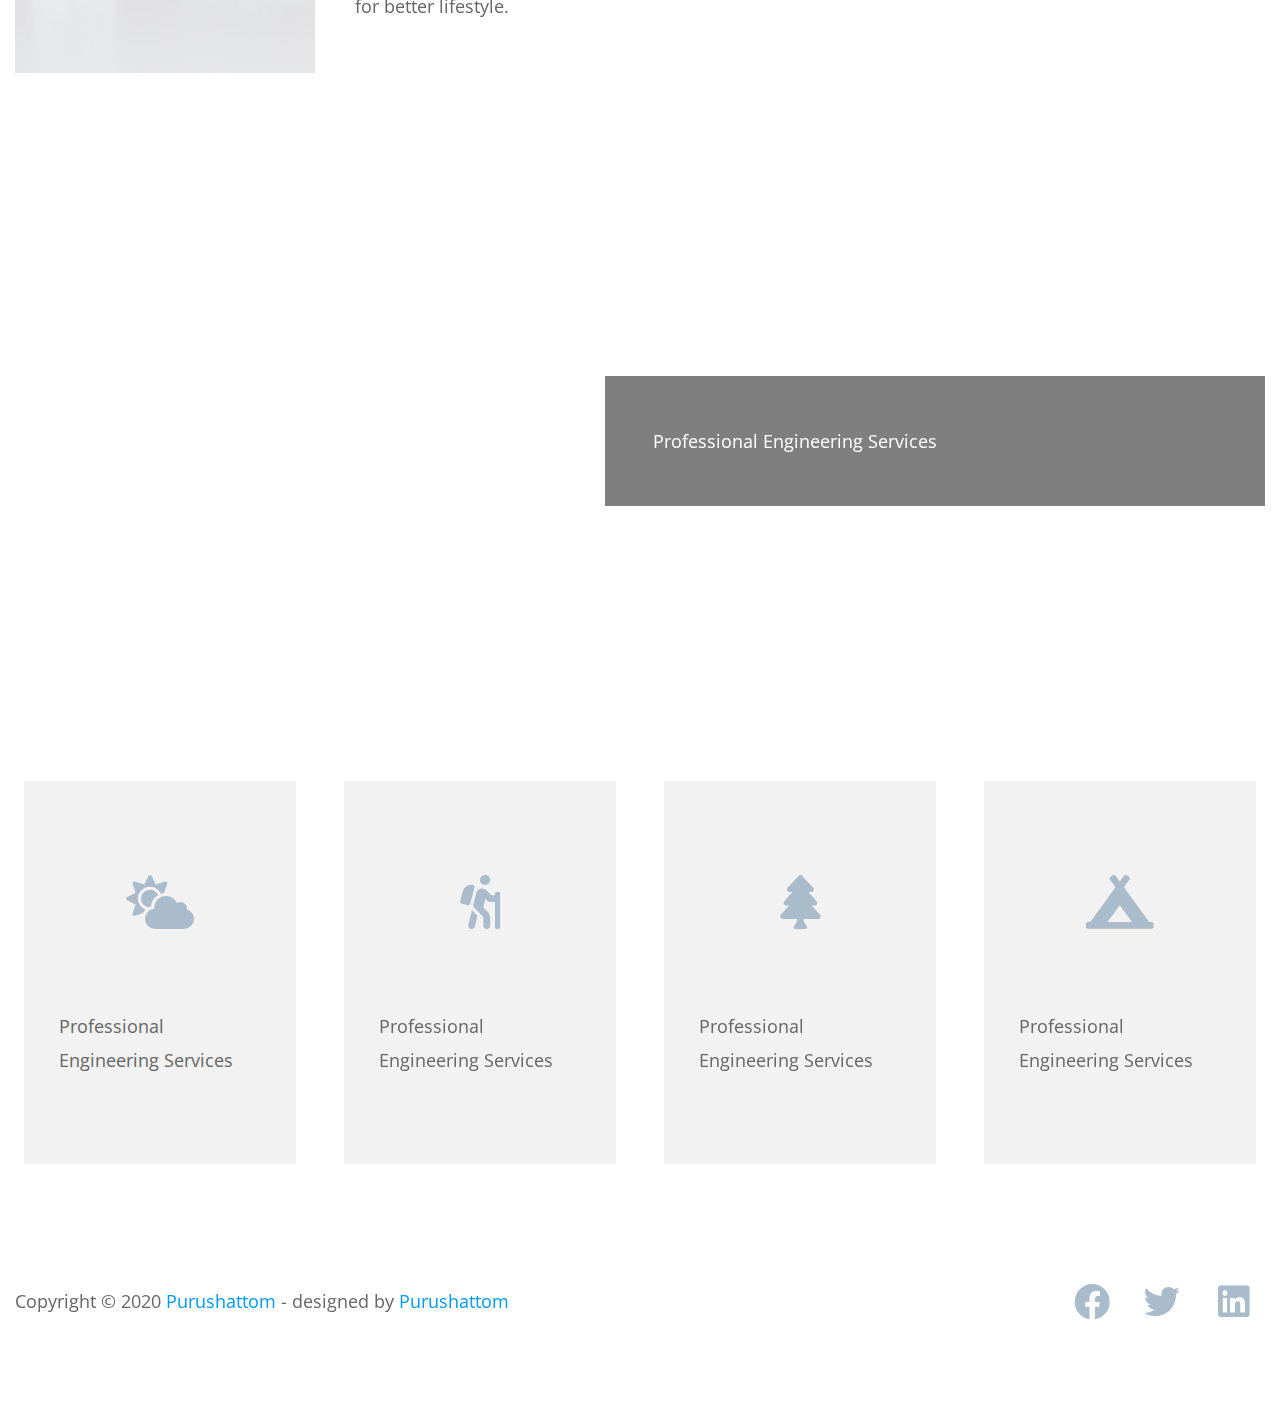
<file: services.html>
<!DOCTYPE html>
<html lang="en">

<head>
    <meta charset="UTF-8">
    <meta name="viewport" content="width=device-width, initial-scale=1.0">
    <meta http-equiv="X-UA-Compatible" content="ie=edge">
    <title>Civil Engineering Services</title>
    <link href="https://fonts.googleapis.com/css?family=Open+Sans" rel="stylesheet" /> <!-- https://fonts.google.com/ -->
    <link href="css/bootstrap.min.css" rel="stylesheet" /> <!-- https://getbootstrap.com/ -->
    <link href="fontawesome/css/all.min.css" rel="stylesheet" /> <!-- https://fontawesome.com/ -->
    <link href="css/templatemo-business-oriented.css" rel="stylesheet" />
</head>
<!--

TemplateMo 549 Business Oriented

https://templatemo.com/tm-549-business-oriented

-->
<body>
    <div id="parallax-1" class="parallax-window" data-parallax="scroll" data-image-src="img/biz-oriented-header.jpg">
        <div class="container-fluid">
            <div class="row">
                <div class="col-12">
                    <div class="tm-logo">
                        <i class="fas fa-industry fa-5x mr-5"></i>
                        <span class="text-uppercase tm-logo-text">Civil engineer</span>
                    </div>
                </div>
            </div>
        </div>
    </div>
    <div class="tm-nav-container-outer">
        <div class="container-fluid">
            <div class="row">
                <div class="col-12">
                    <nav class="navbar navbar-expand-lg" id="tm-main-nav">
                        <button class="navbar-toggler toggler-example" type="button" data-toggle="collapse"
                            data-target="#navbar-nav" aria-controls="navbar-nav" aria-expanded="false"
                            aria-label="Toggle navigation">
                            <span class="dark-blue-text"><i class="fas fa-bars"></i></span>
                        </button>
                        <div class="collapse navbar-collapse tm-nav" id="navbar-nav">
                            <ul class="navbar-nav ml-auto">
                                <li class="nav-item">
                                    <a class="nav-link tm-nav-link" href="index.html">Home</a>
                                </li>
                                <li class="nav-item active">
                                    <a class="nav-link tm-nav-link" href="#">Services <span class="sr-only">(current)</span></a>
                                </li>
                                <li class="nav-item">
                                    <a class="nav-link tm-nav-link" href="about.html">About</a>
                                </li>
                                <li class="nav-item">
                                    <a class="nav-link tm-nav-link" href="contact.html">Contact</a>
                                </li>
                            </ul>
                        </div>
                    </nav>
                </div>
            </div>
        </div>
    </div>

    <div class="container-fluid mt-7">
        <div class="row mb-6">
            <div class="col-lg-7 mb-lg-0 mb-5 pr-lg-5">
                <section class="mb-10">
                    <div>
                        <h3 class="tm-title-gray mb-4">Our services is best in town .</h3>
                        <hr class="mb-5 tm-hr">
                        <p class="mb-5">. Join us today.
                            <span class="tm-text-primary">allowed</span> we are there for all. <span class="tm-text-primary">Best </span>Place to be with is our team .
                            <a href="https://templatemo.com/contact" class="tm-text-primary-link">Contact us</a> for
                            more engineering work .
                        </p>
                        <p class="mb-5">we work with full dedicatation.</p>
                    </div>
                </section>
                <section>
                    <h3 class="tm-title-gray mb-4">Professional Engineering Services</h3>
                    <hr class="mb-5 tm-hr">
                    <div class="tm-services-box mb-60">
                        <img src="img/services-2.jpg" alt="Image" class="img-fluid tm-services-img">
                        <div>
                            <h4 class="tm-text-primary mb-4">We are there fr you .</h4>
                            <p class="tm-strategy-text">We have highly qualified people.</p>
                        </div>
                    </div>
                    <div class="tm-services-box mb-5">
                        <img src="img/services-3.jpg" alt="Image" class="img-fluid tm-services-img">
                        <div>
                            <h4 class="tm-text-primary mb-4">Send us cv to work together .</h4>
                            <p class="tm-strategy-text">We are always intro new technique for better lifestyle.</p>
                        </div>
                    </div>
                </section>
            </div>
            <div class="col-lg-5">
                <img src="img/services-1.jpg" alt="Image" class="img-fluid">
                <div class="tm-bg-gray-dark tm-box-2">
                    <h4 class="tm-text-primary tm-h3 mb-4">> better lifestyle</h4>
                    <p class="mb-5">>We are always intro new technique for better lifestyle.</p>
                    <p class="mb-5">Professional Engineering Services</p>
                    <p>Professional Engineering Services</p>
                </div>
            </div>
        </div>
    </div>
    <div id="parallax-3" class="parallax-window parallax-window-2" data-parallax="scroll"
        data-image-src="img/biz-oriented-footer-2.jpg">
        <div class="container-fluid">
            <div class="row">
                <div class="col-12">
                    <div class="tm-overlay tm-bg-black-transparent p-5 ml-auto mr-0">
                        <p class="mb-0 text-white">Professional Engineering Services</p>
                    </div>
                </div>
            </div>
        </div>
    </div>

    <div class="container-fluid mt-7 mb-6">
        <div class="row">
            <div class="col-xl-3 col-lg-6 px-xl-4 px-3">
                <div class="tm-box-3 tm-bg-gray">
                    <div class="text-center"><i class="fas fa-cloud-sun fa-3x mb-8 mt-4"></i></div>
                    <p>Professional Engineering Services</p>
                </div>
            </div>
            <div class="col-xl-3 col-lg-6 px-xl-4 px-3">
                <div class="tm-box-3 tm-bg-gray">
                    <div class="text-center"><i class="fas fa-hiking fa-3x mb-8 mt-4"></i></div>
                    <p>Professional Engineering Services</p>
                </div>
            </div>
            <div class="col-xl-3 col-lg-6 px-xl-4 px-3">
                <div class="tm-box-3 tm-bg-gray">
                    <div class="text-center"><i class="fas fa-tree fa-3x mb-8 mt-4"></i></div>
                    <p>Professional Engineering Services</p>
                </div>
            </div>
            <div class="col-xl-3 col-lg-6 px-xl-4 px-3">
                <div class="tm-box-3 tm-bg-gray">
                    <div class="text-center"><i class="fas fa-campground fa-3x mb-8 mt-4"></i></div>
                    <p>Professional Engineering Services</p>
                </div>
            </div>
        </div>
    </div>

    <footer class="container-fluid">
        <div class="row">
            <p class="col-lg-9 col-md-8 mb-5 mb-md-0">
                Copyright &copy; 2020 <span class="tm-text-primary">Purushattom</span>
                - designed by <a rel="nofollow" target="_parent" href="https://templatemo.com" class="tm-link-primary">Purushattom</a>
            </p>
            <div class="col-lg-3 col-md-4 text-right">
                <a rel="nofollow" target="_blank" href="https://fb.com/templatemo" class="tm-social-link">
                    <i class="fab fa-facebook fa-2x tm-social-icon"></i>
                </a>
                <a href="https://twitter.com" class="tm-social-link">
                    <i class="fab fa-twitter fa-2x tm-social-icon"></i>
                </a>
                <a href="https://linkedin.com" class="tm-social-link">
                    <i class="fab fa-linkedin fa-2x tm-social-icon"></i>
                </a>
            </div>
        </div>
    </footer>

    <script src="js/jquery-3.4.1.min.js"></script>
    <script src="js/bootstrap.min.js"></script>
    <script src="js/parallax.min.js"></script> <!-- https://pixelcog.github.io/parallax.js/ -->
    <script src="js/tooplate-script.js"></script>
    <script>
        $(document).ready(function () {
            $('#parallax-1').parallax({ imageSrc: 'img/biz-oriented-header.jpg' });
            $('#parallax-3').parallax({ imageSrc: 'img/biz-oriented-footer-2.jpg' });
        });
    </script>
</body>
</html>
</file>
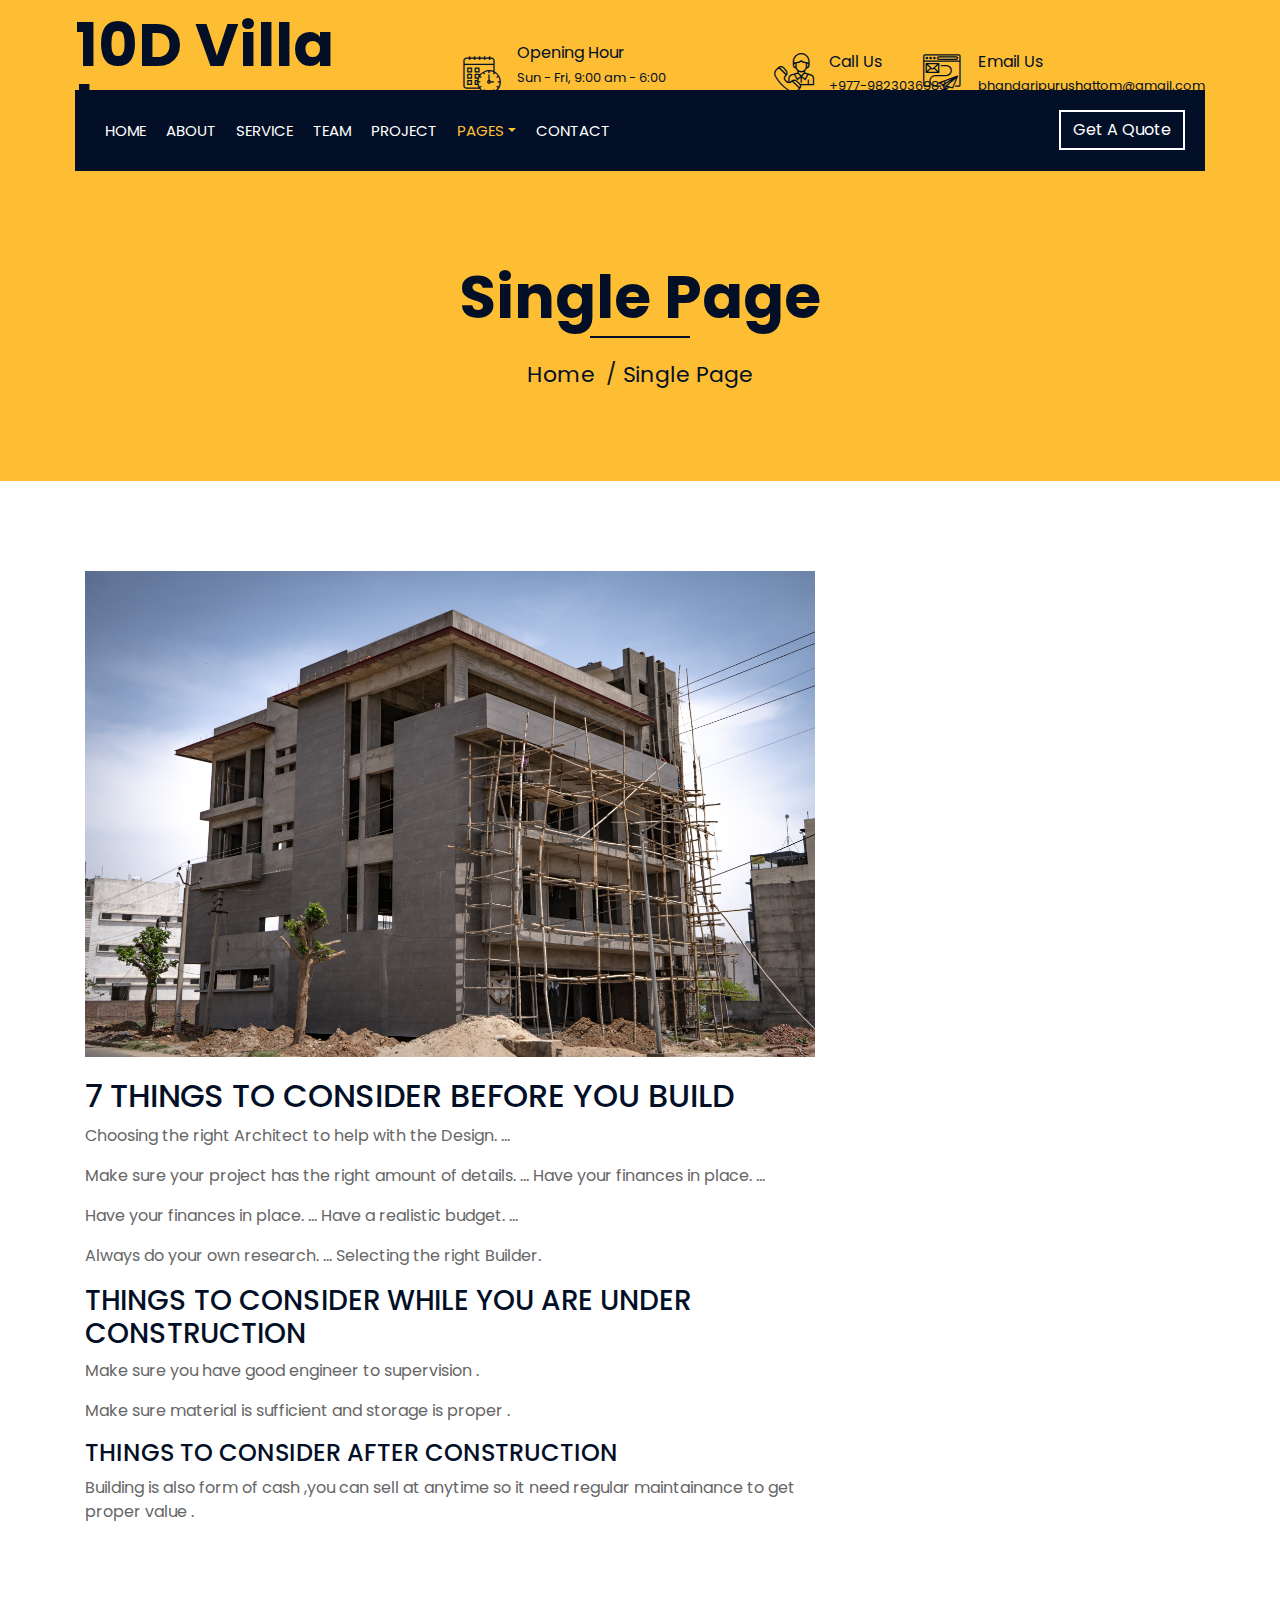
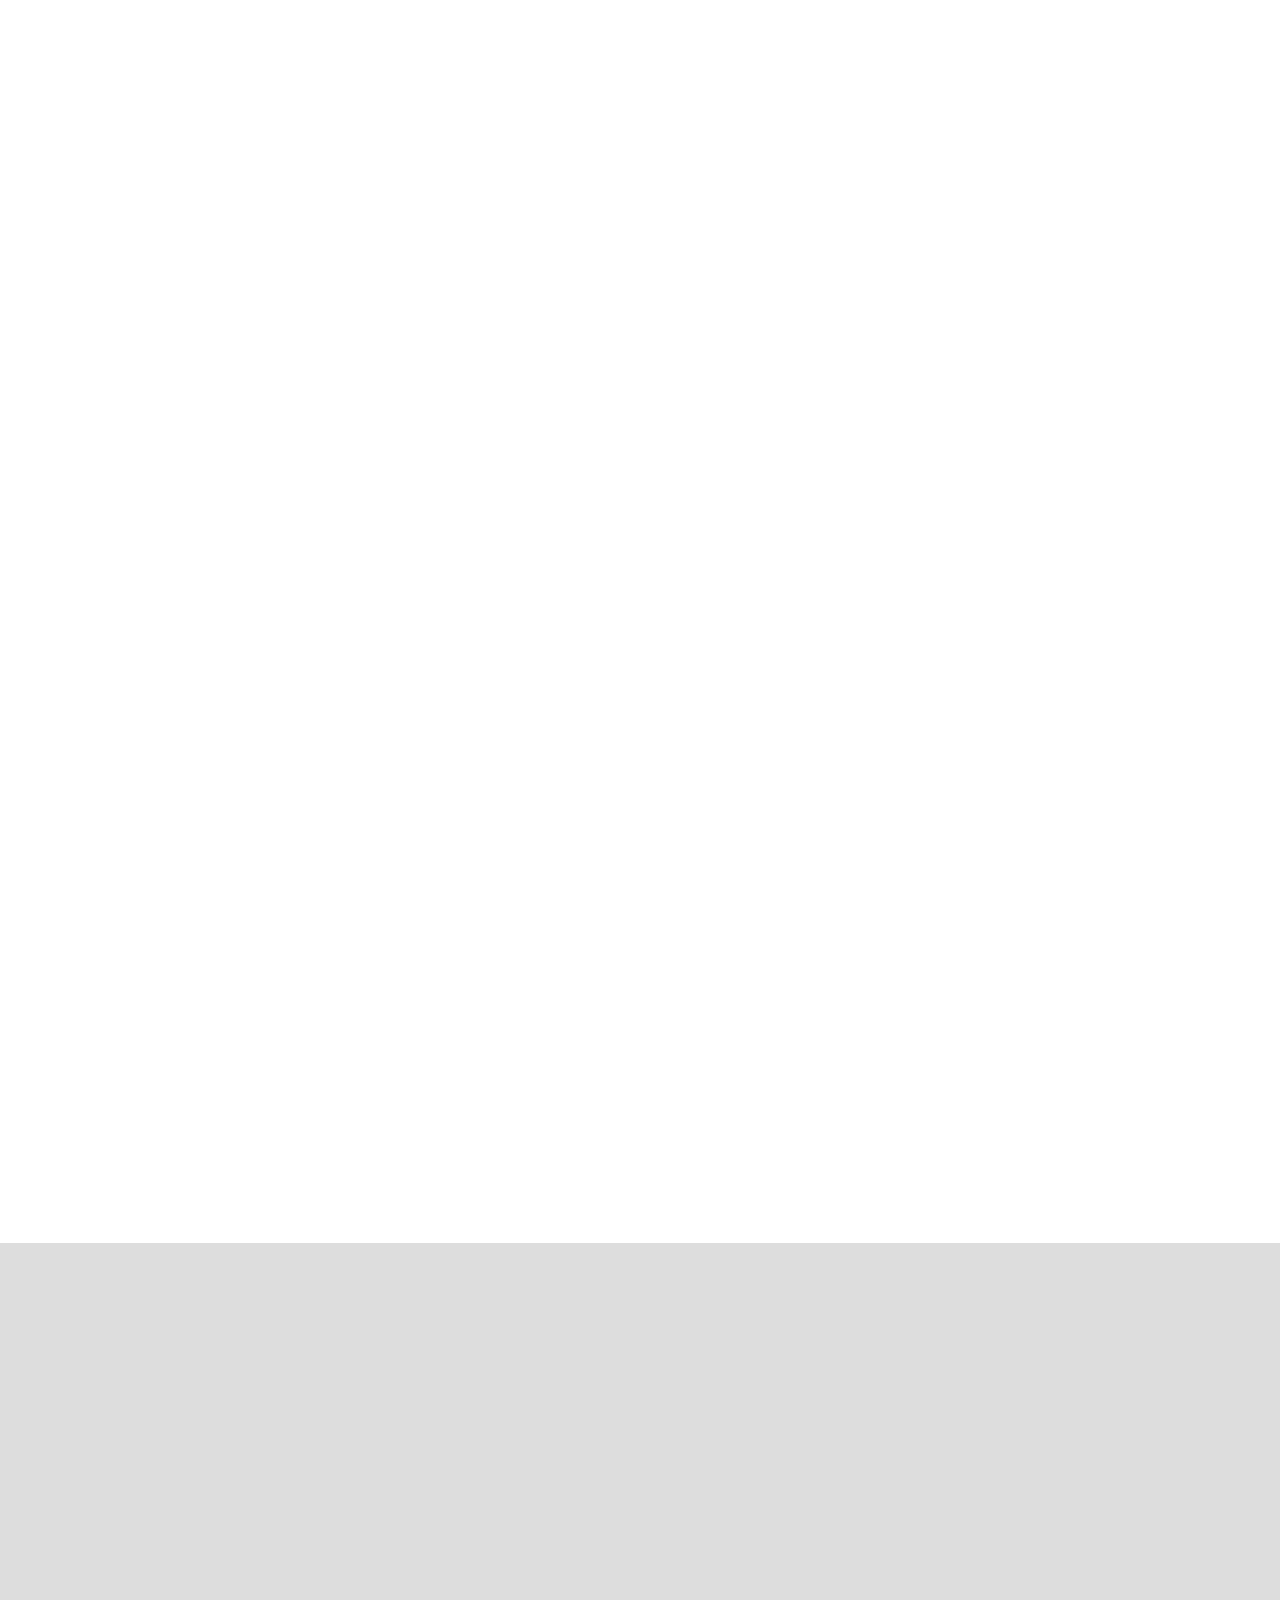
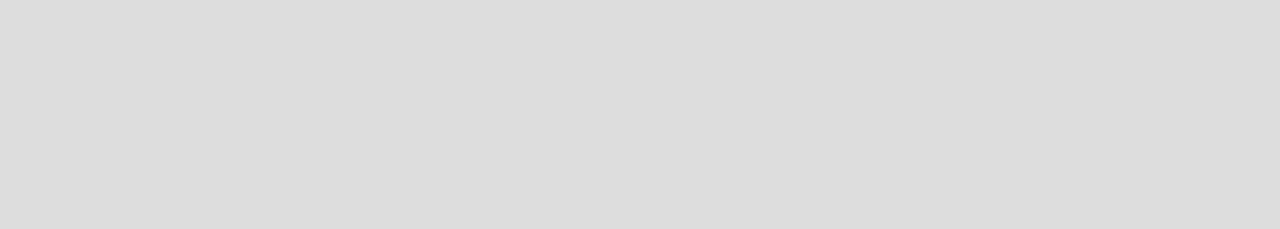
<file: single.html>
<!DOCTYPE html>
<html lang="en">
    <head>
        <meta charset="utf-8">
        <title>10D Villa Inc</title>
        <meta content="width=device-width, initial-scale=1.0" name="viewport">
        <meta content="Building Design" name="keywords">
        <meta content="House Design" name="description">

        <!-- Favicon -->
        <link href="img/favicon.ico" rel="icon">

        <!-- Google Font -->
        <link href="https://fonts.googleapis.com/css2?family=Poppins:wght@100;200;300;400;500;600;700;800;900&display=swap" rel="stylesheet">

        <!-- CSS Libraries -->
        <link href="https://stackpath.bootstrapcdn.com/bootstrap/4.4.1/css/bootstrap.min.css" rel="stylesheet">
        <link href="https://cdnjs.cloudflare.com/ajax/libs/font-awesome/5.10.0/css/all.min.css" rel="stylesheet">
        <link href="lib/flaticon/font/flaticon.css" rel="stylesheet"> 
        <link href="lib/animate/animate.min.css" rel="stylesheet">
        <link href="lib/owlcarousel/assets/owl.carousel.min.css" rel="stylesheet">
        <link href="lib/lightbox/css/lightbox.min.css" rel="stylesheet">
        <link href="lib/slick/slick.css" rel="stylesheet">
        <link href="lib/slick/slick-theme.css" rel="stylesheet">

        <!-- Template Stylesheet -->
        <link href="css/style.css" rel="stylesheet">
    </head>

    <body>
        <div class="wrapper">
            <!-- Top Bar Start -->
            <div class="top-bar">
                <div class="container-fluid">
                    <div class="row align-items-center">
                        <div class="col-lg-4 col-md-12">
                            <div class="logo">
                                <a href="index.html">
                                    <h1>10D Villa Inc</h1>
                                    <!-- <img src="img/logo.jpg" alt="Logo"> -->
                                </a>
                            </div>
                        </div>
                        <div class="col-lg-8 col-md-7 d-none d-lg-block">
                            <div class="row">
                                <div class="col-4">
                                    <div class="top-bar-item">
                                        <div class="top-bar-icon">
                                            <i class="flaticon-calendar"></i>
                                        </div>
                                        <div class="top-bar-text">
                                            <h3>Opening Hour</h3>
                                            <p>Sun - Fri, 9:00 am - 6:00 pm</p>
                                        </div>
                                    </div>
                                </div>
                                <div class="col-4">
                                    <div class="top-bar-item">
                                        <div class="top-bar-icon">
                                            <i class="flaticon-call"></i>
                                        </div>
                                        <div class="top-bar-text">
                                            <h3>Call Us</h3>
                                            <p>+977-9823036983</p>
                                        </div>
                                    </div>
                                </div>
                                <div class="col-4">
                                    <div class="top-bar-item">
                                        <div class="top-bar-icon">
                                            <i class="flaticon-send-mail"></i>
                                        </div>
                                        <div class="top-bar-text">
                                            <h3>Email Us</h3>
                                            <p>bhandaripurushattom@gmail.com</p>
                                        </div>
                                    </div>
                                </div>
                            </div>
                        </div>
                    </div>
                </div>
            </div>
            <!-- Top Bar End -->

            <!-- Nav Bar Start -->
            <div class="nav-bar">
                <div class="container-fluid">
                    <nav class="navbar navbar-expand-lg bg-dark navbar-dark">
                        <a href="#" class="navbar-brand">MENU</a>
                        <button type="button" class="navbar-toggler" data-toggle="collapse" data-target="#navbarCollapse">
                            <span class="navbar-toggler-icon"></span>
                        </button>

                        <div class="collapse navbar-collapse justify-content-between" id="navbarCollapse">
                            <div class="navbar-nav mr-auto">
                                <a href="index.html" class="nav-item nav-link">Home</a>
                                <a href="about.html" class="nav-item nav-link">About</a>
                                <a href="service.html" class="nav-item nav-link">Service</a>
                                <a href="team.html" class="nav-item nav-link">Team</a>
                                <a href="portfolio.html" class="nav-item nav-link">Project</a>
                                <div class="nav-item dropdown">
                                    <a href="#" class="nav-link dropdown-toggle active" data-toggle="dropdown">Pages</a>
                                    <div class="dropdown-menu">
                                        <a href="blog.html" class="dropdown-item">Blog Page</a>
                                        <a href="single.html" class="dropdown-item">Single Page</a>
                                    </div>
                                </div>
                                <a href="contact.html" class="nav-item nav-link">Contact</a>
                            </div>
                            <div class="ml-auto">
                                <a class="btn" href="#">Get A Quote</a>
                            </div>
                        </div>
                    </nav>
                </div>
            </div>
            <!-- Nav Bar End -->


            <!-- Page Header Start -->
            <div class="page-header">
                <div class="container">
                    <div class="row">
                        <div class="col-12">
                            <h2>Single Page</h2>
                        </div>
                        <div class="col-12">
                            <a href="">Home</a>
                            <a href="">Single Page</a>
                        </div>
                    </div>
                </div>
            </div>
            <!-- Page Header End -->


            <!-- Single Post Start-->
            <div class="single">
                <div class="container">
                    <div class="row">
                        <div class="col-lg-8">
                            <div class="single-content wow fadeInUp">
                                <img src="img/single.jpg" />
                                <h2>7 THINGS TO CONSIDER BEFORE YOU BUILD</h2>
                                <p>
                                   Choosing the right Architect to help with the Design. ...
                                     </p>
                                     <p>
                                  Make sure your project has the right amount of details. ...
                                  Have your finances in place. ...
                                 
                                
                                </p>
                                <p>
                                    Have your finances in place. ...
                                  Have a realistic budget. ...
                                </p>
                                <p>
                                    Always do your own research. ...
                                 Selecting the right Builder.
                                </p>
                                <h3>THINGS TO CONSIDER WHILE YOU ARE UNDER CONSTRUCTION</h3>
                                <p>
                                    Make sure you have good engineer to supervision .
                                </p>
                                 <p>
                                    Make sure material is sufficient and storage is proper .
                                </p>
                             
                                <h4>THINGS TO CONSIDER  AFTER CONSTRUCTION</h4>
                                <p>
                                    Building is also form of cash ,you can sell at anytime so it need regular maintainance to get proper value .
                                </p>
                               
                            </div>
                            <div class="single-tags wow fadeInUp">
                                <a href="">National</a>
                                <a href="">International</a>
                                <a href="">Economics</a>
                                <a href="">Politics</a>
                                <a href="">Lifestyle</a>
                                <a href="">Technology</a>
                                <a href="">Trades</a>
                            </div>
                            <div class="single-bio wow fadeInUp">
                                <div class="single-bio-img">
                                    <img src="img/user.jpg" />
                                </div>
                                <div class="single-bio-text">
                                    <h3>Er Purushattom Bhandari</h3>
                                    <p>
                                        We provide proper consulting service for all kind of building design and construction .
                                    </p>
                                </div>
                            </div>
                            <div class="single-related wow fadeInUp">
                                <h2>Related Post</h2>
                                <div class="owl-carousel related-slider">
                                    <div class="post-item">
                                        <div class="post-img">
                                            <img src="img/post-1.jpg" />
                                        </div>
                                        <div class="post-text">
                                            <a href="">Steel in Construction </a>
                                            <div class="post-meta">
                                                <p>By<a href="">CEO</a></p>
                                                <p>In<a href="">Design</a></p>
                                            </div>
                                        </div>
                                    </div>
                                    <div class="post-item">
                                        <div class="post-img">
                                            <img src="img/post-2.jpg" />
                                        </div>
                                        <div class="post-text">
                                            <a href="">RCC Structure</a>
                                            <div class="post-meta">
                                                <p>By<a href="">CEO</a></p>
                                                <p>In<a href="">Design</a></p>
                                            </div>
                                        </div>
                                    </div>
                                    <div class="post-item">
                                        <div class="post-img">
                                            <img src="img/post-3.jpg" />
                                        </div>
                                        <div class="post-text">
                                            <a href="">Supervision</a>
                                            <div class="post-meta">
                                                <p>By<a href="">CEO</a></p>
                                                <p>In<a href="">Design</a></p>
                                            </div>
                                        </div>
                                    </div>
                                    <div class="post-item">
                                        <div class="post-img">
                                            <img src="img/post-4.jpg" />
                                        </div>
                                        <div class="post-text">
                                            <a href="">Finishing work</a>
                                            <div class="post-meta">
                                                <p>By<a href="">CEO</a></p>
                                                <p>In<a href="">Design</a></p>
                                            </div>
                                        </div>
                                    </div>
                                </div>
                            </div>

                           

                        

                                <div class="sidebar-widget wow fadeInUp">
                                    <h2 class="widget-title">Categories</h2>
                                    <div class="category-widget">
                                        <ul>
                                            <li><a href="">National</a><span>(28)</span></li>
                                            <li><a href="">International</a><span>(12)</span></li>
                                            <li><a href="">Economics</a><span>(26)</span></li>
                                            <li><a href="">Politics</a><span>(15)</span></li>
                                            <li><a href="">Lifestyle</a><span>(54)</span></li>
                                            <li><a href="">Technology</a><span>(32)</span></li>
                                            <li><a href="">Trades</a><span>(22)</span></li>
                                        </ul>
                                    </div>
                                </div>

                                <div class="sidebar-widget wow fadeInUp">
                                    <div class="image-widget">
                                        <a href="#"><img src="img/blog-3.jpg" alt="Image"></a>
                                    </div>
                                </div>

                                <div class="sidebar-widget wow fadeInUp">
                                    <h2 class="widget-title">Tags Cloud</h2>
                                    <div class="tag-widget">
                                        <a href="">National</a>
                                        <a href="">International</a>
                                        <a href="">Economics</a>
                                        <a href="">Politics</a>
                                        <a href="">Lifestyle</a>
                                        <a href="">Technology</a>
                                        <a href="">Trades</a>
                                    </div>
                                </div>

                                <div class="sidebar-widget wow fadeInUp">
                                    <h2 class="widget-title">Contact Us</h2>
                                    <div class="text-widget">
                                        <p>
                                            We are one call away from you . Call us for building design and Construction. 
                                        </p>
                                    </div>
                                </div>
                            </div>
                        </div>
                    </div>
                </div>
            </div>
            <!-- Single Post End-->   


              <!-- Footer Start -->
            <div class="footer wow fadeIn" data-wow-delay="0.3s">
                <div class="container">
                    <div class="row">
                        <div class="col-md-6 col-lg-3">
                            <div class="footer-contact">
                                <h2>Office Contact</h2>
                                <p><i class="fa fa-map-marker-alt"></i>New Baneshwor, kathmandu, Nepal</p>
                                <p><i class="fa fa-phone-alt"></i>+977-9823036983</p>
                                <p><i class="fa fa-envelope"></i>bhandaripurushattom@gmail.com</p>
                                <div class="footer-social">
                                    <a href="https://purushattom.com.np"><i class="fab fa-twitter"></i></a>
                                    <a href="https://purushattom.com.np"><i class="fab fa-facebook-f"></i></a>
                                    <a href="https://purushattom.com.np"><i class="fab fa-youtube"></i></a>
                                    <a href="https://purushattom.com.np"><i class="fab fa-instagram"></i></a>
                                    <a href="https://purushattom.com.np"><i class="fab fa-linkedin-in"></i></a>
                                </div>
                            </div>
                        </div>
                        <div class="col-md-6 col-lg-3">
                            <div class="footer-link">
                                <h2>Services Areas</h2>
                                <a href="https://purushattom.com.np">Building Construction</a>
                                <a href="https://purushattom.com.np">House Renovation</a>
                                <a href="https://purushattom.com.np">Architecture Design</a>
                                <a href="https://purushattom.com.np">Interior Design</a>
                                <a href="https://purushattom.com.np">Structural Analysis</a>
                            </div>
                        </div>
                        <div class="col-md-6 col-lg-3">
                            <div class="footer-link">
                                <h2>Useful Pages</h2>
                                <a href="https://purushattom.com.np">About Us</a>
                                <a href="https://purushattom.com.np">Contact Us</a>
                                <a href="https://purushattom.com.np">Our Team</a>
                                <a href="https://purushattom.com.np">Projects</a>
                                <a href="https://purushattom.com.np">Testimonial</a>
                            </div>
                        </div>
                        <div class="col-md-6 col-lg-3">
                            <div class="newsletter">
                                <h2>Newsletter</h2>
                                <p>
                                    Get regular update for latest design and innovation.
                                </p>
                                <div class="form">
                                    <input class="form-control" placeholder="Email here">
                                    <button class="btn">Submit</button>
                                </div>
                            </div>
                        </div>
                    </div>
                </div>
                <div class="container footer-menu">
                    <div class="f-menu">
                        <a href="https://purushattom.com.np">Terms of use</a>
                        <a href="https://purushattom.com.np">Privacy policy</a>
                        <a href="https://purushattom.com.np">Cookies</a>
                        <a href="https://purushattom.com.np">Help</a>
                        <a href="https://purushattom.com.np">FQAs</a>
                    </div>
                </div>
                <div class="container copyright">
                    <div class="row">
                        <div class="col-md-6">
                            <p>&copy; <a href="#">10D Villa Inc </a>, All Right Reserved.</p>
                        </div>
                        <div class="col-md-6">
                            <p>Designed By <a href="https://purushattom.com.np">10D Villa Inc </a></p>
                        </div>
                    </div>
                </div>
            </div>
            <!-- Footer End -->

            <a href="#" class="back-to-top"><i class="fa fa-chevron-up"></i></a>
        </div>

        <!-- JavaScript Libraries -->
        <script src="https://code.jquery.com/jquery-3.4.1.min.js"></script>
        <script src="https://stackpath.bootstrapcdn.com/bootstrap/4.4.1/js/bootstrap.bundle.min.js"></script>
        <script src="lib/easing/easing.min.js"></script>
        <script src="lib/wow/wow.min.js"></script>
        <script src="lib/owlcarousel/owl.carousel.min.js"></script>
        <script src="lib/isotope/isotope.pkgd.min.js"></script>
        <script src="lib/lightbox/js/lightbox.min.js"></script>
        <script src="lib/waypoints/waypoints.min.js"></script>
        <script src="lib/counterup/counterup.min.js"></script>
        <script src="lib/slick/slick.min.js"></script>

        <!-- Template Javascript -->
        <script src="js/main.js"></script>
    </body>
</html>
</file>
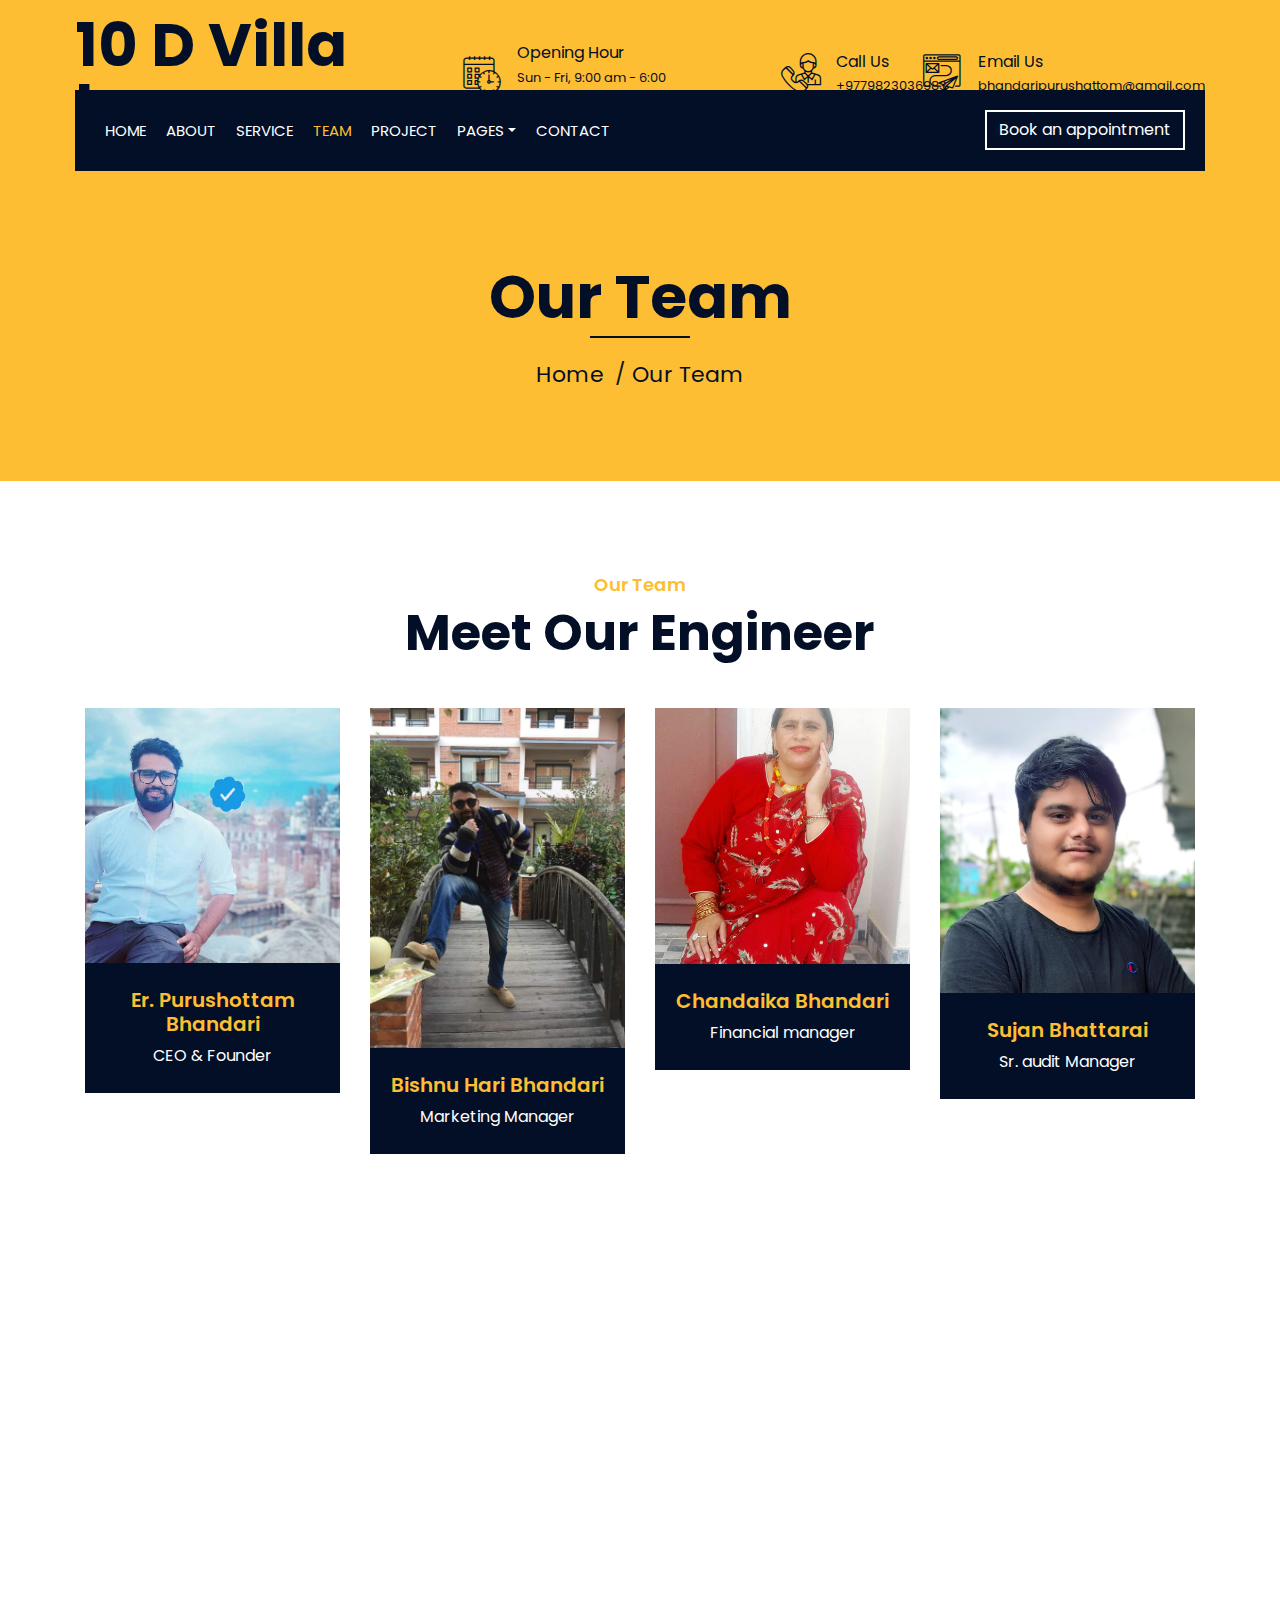
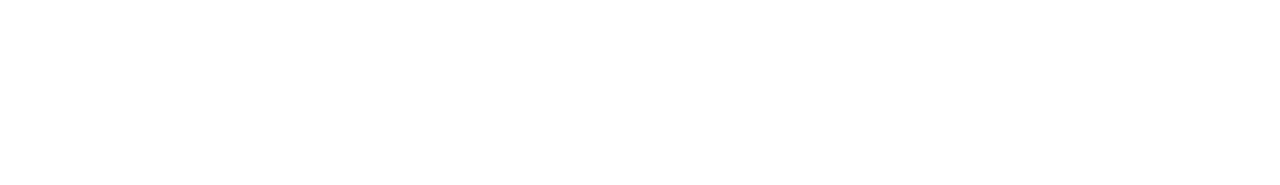
<file: team.html>
<!DOCTYPE html>
<html lang="en">
    <head>
        <meta charset="utf-8">
        <title>10 D Villa Inc </title>
        <meta content="width=device-width, initial-scale=1.0" name="viewport">
        <meta content="Building Design and Analysis" name="keywords">
        <meta content=" House design" name="description">

        <!-- Favicon -->
        <link href="img/favicon.ico" rel="icon">

        <!-- Google Font -->
        <link href="https://fonts.googleapis.com/css2?family=Poppins:wght@100;200;300;400;500;600;700;800;900&display=swap" rel="stylesheet">

        <!-- CSS Libraries -->
        <link href="https://stackpath.bootstrapcdn.com/bootstrap/4.4.1/css/bootstrap.min.css" rel="stylesheet">
        <link href="https://cdnjs.cloudflare.com/ajax/libs/font-awesome/5.10.0/css/all.min.css" rel="stylesheet">
        <link href="lib/flaticon/font/flaticon.css" rel="stylesheet"> 
        <link href="lib/animate/animate.min.css" rel="stylesheet">
        <link href="lib/owlcarousel/assets/owl.carousel.min.css" rel="stylesheet">
        <link href="lib/lightbox/css/lightbox.min.css" rel="stylesheet">
        <link href="lib/slick/slick.css" rel="stylesheet">
        <link href="lib/slick/slick-theme.css" rel="stylesheet">

        <!-- Template Stylesheet -->
        <link href="css/style.css" rel="stylesheet">
    </head>

    <body>
        <div class="wrapper">
            <!-- Top Bar Start -->
            <div class="top-bar">
                <div class="container-fluid">
                    <div class="row align-items-center">
                        <div class="col-lg-4 col-md-12">
                            <div class="logo">
                                <a href="index.html">
                                    <h1>10 D Villa Inc</h1>
                                    <!-- <img src="img/logo.jpg" alt="Logo"> -->
                                </a>
                            </div>
                        </div>
                        <div class="col-lg-8 col-md-7 d-none d-lg-block">
                            <div class="row">
                                <div class="col-4">
                                    <div class="top-bar-item">
                                        <div class="top-bar-icon">
                                            <i class="flaticon-calendar"></i>
                                        </div>
                                        <div class="top-bar-text">
                                            <h3>Opening Hour</h3>
                                            <p>Sun - Fri, 9:00 am - 6:00 pm</p>
                                        </div>
                                    </div>
                                </div>
                                <div class="col-4">
                                    <div class="top-bar-item">
                                        <div class="top-bar-icon">
                                            <i class="flaticon-call"></i>
                                        </div>
                                        <div class="top-bar-text">
                                            <h3>Call Us</h3>
                                            <p>+9779823036983</p>
                                        </div>
                                    </div>
                                </div>
                                <div class="col-4">
                                    <div class="top-bar-item">
                                        <div class="top-bar-icon">
                                            <i class="flaticon-send-mail"></i>
                                        </div>
                                        <div class="top-bar-text">
                                            <h3>Email Us</h3>
                                            <p>bhandaripurushattom@gmail.com</p>
                                        </div>
                                    </div>
                                </div>
                            </div>
                        </div>
                    </div>
                </div>
            </div>
            <!-- Top Bar End -->

            <!-- Nav Bar Start -->
            <div class="nav-bar">
                <div class="container-fluid">
                    <nav class="navbar navbar-expand-lg bg-dark navbar-dark">
                        <a href="#" class="navbar-brand">MENU</a>
                        <button type="button" class="navbar-toggler" data-toggle="collapse" data-target="#navbarCollapse">
                            <span class="navbar-toggler-icon"></span>
                        </button>

                        <div class="collapse navbar-collapse justify-content-between" id="navbarCollapse">
                            <div class="navbar-nav mr-auto">
                                <a href="index.html" class="nav-item nav-link">Home</a>
                                <a href="about.html" class="nav-item nav-link">About</a>
                                <a href="service.html" class="nav-item nav-link">Service</a>
                                <a href="team.html" class="nav-item nav-link active">Team</a>
                                <a href="portfolio.html" class="nav-item nav-link">Project</a>
                                <div class="nav-item dropdown">
                                    <a href="#" class="nav-link dropdown-toggle" data-toggle="dropdown">Pages</a>
                                    <div class="dropdown-menu">
                                        <a href="blog.html" class="dropdown-item">Blog Page</a>
                                        <a href="single.html" class="dropdown-item">Single Page</a>
                                    </div>
                                </div>
                                <a href="contact.html" class="nav-item nav-link">Contact</a>
                            </div>
                            <div class="ml-auto">
                                <a class="btn" href="#">Book an appointment</a>
                            </div>
                        </div>
                    </nav>
                </div>
            </div>
            <!-- Nav Bar End -->
            
            
            <!-- Page Header Start -->
            <div class="page-header">
                <div class="container">
                    <div class="row">
                        <div class="col-12">
                            <h2>Our Team</h2>
                        </div>
                        <div class="col-12">
                            <a href="">Home</a>
                            <a href="">Our Team</a>
                        </div>
                    </div>
                </div>
            </div>
            <!-- Page Header End -->


            <!-- Team Start -->
            <div class="team">
                <div class="container">
                    <div class="section-header text-center">
                        <p>Our Team</p>
                        <h2>Meet Our Engineer</h2>
                    </div>
                    <div class="row">
                        <div class="col-lg-3 col-md-6 wow fadeInUp" data-wow-delay="0.1s">
                            <div class="team-item">
                                <div class="team-img">
                                    <img src="img/team-1.jpg" alt="Team Image">
                                </div>
                                <div class="team-text">
                                    <h2> Er. Purushottam Bhandari</h2>
                                    <p>CEO & Founder</p>
                                </div>
                                <div class="team-social">
                                    <a class="social-tw" href="https://purushattom.com.np/"><i class="fab fa-twitter"></i></a>
                                    <a class="social-fb" href="https://purushattom.com.np/"><i class="fab fa-facebook-f"></i></a>
                                    <a class="social-li" href="https://purushattom.com.np/"><i class="fab fa-linkedin-in"></i></a>
                                    <a class="social-in" href="https://purushattom.com.np/"><i class="fab fa-instagram"></i></a>
                                </div>
                            </div>
                        </div>
                        <div class="col-lg-3 col-md-6 wow fadeInUp" data-wow-delay="0.2s">
                            <div class="team-item">
                                <div class="team-img">
                                    <img src="img/team-2.jpg" alt="Team Image">
                                </div>
                                <div class="team-text">
                                    <h2>Bishnu Hari Bhandari</h2>
                                    <p>Marketing Manager</p>
                                </div>
                                <div class="team-social">
                                    <a class="social-tw" href="https://purushattom.com.np/"><i class="fab fa-twitter"></i></a>
                                    <a class="social-fb" href="https://purushattom.com.np/"><i class="fab fa-facebook-f"></i></a>
                                    <a class="social-li" href="https://purushattom.com.np/"><i class="fab fa-linkedin-in"></i></a>
                                    <a class="social-in" href="https://purushattom.com.np/"><i class="fab fa-instagram"></i></a>
                                </div>
                            </div>
                        </div>
                        <div class="col-lg-3 col-md-6 wow fadeInUp" data-wow-delay="0.3s">
                            <div class="team-item">
                                <div class="team-img">
                                    <img src="img/team-3.jpg" alt="Team Image">
                                </div>
                                <div class="team-text">
                                    <h2>Chandaika Bhandari</h2>
                                    <p>Financial manager </p>
                                </div>
                                <div class="team-social">
                                    <a class="social-tw" href="https://purushattom.com.np/"><i class="fab fa-twitter"></i></a>
                                    <a class="social-fb" href="https://purushattom.com.np/"><i class="fab fa-facebook-f"></i></a>
                                    <a class="social-li" href="https://purushattom.com.np/"><i class="fab fa-linkedin-in"></i></a>
                                    <a class="social-in" href="https://purushattom.com.np/"><i class="fab fa-instagram"></i></a>
                                </div>
                            </div>
                        </div>
                        <div class="col-lg-3 col-md-6 wow fadeInUp" data-wow-delay="0.4s">
                            <div class="team-item">
                                <div class="team-img">
                                    <img src="img/team-4.jpg" alt="Team Image">
                                </div>
                                <div class="team-text">
                                    <h2>Sujan Bhattarai</h2>
                                    <p>Sr. audit Manager</p>
                                </div>
                                <div class="team-social">
                                    <a class="social-tw" href="https://purushattom.com.np/"><i class="fab fa-twitter"></i></a>
                                    <a class="social-fb" href="https://purushattom.com.np/"><i class="fab fa-facebook-f"></i></a>
                                    <a class="social-li" href="https://purushattom.com.np/"><i class="fab fa-linkedin-in"></i></a>
                                    <a class="social-in" href="https://purushattom.com.np/"><i class="fab fa-instagram"></i></a>
                                </div>
                            </div>
                        </div>
                    </div>
                </div>
            </div>
            <!-- Team End -->


            <!-- Footer Start -->
            <div class="footer wow fadeIn" data-wow-delay="0.3s">
                <div class="container">
                    <div class="row">
                        <div class="col-md-6 col-lg-3">
                            <div class="footer-contact">
                                <h2>Office Contact</h2>
                                <p><i class="fa fa-map-marker-alt"></i>New Baneshwor,Kathmandu,Nepal</p>
                                <p><i class="fa fa-phone-alt"></i>+9779823036983</p>
                                <p><i class="fa fa-envelope"></i>bhandaripurushattom@gmail.com</p>
                                <div class="footer-social">
                                    <a href="https://purushattom.com.np/"><i class="fab fa-twitter"></i></a>
                                    <a href="https://purushattom.com.np/"><i class="fab fa-facebook-f"></i></a>
                                    <a href="https://purushattom.com.np/"><i class="fab fa-youtube"></i></a>
                                    <a href="https://purushattom.com.np/"><i class="fab fa-instagram"></i></a>
                                    <a href="https://purushattom.com.np/"><i class="fab fa-linkedin-in"></i></a>
                                </div>
                            </div>
                        </div>
                        <div class="col-md-6 col-lg-3">
                            <div class="footer-link">
                                <h2>Services Areas</h2>
                                <a href="https://purushattom.com.np/">Building Construction</a>
                                <a href="https://purushattom.com.np/">House Renovation</a>
                                <a href="https://purushattom.com.np/">Architecture Design</a>
                                <a href="https://purushattom.com.np/">Interior Design</a>
                                <a href="https://purushattom.com.np/">Structural analysis</a>
                            </div>
                        </div>
                        <div class="col-md-6 col-lg-3">
                            <div class="footer-link">
                                <h2>Useful Pages</h2>
                                <a href="https://purushattom.com.np/">About Us</a>
                                <a href="https://purushattom.com.np/">Contact Us</a>
                                <a href="https://purushattom.com.np/">Our Team</a>
                                <a href="https://purushattom.com.np/">Projects</a>
                                <a href="https://purushattom.com.np/">Testimonial</a>
                            </div>
                        </div>
                        <div class="col-md-6 col-lg-3">
                            <div class="newsletter">
                                <h2>Newsletter</h2>
                                <p>
                                   Get regular update for latest design and innovation.
                                </p>
                                <div class="form">
                                    <input class="form-control" placeholder="Email here">
                                    <button class="btn">Submit</button>
                                </div>
                            </div>
                        </div>
                    </div>
                </div>
                <div class="container footer-menu">
                    <div class="f-menu">
                        <a href="https://purushattom.com.np/">Terms of use</a>
                        <a href="https://purushattom.com.np/">Privacy policy</a>
                        <a href="https://purushattom.com.np/">Cookies</a>
                        <a href="https://purushattom.com.np/">Help</a>
                        <a href="https://purushattom.com.np/">FQAs</a>
                    </div>
                </div>
                <div class="container copyright">
                    <div class="row">
                        <div class="col-md-6">
                            <p>&copy; <a href="#">10D Villa Inc</a>, All Right Reserved.</p>
                        </div>
                        <div class="col-md-6">
                            <p>Designed By <a href="https://purushattom.com.np/">10D Villa Inc</a></p>
                        </div>
                    </div>
                </div>
            </div>
            <!-- Footer End -->

            <a href="#" class="back-to-top"><i class="fa fa-chevron-up"></i></a>
        </div>

        <!-- JavaScript Libraries -->
        <script src="https://code.jquery.com/jquery-3.4.1.min.js"></script>
        <script src="https://stackpath.bootstrapcdn.com/bootstrap/4.4.1/js/bootstrap.bundle.min.js"></script>
        <script src="lib/easing/easing.min.js"></script>
        <script src="lib/wow/wow.min.js"></script>
        <script src="lib/owlcarousel/owl.carousel.min.js"></script>
        <script src="lib/isotope/isotope.pkgd.min.js"></script>
        <script src="lib/lightbox/js/lightbox.min.js"></script>
        <script src="lib/waypoints/waypoints.min.js"></script>
        <script src="lib/counterup/counterup.min.js"></script>
        <script src="lib/slick/slick.min.js"></script>

        <!-- Template Javascript -->
        <script src="js/main.js"></script>
    </body>
</html>
</file>
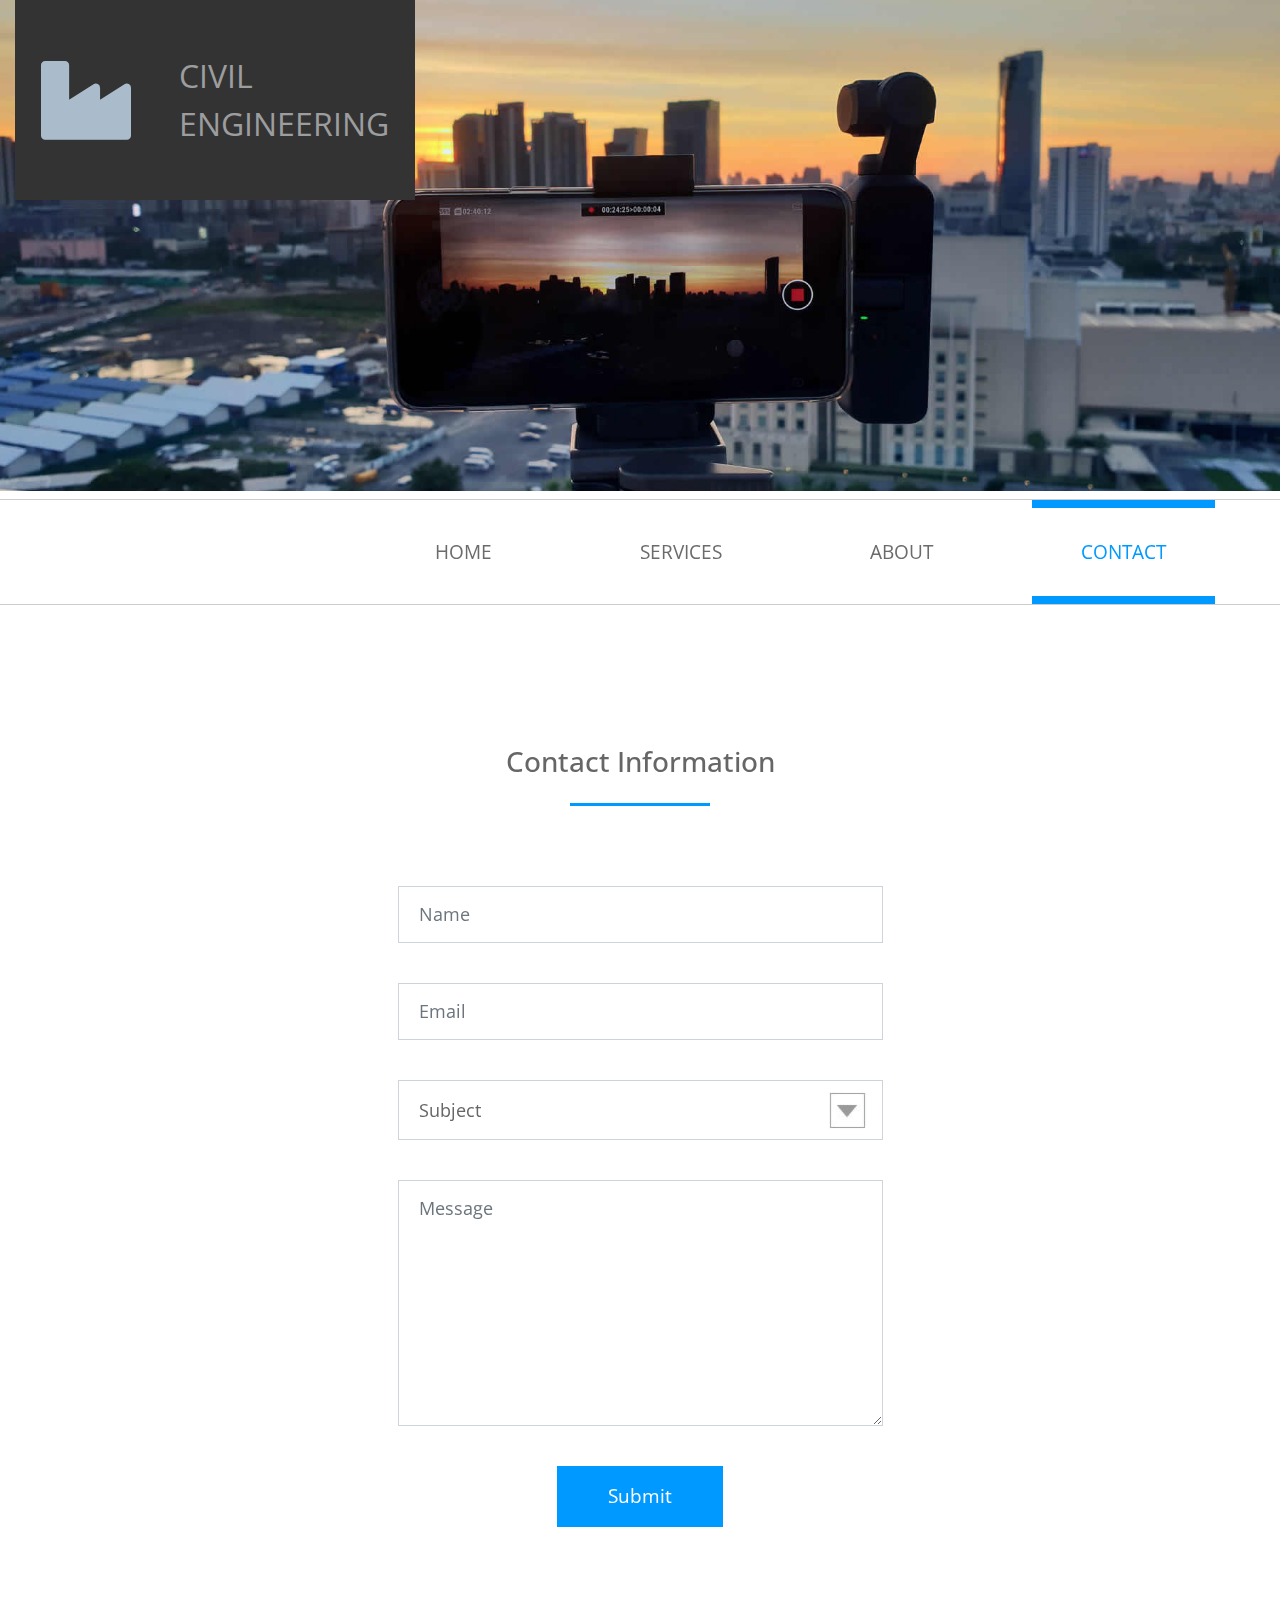
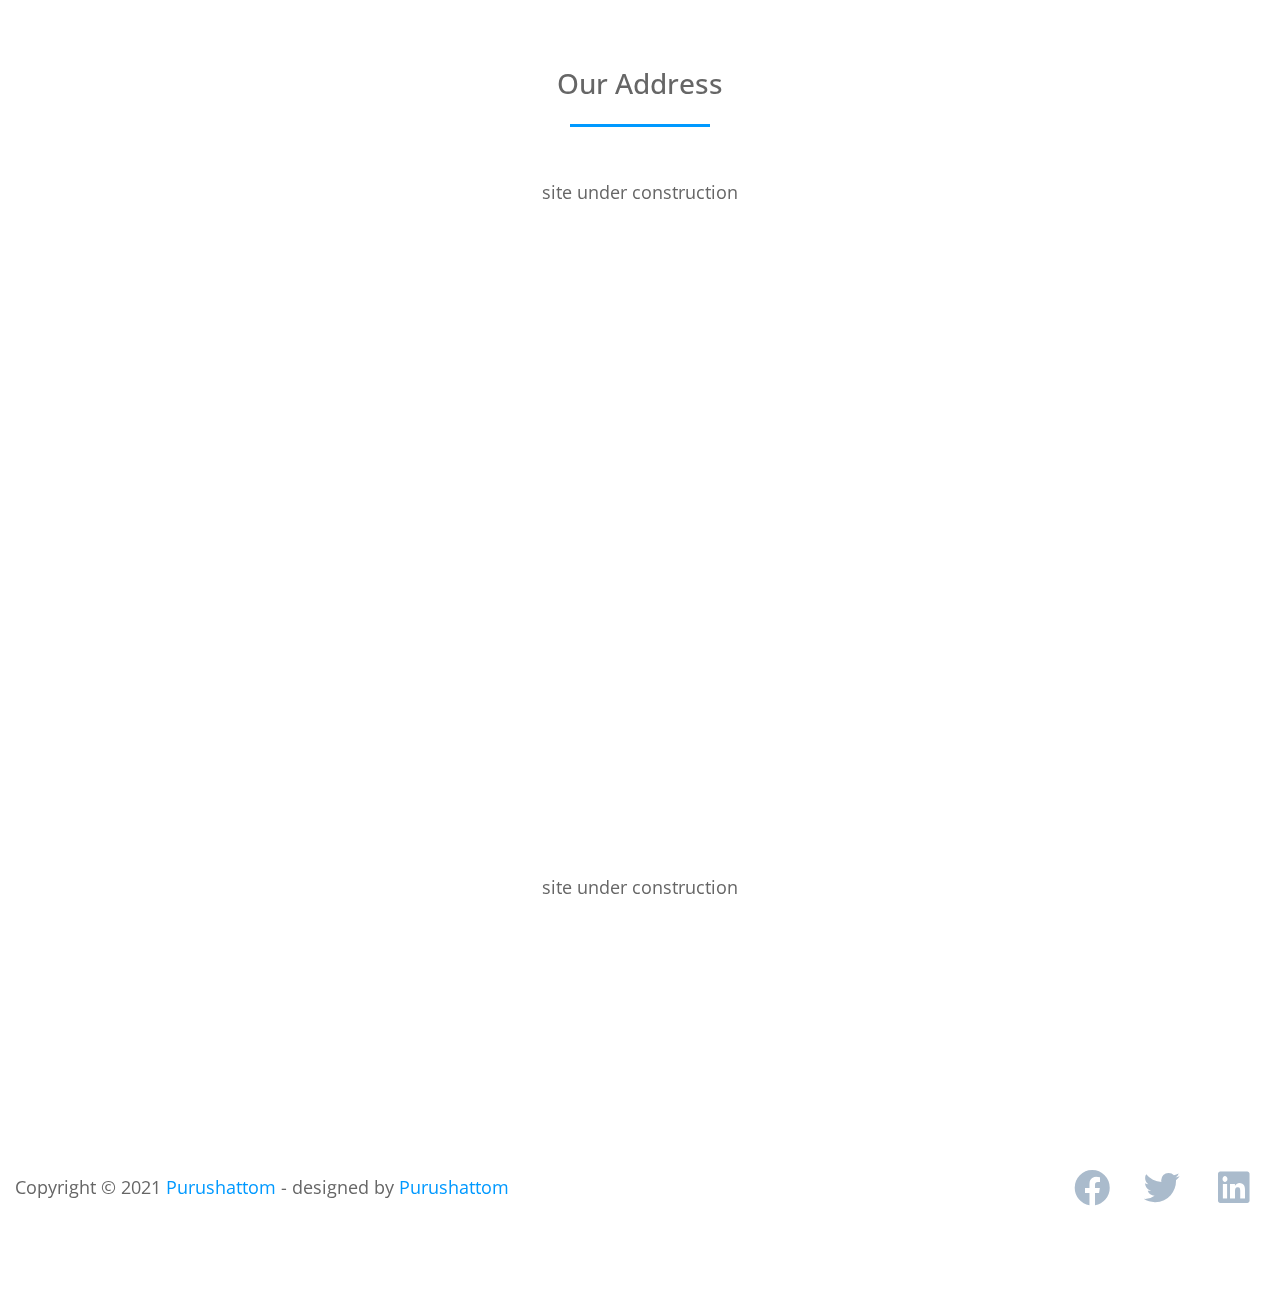
<file: templatemo_549_business_oriented/contact.html>
<!DOCTYPE html>
<html lang="en">

<head>
    <meta charset="UTF-8">
    <meta name="viewport" content="width=device-width, initial-scale=1.0">
    <meta http-equiv="X-UA-Compatible" content="ie=edge">
    <title>Purushattom</title>
    <link href="https://fonts.googleapis.com/css?family=Open+Sans:300,400,600" rel="stylesheet" /> <!-- https://fonts.google.com/ -->
    <link href="css/bootstrap.min.css" rel="stylesheet" /> <!-- https://getbootstrap.com/ -->
    <link href="fontawesome/css/all.min.css" rel="stylesheet" /> <!-- https://fontawesome.com/ -->
    <link href="css/templatemo-business-oriented.css" rel="stylesheet" />
</head>
<!--

TemplateMo 549 Business Oriented

https://templatemo.com/tm-549-business-oriented

-->
<body>
    <div id="parallax-1" class="parallax-window" data-parallax="scroll" data-image-src="img/biz-oriented-header.jpg">
        <div class="container-fluid">
            <div class="row">
                <div class="col-12">
                    <div class="tm-logo">
                        <i class="fas fa-industry fa-5x mr-5"></i>
                        <span class="text-uppercase tm-logo-text">Civil Engineering</span>
                    </div>
                </div>
            </div>
        </div>
    </div>
    <div class="tm-nav-container-outer">
        <div class="container-fluid">
            <div class="row">
                <div class="col-12">
                    <nav class="navbar navbar-expand-lg" id="tm-main-nav">
                        <button class="navbar-toggler toggler-example" type="button" data-toggle="collapse"
                            data-target="#navbar-nav" aria-controls="navbar-nav" aria-expanded="false"
                            aria-label="Toggle navigation">
                            <span class="dark-blue-text"><i class="fas fa-bars"></i></span>
                        </button>
                        <div class="collapse navbar-collapse tm-nav" id="navbar-nav">
                            <ul class="navbar-nav ml-auto">
                                <li class="nav-item">
                                    <a class="nav-link tm-nav-link" href="index.html">Home</a>
                                </li>
                                <li class="nav-item">
                                    <a class="nav-link tm-nav-link" href="services.html">Services</a>
                                </li>
                                <li class="nav-item">
                                    <a class="nav-link tm-nav-link" href="about.html">About</a>
                                </li>
                                <li class="nav-item active">
                                    <a class="nav-link tm-nav-link" href="contact.html">Contact <span class="sr-only">(current)</span></a>
                                </li>
                            </ul>
                        </div>
                    </nav>
                </div>
            </div>
        </div>
    </div>

    <div class="container-fluid mt-7 mb-25">
        <div class="row">
            <div class="col-12">
                <section class="tm-contact-form-box mx-auto mb-7">
                    <h3 class="tm-title-gray mb-4 text-center">Contact Information</h3>
                    <hr class="mb-8 tm-hr tm-hr-s mx-auto">
                    <form id="contact-form" action="" method="POST" class="tm-contact-form">
                        <div class="form-group">
                            <input type="text" name="name" class="form-control rounded-0" placeholder="Name" required />
                        </div>
                        <div class="form-group">
                            <input type="email" name="email" class="form-control rounded-0" placeholder="Email" required />
                        </div>
                        <div class="form-group">
                            <select class="form-control" id="contact-select" name="inquiry">
                                <option value="-">Subject</option>
                                <option value="sales">Sales &amp; Marketing</option>
                                <option value="creative">Creative Design</option>
                                <option value="uiux">UI / UX</option>
                            </select>
                        </div>
                        <div class="form-group">
                            <textarea rows="8" name="message" class="form-control rounded-0" placeholder="Message" required=></textarea>
                        </div>

                        <div class="form-group mb-0">
                            <button type="submit" class="btn btn-primary rounded-0 d-block mx-auto">Submit</button>
                        </div>
                    </form>
                </section>
                <section class="tm-address-box mx-auto">
                    <h3 class="tm-title-gray mb-4 text-center">Our Address</h3>
                    <hr class="mb-5 tm-hr tm-hr-s mx-auto">
                    <p class="mb-8 mx-auto text-center tm-address-text">site under construction</p>
                    <div class="mapouter mb-60">
                        <div class="gmap_canvas">
                            <iframe width="100%" height="520" id="gmap_canvas"
                                src="https://maps.google.com/maps?q=Av.+L%C3%BAcio+Costa,+Rio+de+Janeiro+-+RJ,+Brazil&t=&z=13&ie=UTF8&iwloc=&output=embed"
                                frameborder="0" scrolling="no" marginheight="0" marginwidth="0"></iframe>
                        </div>
                    </div>
                    <p class="mx-auto text-center tm-address-text">site under construction </p>
                </section>
            </div>
        </div>
    </div>

    <footer class="container-fluid">
        <div class="row">
            <p class="col-lg-9 col-md-8 mb-5 mb-md-0">
                Copyright &copy; 2021
                <span class="tm-text-primary">Purushattom</span>
                - designed by <a rel="nofollow" target="_parent" href="https://templatemo.com" class="tm-link-primary">Purushattom</a>
            </p>
            <div class="col-lg-3 col-md-4 text-right">
                <a rel="nofollow" target="_blank" href="https://fb.com/templatemo" class="tm-social-link">
                    <i class="fab fa-facebook fa-2x tm-social-icon"></i>
                </a>
                <a href="https://twitter.com" class="tm-social-link">
                    <i class="fab fa-twitter fa-2x tm-social-icon"></i>
                </a>
                <a href="https://linkedin.com" class="tm-social-link">
                    <i class="fab fa-linkedin fa-2x tm-social-icon"></i>
                </a>
            </div>
        </div>
    </footer>

    <script src="js/jquery-3.4.1.min.js"></script>
    <script src="js/bootstrap.min.js"></script>
    <script src="js/parallax.min.js"></script> <!-- https://pixelcog.github.io/parallax.js/ -->
    <script src="js/tooplate-script.js"></script>
    <script>
        $(document).ready(function () {
            $('#parallax-1').parallax({ imageSrc: 'img/biz-oriented-header.jpg' });
        });
    </script>
</body>
</html>
</file>
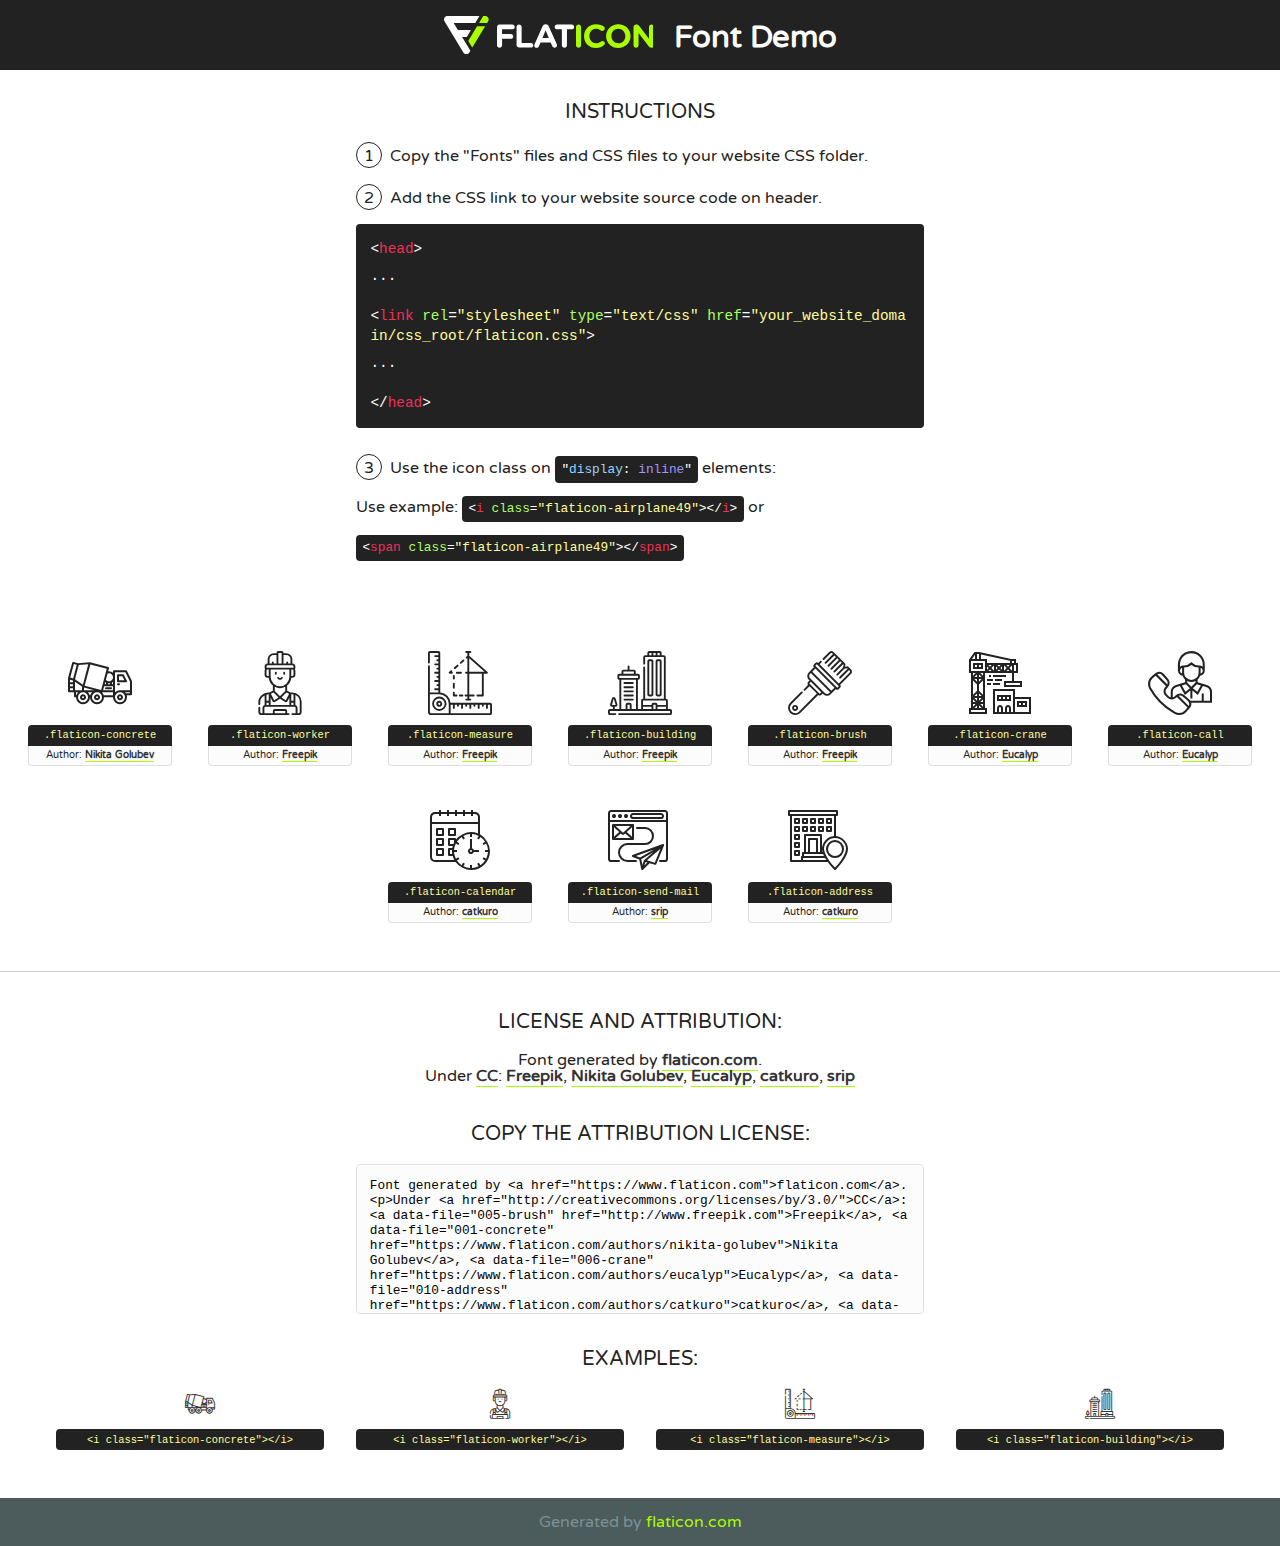
<file: lib/flaticon/font/flaticon.html>
<!DOCTYPE html>
<!--
  Flaticon icon font: Flaticon
  Creation date: 23/08/2020 07:24
-->
<html>
<!DOCTYPE html>
<html>

<head>
    <title>Flaticon WebFont</title>
    <link href="http://fonts.googleapis.com/css?family=Varela+Round" rel="stylesheet" type="text/css" />
    <link rel="stylesheet" type="text/css" href="flaticon.css">
    <meta charset="UTF-8">
    <style>
    html, body, div, span, applet, object, iframe,
    h1, h2, h3, h4, h5, h6, p, blockquote, pre,
    a, abbr, acronym, address, big, cite, code,
    del, dfn, em, img, ins, kbd, q, s, samp,
    small, strike, strong, sub, sup, tt, var,
    b, u, i, center,
    dl, dt, dd, ol, ul, li,
    fieldset, form, label, legend,
    table, caption, tbody, tfoot, thead, tr, th, td,
    article, aside, canvas, details, embed, 
    figure, figcaption, footer, header, hgroup, 
    menu, nav, output, ruby, section, summary,
    time, mark, audio, video {
        margin: 0;
        padding: 0;
        border: 0;
        font-size: 100%;
        font: inherit;
        vertical-align: baseline;
    }
    /* HTML5 display-role reset for older browsers */
    article, aside, details, figcaption, figure, 
    footer, header, hgroup, menu, nav, section {
        display: block;
    }
    body {
        line-height: 1;
    }
    ol, ul {
        list-style: none;
    }
    blockquote, q {
        quotes: none;
    }
    blockquote:before, blockquote:after,
    q:before, q:after {
        content: '';
        content: none;
    }
    table {
        border-collapse: collapse;
        border-spacing: 0;
    }
    body {
        font-family: 'Varela Round', Helvetica, Arial, sans-serif;
        font-size: 16px;
        color: #222;
    }
    a {
        color: #333;
        border-bottom: 1px solid #a9fd00;
        font-weight: bold;
        text-decoration: none;
    }
    * {
        -moz-box-sizing: border-box;
        -webkit-box-sizing: border-box;
        box-sizing: border-box;
        margin: 0;
        padding: 0;
    }
    [class^="flaticon-"]:before, [class*=" flaticon-"]:before, [class^="flaticon-"]:after, [class*=" flaticon-"]:after {
        font-family: Flaticon;
        font-size: 30px;
        font-style: normal;
        margin-left: 20px;
        color: #333;
    }
    .wrapper {
        max-width: 600px;
        margin: auto;
        padding: 0 1em;
    }
    .title {
        font-size: 1.25em;
        text-align: center;
        margin-bottom: 1em;
        text-transform: uppercase;
    }
    header {
        text-align: center;
        background-color: #222;
        color: #fff;
        padding: 1em;
    }
    header .logo {
        width: 210px;
        height: 38px;
        display: inline-block;
        vertical-align: middle;
        margin-right: 1em;
        border: none;
    }
    header strong {
        font-size: 1.95em;
        font-weight: bold;
        vertical-align: middle;
        margin-top: 5px;
        display: inline-block;
    }
    .demo {
        margin: 2em auto;
        line-height: 1.25em;
    }
    .demo ul li {
        margin-bottom: 1em;
    }
    .demo ul li .num {
        color: #222;
        border-radius: 20px;
        display: inline-block;
        width: 26px;
        padding: 3px;
        height: 26px;
        text-align: center;
        margin-right: 0.5em;
        border: 1px solid #222;
    }
    .demo ul li code {
        background-color: #222;
        border-radius: 4px;
        padding: 0.25em 0.5em;
        display: inline-block;
        color: #fff;
        font-family: Consolas,Monaco,Lucida Console,Liberation Mono,DejaVu Sans Mono,Bitstream Vera Sans Mono,Courier New, monospace;
        font-weight: lighter;
        margin-top: 1em;
        font-size: 0.8em;
        word-break: break-all;
    }
    .demo ul li code.big {
        padding: 1em;
        font-size: 0.9em;
    }
    .demo ul li code .red {
        color: #EF3159;
    }
    .demo ul li code .green {
        color: #ACFF65;
    }
    .demo ul li code .yellow {
        color: #FFFF99;
    }
    .demo ul li code .blue {
        color: #99D3FF;
    }
    .demo ul li code .purple {
        color: #A295FF;
    }
    .demo ul li code .dots {
        margin-top: 0.5em;
        display: block;
    }
    #glyphs {
        border-bottom: 1px solid #ccc;
        padding: 2em 0;
        text-align: center;
    }
    .glyph {
        display: inline-block;
        width: 9em;
        margin: 1em;
        text-align: center;
        vertical-align: top;
        background: #FFF;
    }
    .glyph .glyph-icon {
        padding: 10px;
        display: block;
        font-family:"Flaticon";
        font-size: 64px;
        line-height: 1;
    }
    .glyph .glyph-icon:before {
        font-size: 64px;
        color: #222;
        margin-left: 0;
    }
    .class-name {
        font-size: 0.65em;
        background-color: #222;
        color: #fff;
        border-radius: 4px 4px 0 0;
        padding: 0.5em;
        color: #FFFF99;
        font-family: Consolas,Monaco,Lucida Console,Liberation Mono,DejaVu Sans Mono,Bitstream Vera Sans Mono,Courier New, monospace;
    }
    .author-name {
        font-size: 0.6em;
        background-color: #fcfcfd;
        border: 1px solid #DEDEE4;
        border-top: 0;
        border-radius: 0 0 4px 4px;
        padding: 0.5em;
    }
    .class-name:last-child {
        font-size: 10px;
        color:#888;
    }
    .class-name:last-child a {
        font-size: 10px;
        color:#555;
    }
    .class-name:last-child a:hover {
        color:#a9fd00;
    }
    .glyph > input {
        display: block;
        width: 100px;
        margin: 5px auto;
        text-align: center;
        font-size: 12px;
        cursor: text;
    }
    .glyph > input.icon-input {
        font-family:"Flaticon";
        font-size: 16px;
        margin-bottom: 10px;
    }
    .attribution .title {
        margin-top: 2em;
    }
    .attribution textarea {
        background-color: #fcfcfd;
        padding: 1em;
        border: none;
        box-shadow: none;
        border: 1px solid #DEDEE4;
        border-radius: 4px;
        resize: none;
        width: 100%;
        height: 150px;
        font-size: 0.8em;
        font-family: Consolas,Monaco,Lucida Console,Liberation Mono,DejaVu Sans Mono,Bitstream Vera Sans Mono,Courier New, monospace;
        -webkit-appearance: none;
    }
    .iconsuse {
        margin: 2em auto;
        text-align: center;
        max-width: 1200px;
    }
    .iconsuse:after {
        content: '';
        display: table;
        clear: both;
    }
    .iconsuse .image {
        float: left;
        width: 25%;
        padding: 0 1em;
    }
    .iconsuse .image p {
        margin-bottom: 1em;
    }
    .iconsuse .image span {
        display: block;
        font-size: 0.65em;
        background-color: #222;
        color: #fff;
        border-radius: 4px;
        padding: 0.5em;
        color: #FFFF99;
        margin-top: 1em;
        font-family: Consolas,Monaco,Lucida Console,Liberation Mono,DejaVu Sans Mono,Bitstream Vera Sans Mono,Courier New, monospace;
    }
    #footer {
        text-align: center;
        background-color: #4C5B5C;
        color: #7c9192;
        padding: 1em;
    }
    #footer a {
        border: none;
        color: #a9fd00;
        font-weight: normal;
    }
    @media (max-width: 960px) {
        .iconsuse .image {
            width: 50%;
        }
    }
    @media (max-width: 560px) {
        .iconsuse .image {
            width: 100%;
        }
    }
    </style>
</head>

<body class="characters-off">

    <header>
        <a href="https://www.flaticon.com" target="_blank" class="logo">
            <svg version="1.1" xmlns="http://www.w3.org/2000/svg" xmlns:xlink="http://www.w3.org/1999/xlink" xmlns:a="http://ns.adobe.com/AdobeSVGViewerExtensions/3.0/" viewBox="0 0 560.875 102.036" enable-background="new 0 0 560.875 102.036" xml:space="preserve">
                <defs>
                </defs>
                <g>
                    <g class="letters">
                        <path fill="#ffffff" d="M141.596,29.675c0-3.777,2.985-6.767,6.764-6.767h34.438c3.426,0,6.15,2.728,6.15,6.15
                        c0,3.43-2.724,6.149-6.15,6.149h-27.674v13.091h23.719c3.429,0,6.151,2.724,6.151,6.15c0,3.43-2.723,6.149-6.151,6.149h-23.719
                        v17.574c0,3.773-2.986,6.761-6.764,6.761c-3.779,0-6.764-2.989-6.764-6.761V29.675z"></path>
                        <path fill="#ffffff" d="M193.844,29.149c0-3.781,2.985-6.767,6.764-6.767c3.776,0,6.763,2.985,6.763,6.767v42.957h25.039
                        c3.426,0,6.149,2.726,6.149,6.153c0,3.425-2.723,6.15-6.149,6.15h-31.802c-3.779,0-6.764-2.986-6.764-6.768V29.149z"></path>
                        <path fill="#ffffff" d="M241.891,75.71l21.438-48.407c1.492-3.341,4.215-5.357,7.906-5.357h0.792
                        c3.686,0,6.323,2.017,7.815,5.357l21.439,48.407c0.436,0.967,0.701,1.845,0.701,2.723c0,3.602-2.809,6.501-6.414,6.501
                        c-3.161,0-5.269-1.845-6.499-4.655l-4.132-9.661h-27.059l-4.301,10.102c-1.144,2.631-3.426,4.214-6.237,4.214
                        c-3.517,0-6.24-2.81-6.24-6.325C241.1,77.64,241.451,76.677,241.891,75.71z M279.932,58.666l-8.521-20.297l-8.526,20.297H279.932
                        z"></path>
                        <path fill="#ffffff" d="M314.864,35.387H301.86c-3.429,0-6.239-2.813-6.239-6.238c0-3.429,2.811-6.24,6.239-6.24h39.533
                        c3.426,0,6.237,2.811,6.237,6.24c0,3.425-2.811,6.238-6.237,6.238h-13.001v42.785c0,3.773-2.99,6.761-6.764,6.761
                        c-3.779,0-6.764-2.989-6.764-6.761V35.387z"></path>
                        <path fill="#A9FD00" d="M352.615,29.149c0-3.781,2.985-6.767,6.767-6.767c3.774,0,6.761,2.985,6.761,6.767v49.024
                        c0,3.773-2.987,6.761-6.761,6.761c-3.781,0-6.767-2.989-6.767-6.761V29.149z"></path>
                        <path fill="#A9FD00" d="M374.132,53.836v-0.179c0-17.481,13.178-31.801,32.065-31.801c9.22,0,15.459,2.458,20.557,6.238
                        c1.402,1.054,2.637,2.985,2.637,5.357c0,3.692-2.985,6.59-6.681,6.59c-1.845,0-3.071-0.702-4.044-1.319
                        c-3.776-2.813-7.729-4.393-12.562-4.393c-10.364,0-17.831,8.611-17.831,19.154v0.173c0,10.542,7.291,19.329,17.831,19.329
                        c5.715,0,9.492-1.756,13.359-4.834c1.049-0.874,2.458-1.491,4.039-1.491c3.429,0,6.325,2.813,6.325,6.236
                        c0,2.106-1.056,3.78-2.282,4.834c-5.539,4.834-12.036,7.733-21.878,7.733C387.572,85.464,374.132,71.493,374.132,53.836z"></path>
                        <path fill="#A9FD00" d="M433.009,53.836v-0.179c0-17.481,13.79-31.801,32.766-31.801c18.981,0,32.592,14.143,32.592,31.628v0.173
                        c0,17.483-13.785,31.807-32.769,31.807C446.625,85.464,433.009,71.32,433.009,53.836z M484.224,53.836v-0.179
                        c0-10.539-7.725-19.326-18.626-19.326c-10.893,0-18.449,8.611-18.449,19.154v0.173c0,10.542,7.73,19.329,18.626,19.329
                        C476.676,72.986,484.224,64.378,484.224,53.836z"></path>
                        <path fill="#A9FD00" d="M506.233,29.321c0-3.774,2.99-6.763,6.767-6.763h1.401c3.252,0,5.183,1.583,7.029,3.953l26.093,34.265
                        V29.059c0-3.692,2.99-6.677,6.681-6.677c3.683,0,6.671,2.985,6.671,6.677v48.934c0,3.78-2.987,6.765-6.764,6.765h-0.436
                        c-3.257,0-5.188-1.581-7.034-3.953l-27.056-35.492v32.944c0,3.687-2.985,6.676-6.678,6.676c-3.683,0-6.673-2.989-6.673-6.676
                        V29.321z"></path>
                    </g>
                    <g class="insignia">
                        <path fill="#ffffff" d="M48.372,56.137h12.517l11.156-18.537H37.186L25.688,18.539h57.825L94.668,0H9.271
                        C5.925,0,2.842,1.801,1.198,4.716c-1.644,2.907-1.593,6.482,0.134,9.343l50.38,83.501c1.678,2.781,4.689,4.476,7.938,4.476
                        c3.246,0,6.257-1.695,7.935-4.476l2.898-4.804L48.372,56.137z"></path>
                        <g class="i">
                            <path fill="#A9FD00" d="M93.575,18.539h0.031v0.004l21.652,0.004l2.705-4.488c1.727-2.861,1.778-6.436,0.133-9.343
                            C116.454,1.801,113.371,0,110.026,0h-5.294L93.575,18.539z"></path>
                            <polygon fill="#A9FD00" points="88.291,27.356 64.725,66.486 75.519,84.404 109.942,27.356"></polygon>
                        </g>
                    </g>
                </g>
            </svg>
        </a>
        <strong>Font Demo</strong>
    </header>


    <section class="demo wrapper">

        <p class="title">Instructions</p>

        <ul>
            <li>
                <span class="num">1</span>Copy the "Fonts" files and CSS files to your website CSS folder.
            </li>
            <li>
                <span class="num">2</span>Add the CSS link to your website source code on header.
                <code class="big">
                    &lt;<span class="red">head</span>&gt;
                    <br/><span class="dots">...</span>
                    <br/>&lt;<span class="red">link</span> <span class="green">rel</span>=<span class="yellow">"stylesheet"</span> <span class="green">type</span>=<span class="yellow">"text/css"</span> <span class="green">href</span>=<span class="yellow">"your_website_domain/css_root/flaticon.css"</span>&gt;
                    <br/><span class="dots">...</span>
                    <br/>&lt;/<span class="red">head</span>&gt;
                </code>
            </li>

            <li>
                <p>
                    <span class="num">3</span>Use the icon class on <code>"<span class="blue">display</span>:<span class="purple"> inline</span>"</code> elements:
                    <br />
                    Use example: <code>&lt;<span class="red">i</span> <span class="green">class</span>=<span class="yellow">&quot;flaticon-airplane49&quot;</span>&gt;&lt;/<span class="red">i</span>&gt;</code> or <code>&lt;<span class="red">span</span> <span class="green">class</span>=<span class="yellow">&quot;flaticon-airplane49&quot;</span>&gt;&lt;/<span class="red">span</span>&gt;</code>
            </li>
        </ul>

    </section>




   <section id="glyphs">          
    
      
        <div class="glyph"><div class="glyph-icon flaticon-concrete"></div>
            <div class="class-name">.flaticon-concrete</div>
            <div class="author-name">Author: <a data-file="001-concrete" href="https://www.flaticon.com/authors/nikita-golubev">Nikita Golubev</a> </div> 
        </div>        
        
        <div class="glyph"><div class="glyph-icon flaticon-worker"></div>
            <div class="class-name">.flaticon-worker</div>
            <div class="author-name">Author: <a data-file="002-worker" href="http://www.freepik.com">Freepik</a> </div> 
        </div>        
        
        <div class="glyph"><div class="glyph-icon flaticon-measure"></div>
            <div class="class-name">.flaticon-measure</div>
            <div class="author-name">Author: <a data-file="003-measure" href="http://www.freepik.com">Freepik</a> </div> 
        </div>        
        
        <div class="glyph"><div class="glyph-icon flaticon-building"></div>
            <div class="class-name">.flaticon-building</div>
            <div class="author-name">Author: <a data-file="004-building" href="http://www.freepik.com">Freepik</a> </div> 
        </div>        
        
        <div class="glyph"><div class="glyph-icon flaticon-brush"></div>
            <div class="class-name">.flaticon-brush</div>
            <div class="author-name">Author: <a data-file="005-brush" href="http://www.freepik.com">Freepik</a> </div> 
        </div>        
        
        <div class="glyph"><div class="glyph-icon flaticon-crane"></div>
            <div class="class-name">.flaticon-crane</div>
            <div class="author-name">Author: <a data-file="006-crane" href="https://www.flaticon.com/authors/eucalyp">Eucalyp</a> </div> 
        </div>        
        
        <div class="glyph"><div class="glyph-icon flaticon-call"></div>
            <div class="class-name">.flaticon-call</div>
            <div class="author-name">Author: <a data-file="007-call" href="https://www.flaticon.com/authors/eucalyp">Eucalyp</a> </div> 
        </div>        
        
        <div class="glyph"><div class="glyph-icon flaticon-calendar"></div>
            <div class="class-name">.flaticon-calendar</div>
            <div class="author-name">Author: <a data-file="008-calendar" href="https://www.flaticon.com/authors/catkuro">catkuro</a> </div> 
        </div>        
        
        <div class="glyph"><div class="glyph-icon flaticon-send-mail"></div>
            <div class="class-name">.flaticon-send-mail</div>
            <div class="author-name">Author: <a data-file="009-send-mail" href="https://www.flaticon.com/authors/srip">srip</a> </div> 
        </div>        
        
        <div class="glyph"><div class="glyph-icon flaticon-address"></div>
            <div class="class-name">.flaticon-address</div>
            <div class="author-name">Author: <a data-file="010-address" href="https://www.flaticon.com/authors/catkuro">catkuro</a> </div> 
        </div>        
        

    </section>



    <section class="attribution wrapper"   style="text-align:center;">

      <div class="title">License and attribution:</div><div class="attrDiv">Font generated by <a href="https://www.flaticon.com">flaticon.com</a>. <div><p>Under <a href="http://creativecommons.org/licenses/by/3.0/">CC</a>: <a data-file="005-brush" href="http://www.freepik.com">Freepik</a>, <a data-file="001-concrete" href="https://www.flaticon.com/authors/nikita-golubev">Nikita Golubev</a>, <a data-file="006-crane" href="https://www.flaticon.com/authors/eucalyp">Eucalyp</a>, <a data-file="010-address" href="https://www.flaticon.com/authors/catkuro">catkuro</a>, <a data-file="009-send-mail" href="https://www.flaticon.com/authors/srip">srip</a></p>  </div>
      </div>
      <div class="title">Copy the Attribution License:</div>

    <textarea onclick="this.focus();this.select();">Font generated by &lt;a href=&quot;https://www.flaticon.com&quot;&gt;flaticon.com&lt;/a&gt;. <p>Under <a href="http://creativecommons.org/licenses/by/3.0/">CC</a>: <a data-file="005-brush" href="http://www.freepik.com">Freepik</a>, <a data-file="001-concrete" href="https://www.flaticon.com/authors/nikita-golubev">Nikita Golubev</a>, <a data-file="006-crane" href="https://www.flaticon.com/authors/eucalyp">Eucalyp</a>, <a data-file="010-address" href="https://www.flaticon.com/authors/catkuro">catkuro</a>, <a data-file="009-send-mail" href="https://www.flaticon.com/authors/srip">srip</a></p>  
     </textarea>

    </section>

    <section class="iconsuse">

          <div class="title">Examples:</div>            
             
            <div class="image">
                <p>
                    <i class="glyph-icon flaticon-concrete"></i> 
                    <span>&lt;i class=&quot;flaticon-concrete&quot;&gt;&lt;/i&gt;</span>
                </p>
            </div>
            
            <div class="image">
                <p>
                    <i class="glyph-icon flaticon-worker"></i> 
                    <span>&lt;i class=&quot;flaticon-worker&quot;&gt;&lt;/i&gt;</span>
                </p>
            </div>
            
            <div class="image">
                <p>
                    <i class="glyph-icon flaticon-measure"></i> 
                    <span>&lt;i class=&quot;flaticon-measure&quot;&gt;&lt;/i&gt;</span>
                </p>
            </div>
            
            <div class="image">
                <p>
                    <i class="glyph-icon flaticon-building"></i> 
                    <span>&lt;i class=&quot;flaticon-building&quot;&gt;&lt;/i&gt;</span>
                </p>
            </div>
                       
        </div>
                            
    </section>

<div id="footer">
    <div>Generated by <a href="https://www.flaticon.com">flaticon.com</a>
    </div>
</div>



</body>
</html>
</file>
<file: lib/flaticon/font/flaticon.css>
/*
  	Flaticon icon font: Flaticon
  	Creation date: 23/08/2020 07:24
  	*/

@font-face {
  font-family: "Flaticon";
  src: url("./Flaticon.eot");
  src: url("./Flaticon.eot?#iefix") format("embedded-opentype"),
       url("./Flaticon.woff2") format("woff2"),
       url("./Flaticon.woff") format("woff"),
       url("./Flaticon.ttf") format("truetype"),
       url("./Flaticon.svg#Flaticon") format("svg");
  font-weight: normal;
  font-style: normal;
}

@media screen and (-webkit-min-device-pixel-ratio:0) {
  @font-face {
    font-family: "Flaticon";
    src: url("./Flaticon.svg#Flaticon") format("svg");
  }
}

[class^="flaticon-"]:before, [class*=" flaticon-"]:before,
[class^="flaticon-"]:after, [class*=" flaticon-"]:after {   
  font-family: Flaticon;
        font-size: 20px;
font-style: normal;
margin-left: 20px;
}

.flaticon-concrete:before { content: "\f100"; }
.flaticon-worker:before { content: "\f101"; }
.flaticon-measure:before { content: "\f102"; }
.flaticon-building:before { content: "\f103"; }
.flaticon-brush:before { content: "\f104"; }
.flaticon-crane:before { content: "\f105"; }
.flaticon-call:before { content: "\f106"; }
.flaticon-calendar:before { content: "\f107"; }
.flaticon-send-mail:before { content: "\f108"; }
.flaticon-address:before { content: "\f109"; }
</file>
<file: css/style.css>
/*******************************/
/********* General CSS *********/
/*******************************/
body {
    color: #666666;
    background: #dddddd;
    font-family: 'Poppins', sans-serif;
    font-weight: 400;
}

h1,
h2, 
h3, 
h4,
h5, 
h6 {
    color: #030f27;
}

a {
    color: #666666;
    transition: .3s;
}

a:hover,
a:active,
a:focus {
    color: #fdbe33;
    outline: none;
    text-decoration: none;
}

.btn:focus {
    box-shadow: none;
}

.wrapper {
    position: relative;
    width: 100%;
    max-width: 1366px;
    margin: 0 auto;
    background: #ffffff;
}

.back-to-top {
    position: fixed;
    display: none;
    background: #fdbe33;
    color: #121518;
    width: 44px;
    height: 44px;
    text-align: center;
    line-height: 1;
    font-size: 22px;
    right: 15px;
    bottom: 15px;
    transition: background 0.5s;
    z-index: 9;
}

.back-to-top:hover {
    color: #fdbe33;
    background: #121518;
}

.back-to-top i {
    padding-top: 10px;
}

.btn {
    transition: .3s;
}


/**********************************/
/********** Top Bar CSS ***********/
/**********************************/
.top-bar {
    position: relative;
    height: 90px;
    background: #fdbe33;
}

.top-bar .logo {
    padding: 15px 0;
    text-align: left;
    overflow: hidden;
}

.top-bar .logo h1 {
    margin: 0;
    color: #030f27;
    font-size: 60px;
    line-height: 60px;
    font-weight: 700;
}

.top-bar .logo img {
    max-width: 100%;
    max-height: 60px;
}

.top-bar .top-bar-item {
    display: flex;
    align-items: center;
    justify-content: flex-end;
}

.top-bar .top-bar-icon {
    width: 40px;
    display: flex;
    align-items: center;
    justify-content: center;
}

.top-bar .top-bar-icon [class^="flaticon-"]::before {
    margin: 0;
    color: #030f27;
    font-size: 40px;
}

.top-bar .top-bar-text {
    padding-left: 15px;
}

.top-bar .top-bar-text h3 {
    margin: 0 0 5px 0;
    color: #030f27;
    font-size: 16px;
    font-weight: 400;
}

.top-bar .top-bar-text p {
    margin: 0;
    color: #030f27;
    font-size: 13px;
    font-weight: 400;
}

@media (min-width: 992px) {
    .top-bar {
        padding: 0 60px;
    }
}

@media (max-width: 991.98px) {
    .top-bar .logo {
        text-align: center;
    }
}


/**********************************/
/*********** Nav Bar CSS **********/
/**********************************/
.nav-bar {
    position: relative;
    background: #fdbe33;
    transition: .3s;
}

.nav-bar .container-fluid {
    padding: 0;
}

.nav-bar.nav-sticky {
    position: fixed;
    top: 0;
    width: 100%;
    max-width: 1366px;
    box-shadow: 0 2px 5px rgba(0, 0, 0, .3);
    z-index: 999;
}

.nav-bar .navbar {
    height: 100%;
    background: #030f27 !important;
}

.navbar-dark .navbar-nav .nav-link,
.navbar-dark .navbar-nav .nav-link:focus,
.navbar-dark .navbar-nav .nav-link:hover,
.navbar-dark .navbar-nav .nav-link.active {
    padding: 10px 10px 8px 10px;
    color: #ffffff;
}

.navbar-dark .navbar-nav .nav-link:hover,
.navbar-dark .navbar-nav .nav-link.active {
    color: #fdbe33;
    transition: none;
}

.nav-bar .dropdown-menu {
    margin-top: 0;
    border: 0;
    border-radius: 0;
    background: #f8f9fa;
}

.nav-bar .btn {
    color: #ffffff;
    border: 2px solid #ffffff;
    border-radius: 0;
}

.nav-bar .btn:hover {
    color: #030f27;
    background: #fdbe33;
    border-color: #fdbe33;
}

@media (min-width: 992px) {
    .nav-bar {
        padding: 0 75px;
    }
    
    .nav-bar.nav-sticky {
        padding: 0;
    }
    
    .nav-bar .navbar {
        padding: 20px;
    }
    
    .nav-bar .navbar-brand {
        display: none;
    }
    
    .nav-bar a.nav-link {
        padding: 8px 15px;
        font-size: 15px;
        text-transform: uppercase;
    }
}

@media (max-width: 991.98px) {
    .nav-bar .navbar {
        padding: 15px;
    }
    
    .nav-bar a.nav-link {
        padding: 5px;
    }
    
    .nav-bar .dropdown-menu {
        box-shadow: none;
    }
    
    .nav-bar .btn {
        display: none;
    }
}


/*******************************/
/******** Carousel CSS *********/
/*******************************/
.carousel {
    position: relative;
    width: 100%;
    height: calc(100vh - 170px);
    min-height: 400px;
    margin: 0 auto;
    text-align: center;
    overflow: hidden;
}

.carousel .carousel-inner,
.carousel .carousel-item {
    position: relative;
    width: 100%;
    height: 100%;
}

.carousel .carousel-item img {
    width: 100%;
    height: 100%;
    object-fit: cover;
}

.carousel .carousel-item::after {
    position: absolute;
    content: "";
    width: 100%;
    height: 100%;
    top: 0;
    left: 0;
    background: rgba(0, 0, 0, .3);
    z-index: 1;
}

.carousel .carousel-caption {
    position: absolute;
    top: 0;
    bottom: 0;
    display: flex;
    align-items: center;
    justify-content: center;
    flex-direction: column;
    height: calc(100vh - 170px);
    min-height: 400px;
}

.carousel .carousel-caption p {
    color: #ffffff;
    font-size: 30px;
    margin-bottom: 15px;
    letter-spacing: 1px;
}

.carousel .carousel-caption h1 {
    color: #ffffff;
    font-size: 60px;
    font-weight: 700;
    margin-bottom: 35px;
}

.carousel .carousel-caption .btn {
    padding: 15px 35px;
    font-size: 18px;
    font-weight: 500;
    letter-spacing: 1px;
    text-transform: uppercase;
    color: #ffffff;
    background: transparent;
    border: 2px solid #ffffff;
    border-radius: 0;
    transition: .3s;
}

.carousel .carousel-caption .btn:hover {
    color: #030f27;
    background: #fdbe33;
    border-color: #fdbe33;
}

@media (max-width: 767.98px) {
    .carousel .carousel-caption h1 {
        font-size: 40px;
        font-weight: 700;
    }
    
    .carousel .carousel-caption p {
        font-size: 20px;
    }
    
    .carousel .carousel-caption .btn {
        padding: 12px 30px;
        font-size: 18px;
        font-weight: 500;
        letter-spacing: 0;
    }
}

@media (max-width: 575.98px) {
    .carousel .carousel-caption h1 {
        font-size: 30px;
        font-weight: 500;
    }
    
    .carousel .carousel-caption p {
        font-size: 16px;
    }
    
    .carousel .carousel-caption .btn {
        padding: 10px 25px;
        font-size: 16px;
        font-weight: 400;
        letter-spacing: 0;
    }
}

.carousel .animated {
    -webkit-animation-duration: 1.5s;
    animation-duration: 1.5s;
}


/*******************************/
/******* Page Header CSS *******/
/*******************************/
.page-header {
    position: relative;
    margin-bottom: 45px;
    padding: 90px 0;
    text-align: center;
    background: #fdbe33;
}

.page-header h2 {
    position: relative;
    color: #030f27;
    font-size: 60px;
    font-weight: 700;
    margin-bottom: 20px;
    padding-bottom: 5px;
}

.page-header h2::after {
    position: absolute;
    content: "";
    width: 100px;
    height: 2px;
    left: calc(50% - 50px);
    bottom: 0;
    background: #030f27;
}

.page-header a {
    position: relative;
    padding: 0 12px;
    font-size: 22px;
    color: #030f27;
}

.page-header a:hover {
    color: #ffffff;
}

.page-header a::after {
    position: absolute;
    content: "/";
    width: 8px;
    height: 8px;
    top: -2px;
    right: -7px;
    text-align: center;
    color: #121518;
}

.page-header a:last-child::after {
    display: none;
}

@media (max-width: 991.98px) {
    .page-header {
        padding: 60px 0;
    }
    
    .page-header h2 {
        font-size: 45px;
    }
    
    .page-header a {
        font-size: 20px;
    }
}

@media (max-width: 767.98px) {
    .page-header {
        padding: 45px 0;
    }
    
    .page-header h2 {
        font-size: 35px;
    }
    
    .page-header a {
        font-size: 18px;
    }
}


/*******************************/
/******* Section Header ********/
/*******************************/
.section-header {
    position: relative;
    width: 100%;
    margin-bottom: 45px;
}

.section-header p {
    color: #fdbe33;
    font-size: 18px;
    font-weight: 600;
    margin-bottom: 5px;
}

.section-header h2 {
    margin: 0;
    position: relative;
    font-size: 50px;
    font-weight: 700;
}

@media (max-width: 767.98px) {
    .section-header h2 {
        font-size: 30px;
    }
}


/*******************************/
/********* Feature CSS *********/
/*******************************/
.feature {
    position: relative;
    margin-bottom: 45px;
}

.feature .col-md-12 {
    background: #030f27;
}
    
.feature .col-md-12:nth-child(2n) {
    color: #030f27;
    background: #fdbe33;
}

.feature .feature-item {
    min-height: 250px;
    padding: 30px;
    display: flex;
    align-items: center;
    justify-content: flex-start;
}

.feature .feature-icon {
    position: relative;
    width: 60px;
    display: flex;
    align-items: center;
    justify-content: center;
}

.feature .feature-icon::before {
    position: absolute;
    content: "";
    width: 80px;
    height: 80px;
    top: -20px;
    left: -10px;
    border: 2px dotted #ffffff;
    border-radius: 60px;
    z-index: 1;
}

.feature .feature-icon::after {
    position: absolute;
    content: "";
    width: 79px;
    height: 79px;
    top: -18px;
    left: -9px;
    background: #030f27;
    border-radius: 60px;
    z-index: 2;
}

.feature .col-md-12:nth-child(2n) .feature-icon::after {
    background: #fdbe33;
}

.feature .feature-icon [class^="flaticon-"]::before {
    position: relative;
    margin: 0;
    color: #fdbe33;
    font-size: 60px;
    line-height: 60px;
    z-index: 3;
}

.feature .feature-text {
    padding-left: 30px;
}

.feature .feature-text h3 {
    margin: 0 0 10px 0;
    color: #fdbe33;
    font-size: 25px;
    font-weight: 600;
}

.feature .feature-text p {
    margin: 0;
    color: #fdbe33;
    font-size: 18px;
    font-weight: 400;
}

.feature .col-md-12:nth-child(2n) [class^="flaticon-"]::before,
.feature .col-md-12:nth-child(2n) h3,
.feature .col-md-12:nth-child(2n) p {
    color: #030f27;
}


/*******************************/
/********** About CSS **********/
/*******************************/
.about {
    position: relative;
    width: 100%;
    padding: 45px 0;
}

.about .section-header {
    margin-bottom: 30px;
}

.about .about-img {
    position: relative;
    height: 100%;
}

.about .about-img img {
    width: 100%;
    height: 100%;
    object-fit: cover;
}

.about .about-text p {
    font-size: 16px;
}

.about .about-text a.btn {
    position: relative;
    margin-top: 15px;
    padding: 15px 35px;
    font-size: 16px;
    font-weight: 500;
    letter-spacing: 1px;
    color: #030f27;
    border-radius: 0;
    background: #fdbe33;
    transition: .3s;
}

.about .about-text a.btn:hover {
    color: #fdbe33;
    background: #030f27;
}

@media (max-width: 767.98px) {
    .about .about-img {
        margin-bottom: 30px;
        height: auto;
    }
}


/*******************************/
/********** Fact CSS ***********/
/*******************************/
.fact {
    position: relative;
    width: 100%;
    padding: 45px 0;
}

.fact .col-6 {
    display: flex;
    align-items: flex-start;
}

.fact .fact-icon {
    position: relative;
    margin: 7px 15px 0 15px;
    width: 60px;
    display: flex;
    align-items: center;
    justify-content: center;
}

.fact .fact-icon [class^="flaticon-"]::before {
    margin: 0;
    font-size: 60px;
    line-height: 60px;
    background-image: linear-gradient(#ffffff, #fdbe33);
    -webkit-background-clip: text;
    -webkit-text-fill-color: transparent;
}

.fact .fact-right .fact-icon [class^="flaticon-"]::before {
    background-image: linear-gradient(#ffffff, #030f27);
}

.fact .fact-left,
.fact .fact-right {
    padding-top: 60px;
    padding-bottom: 60px;
}

.fact .fact-text h2 {
    font-size: 35px;
    font-weight: 700;
}

.fact .fact-text p {
    margin: 0;
    font-size: 16px;
    font-weight: 600;
    text-transform: uppercase;
}

.fact .fact-left {
    color: #fdbe33;
    background: #030f27;
}

.fact .fact-right {
    color: #030f27;
    background: #fdbe33;
}

.fact .fact-left h2 {
    color: #fdbe33;
}


/*******************************/
/********* Service CSS *********/
/*******************************/
.service {
    position: relative;
    width: 100%;
    padding: 45px 0 15px 0;
}

.service .service-item {
    position: relative;
    width: 100%;
    text-align: center;
    margin-bottom: 30px;
}

.service .service-img {
    position: relative;
    overflow: hidden;
}

.service .service-img img {
    width: 100%;
}

.service .service-overlay {
    position: absolute;
    width: 100%;
    height: 100%;
    top: 0;
    left: 0;
    padding: 30px;
    display: flex;
    align-items: center;
    justify-content: center;
    background: rgba(3, 15, 39, .7);
    transition: .5s;
    opacity: 0;
}

.service .service-item:hover .service-overlay {
    opacity: 1;
}

.service .service-overlay p {
    margin: 0;
    color: #ffffff;
}

.service .service-text {
    display: flex;
    align-items: center;
    height: 60px;
    background: #030f27;
    overflow: hidden;
    white-space: nowrap;
    text-overflow: ellipsis;
}

.service .service-text h3 {
    margin: 0;
    padding: 0 15px 0 25px;
    width: calc(100% - 60px);
    font-size: 20px;
    font-weight: 700;
    color: #fdbe33;
    text-align: left;
    overflow: hidden;
    white-space: nowrap;
    text-overflow: ellipsis;
}

.service .service-item a.btn {
    width: 60px;
    height: 60px;
    padding: 3px 0 0 3px;
    display: flex;
    align-items: center;
    justify-content: center;
    font-size: 60px;
    line-height: 60px;
    font-weight: 100;
    color: #030f27;
    background: #fdbe33;
    border-radius: 0;
    transition: .3s;
}

.service .service-item:hover a.btn {
    color: #ffffff;
}


/*******************************/
/********** Video CSS **********/
/*******************************/
.video {
    position: relative;
    margin: 45px 0;
    height: 100%;
    min-height: 500px;
    background: linear-gradient(rgba(3, 15, 39, .9), rgba(3, 15, 39, .9)), url(../img/carousel-1.jpg);
    background-attachment: fixed;
    background-position: center;
    background-repeat: no-repeat;
    background-size: cover;
}

.video .btn-play {
    position: absolute;
    z-index: 1;
    top: 50%;
    left: 50%;
    transform: translateX(-50%) translateY(-50%);
    box-sizing: content-box;
    display: block;
    width: 32px;
    height: 44px;
    border-radius: 50%;
    border: none;
    outline: none;
    padding: 18px 20px 18px 28px;
}

.video .btn-play:before {
    content: "";
    position: absolute;
    z-index: 0;
    left: 50%;
    top: 50%;
    transform: translateX(-50%) translateY(-50%);
    display: block;
    width: 100px;
    height: 100px;
    background: #fdbe33;
    border-radius: 50%;
    animation: pulse-border 1500ms ease-out infinite;
}

.video .btn-play:after {
    content: "";
    position: absolute;
    z-index: 1;
    left: 50%;
    top: 50%;
    transform: translateX(-50%) translateY(-50%);
    display: block;
    width: 100px;
    height: 100px;
    background: #fdbe33;
    border-radius: 50%;
    transition: all 200ms;
}

.video .btn-play:hover:after {
    background-color: darken(#fdbe33, 10%);
}

.video .btn-play img {
    position: relative;
    z-index: 3;
    max-width: 100%;
    width: auto;
    height: auto;
}

.video .btn-play span {
    display: block;
    position: relative;
    z-index: 3;
    width: 0;
    height: 0;
    border-left: 32px solid #030f27;
    border-top: 22px solid transparent;
    border-bottom: 22px solid transparent;
}

@keyframes pulse-border {
  0% {
    transform: translateX(-50%) translateY(-50%) translateZ(0) scale(1);
    opacity: 1;
  }
  100% {
    transform: translateX(-50%) translateY(-50%) translateZ(0) scale(1.5);
    opacity: 0;
  }
}

#videoModal .modal-dialog {
    position: relative;
    max-width: 800px;
    margin: 60px auto 0 auto;
}

#videoModal .modal-body {
    position: relative;
    padding: 0px;
}

#videoModal .close {
    position: absolute;
    width: 30px;
    height: 30px;
    right: 0px;
    top: -30px;
    z-index: 999;
    font-size: 30px;
    font-weight: normal;
    color: #ffffff;
    background: #000000;
    opacity: 1;
}


/*******************************/
/*********** Team CSS **********/
/*******************************/
.team {
    position: relative;
    width: 100%;
    padding: 45px 0 15px 0;
}

.team .team-item {
    position: relative;
    margin-bottom: 30px;
    overflow: hidden;
}

.team .team-img {
    position: relative;
}

.team .team-img img {
    width: 100%;
}

.team .team-text {
    position: relative;
    padding: 25px 15px;
    text-align: center;
    background: #030f27;
    transition: .5s;
}

.team .team-text h2 {
    font-size: 20px;
    font-weight: 600;
    color: #fdbe33;
    transition: .5s;
}

.team .team-text p {
    margin: 0;
    color: #ffffff;
}

.team .team-item:hover .team-text {
    background: #fdbe33;
}

.team .team-item:hover .team-text h2 {
    color: #030f27;
    letter-spacing: 1px;
}

.team .team-social {
    position: absolute;
    width: 100px;
    top: 0;
    left: -50px;
    display: flex;
    flex-direction: column;
    font-size: 0;
}

.team .team-social a {
    position: relative;
    left: 0;
    width: 50px;
    height: 50px;
    display: flex;
    align-items: center;
    justify-content: center;
    font-size: 18px;
    color: #ffffff;
}

.team .team-item:hover .team-social a:first-child {
    background: #00acee;
    left: 50px;
    transition: .3s 0s;
}

.team .team-item:hover .team-social a:nth-child(2) {
    background: #3b5998;
    left: 50px;
    transition: .3s .1s;
}

.team .team-item:hover .team-social a:nth-child(3) {
    background: #0e76a8;
    left: 50px;
    transition: .3s .2s;
}

.team .team-item:hover .team-social a:nth-child(4) {
    background: #3f729b;
    left: 50px;
    transition: .3s .3s;
}


/*******************************/
/*********** FAQs CSS **********/
/*******************************/
.faqs {
    position: relative;
    width: 100%;
    padding: 45px 0;
}

.faqs .row {
    position: relative;
}

.faqs .row::after {
    position: absolute;
    content: "";
    width: 1px;
    height: 100%;
    top: 0;
    left: calc(50% - .5px);
    background: #fdbe33;
}

.faqs #accordion-1 {
    padding-right: 15px;
}

.faqs #accordion-2 {
    padding-left: 15px;
}

@media(max-width: 767.98px) {
    .faqs .row::after {
        display: none;
    }
    
    .faqs #accordion-1,
    .faqs #accordion-2 {
        padding: 0;
    }
    
    .faqs #accordion-2 {
        padding-top: 15px;
    }
}

.faqs .card {
    margin-bottom: 15px;
    border: none;
    border-radius: 0;
}

.faqs .card:last-child {
    margin-bottom: 0;
}

.faqs .card-header {
    padding: 0;
    border: none;
    background: #ffffff;
}

.faqs .card-header a {
    display: block;
    padding: 10px 25px;
    width: 100%;
    color: #121518;
    font-size: 16px;
    line-height: 40px;
    border: 1px solid rgba(0, 0, 0, .1);
    transition: .5s;
}

.faqs .card-header [data-toggle="collapse"][aria-expanded="true"] {
    background: #fdbe33;
}

.faqs .card-header [data-toggle="collapse"]:after {
    font-family: 'font Awesome 5 Free';
    content: "\f067";
    float: right;
    color: #fdbe33;
    font-size: 12px;
    font-weight: 900;
    transition: .5s;
}

.faqs .card-header [data-toggle="collapse"][aria-expanded="true"]:after {
    font-family: 'font Awesome 5 Free';
    content: "\f068";
    float: right;
    color: #030f27;
    font-size: 12px;
    font-weight: 900;
    transition: .5s;
}

.faqs .card-body {
    padding: 20px 25px;
    font-size: 16px;
    background: #ffffff;
    border: 1px solid rgba(0, 0, 0, .1);
    border-top: none;
}


/*******************************/
/******* Testimonial CSS *******/
/*******************************/
.testimonial {
    position: relative;
    margin: 45px 0;
    padding: 90px 0;
    text-align: center;
    background: linear-gradient(rgba(3, 15, 39, .9), rgba(3, 15, 39, .9)), url(../img/carousel-1.jpg);
    background-attachment: fixed;
    background-position: center;
    background-repeat: no-repeat;
    background-size: cover;
}

.testimonial .container {
    max-width: 760px;
}

.about-page .testimonial {
    padding-bottom: 90px;
}

.testimonial .testimonial-slider-nav {
    position: relative;
    width: 300px;
    margin: 0 auto;
}

.testimonial .testimonial-slider-nav .slick-slide {
    position: relative;
    opacity: 0;
    transition: .5s;
}

.testimonial .testimonial-slider-nav .slick-active {
    opacity: 1;
    transform: scale(1.3);
}

.testimonial .testimonial-slider-nav .slick-center {
    transform: scale(1.8);
    z-index: 1;
}

.testimonial .testimonial-slider-nav .slick-slide img {
    position: relative;
    display: block;
    margin-top: 37px;
    width: 100%;
    height: auto;
    border-radius: 100px;
}

.testimonial .testimonial-slider {
    position: relative;
    margin-top: 15px;
    padding-top: 50px;
}

.testimonial .testimonial-slider::before {
    position: absolute;
    content: "";
    width: 60px;
    height: 50px;
    top: 0;
    left: calc(50% - 30px);
    background: url(../img/quote.png) top center no-repeat;
}

.testimonial .testimonial-slider h3 {
    color: #fdbe33;
    font-size: 22px;
    font-weight: 700;
}

.testimonial .testimonial-slider h4 {
    font-size: 14px;
    font-weight: 300;
    color: #ffffff;
    font-style: italic;
    margin-bottom: 10px;
}

.testimonial .testimonial-slider p {
    color: #ffffff;
    font-size: 16px;
    font-weight: 300;
    margin: 0;
}


/*******************************/
/*********** Blog CSS **********/
/*******************************/
.blog {
    position: relative;
    width: 100%;
    padding: 45px 0 15px 0;
}

.blog .blog-item {
    position: relative;
    width: 100%;
    text-align: center;
    margin-bottom: 30px;
}

.blog .blog-img {
    position: relative;
    overflow: hidden;
}

.blog .blog-img img {
    width: 100%;
}

.blog .blog-title {
    display: flex;
    align-items: center;
    height: 60px;
    background: #030f27;
    overflow: hidden;
    white-space: nowrap;
    text-overflow: ellipsis;
}

.blog .blog-title h3 {
    margin: 0;
    padding: 0 15px 0 25px;
    width: calc(100% - 60px);
    font-size: 18px;
    font-weight: 700;
    color: #fdbe33;
    text-align: left;
    overflow: hidden;
    white-space: nowrap;
    text-overflow: ellipsis;
}

.blog .blog-title a.btn {
    width: 60px;
    height: 60px;
    padding: 3px 0 0 3px;
    display: flex;
    align-items: center;
    justify-content: center;
    font-size: 60px;
    line-height: 60px;
    font-weight: 100;
    color: #030f27;
    background: #fdbe33;
    border-radius: 0;
    transition: .3s;
}

.blog .blog-item:hover a.btn {
    color: #ffffff;
}

.blog .blog-meta {
    position: relative;
    padding: 25px 0 10px 0;
    background: #f3f6ff;
}

.blog .blog-meta::after {
    position: absolute;
    content: "";
    width: 100px;
    height: 1px;
    left: calc(50% - 50px);
    bottom: 0;
    background: #fdbe33;
}

.blog .blog-meta p {
    display: inline-block;
    margin: 0;
    padding: 0 3px;
    font-size: 14px;
    font-weight: 300;
    font-style: italic;
    color: #666666;
}

.blog .blog-meta p a {
    margin-left: 5px;
    font-style: normal;
}

.blog .blog-text {
    padding: 10px 25px 25px 25px;
    background: #f3f6ff;
}

.blog .blog-text p {
    margin: 0;
    font-size: 16px;
}

.blog .pagination .page-link {
    color: #030f27;
    border-radius: 0;
    border-color: #fdbe33;
}

.blog .pagination .page-link:hover,
.blog .pagination .page-item.active .page-link {
    color: #fdbe33;
    background: #030f27;
}

.blog .pagination .disabled .page-link {
    color: #999999;
}


/*******************************/
/******* Single Post CSS *******/
/*******************************/
.single {
    position: relative;
    padding: 45px 0;
}

.single .single-content {
    position: relative;
    margin-bottom: 30px;
    overflow: hidden;
}

.single .single-content img {
    margin-bottom: 20px;
    width: 100%;
}

.single .single-tags {
    margin: -5px -5px 41px -5px;
    font-size: 0;
}

.single .single-tags a {
    margin: 5px;
    display: inline-block;
    padding: 7px 15px;
    font-size: 14px;
    font-weight: 400;
    color: #666666;
    border: 1px solid #dddddd;
}

.single .single-tags a:hover {
    color: #fdbe33;
    background: #030f27;
}

.single .single-bio {
    margin-bottom: 45px;
    padding: 30px;
    background: #f3f6ff;
    display: flex;
}

.single .single-bio-img {
    width: 100%;
    max-width: 100px;
}

.single .single-bio-img img {
    width: 100%;
}

.single .single-bio-text {
    padding-left: 30px;
}

.single .single-bio-text h3 {
    font-size: 20px;
    font-weight: 700;
}

.single .single-bio-text p {
    margin: 0;
}

.single .single-related {
    margin-bottom: 45px;
}

.single .single-related h2 {
    font-size: 30px;
    font-weight: 700;
    margin-bottom: 25px;
}

.single .related-slider {
    position: relative;
    margin: 0 -15px;
    width: calc(100% + 30px);
}

.single .related-slider .post-item {
    margin: 0 15px;
}

.single .post-item {
    display: flex;
    align-items: center;
    margin-bottom: 15px;
}

.single .post-item .post-img {
    width: 100%;
    max-width: 80px;
}

.single .post-item .post-img img {
    width: 100%;
}

.single .post-item .post-text {
    padding-left: 15px;
}

.single .post-item .post-text a {
    font-size: 16px;
    font-weight: 400;
}

.single .post-item .post-meta {
    display: flex;
    margin-top: 8px;
}

.single .post-item .post-meta p {
    display: inline-block;
    margin: 0;
    padding: 0 3px;
    font-size: 14px;
    font-weight: 300;
    font-style: italic;
}

.single .post-item .post-meta p a {
    margin-left: 5px;
    font-size: 14px;
    font-weight: 300;
    font-style: normal;
}

.single .related-slider .owl-nav {
    position: absolute;
    width: 90px;
    top: -55px;
    right: 15px;
    display: flex;
}

.single .related-slider .owl-nav .owl-prev,
.single .related-slider .owl-nav .owl-next {
    margin-left: 15px;
    width: 30px;
    height: 30px;
    display: flex;
    align-items: center;
    justify-content: center;
    color: #030f27;
    background: #fdbe33;
    font-size: 16px;
    transition: .3s;
}

.single .related-slider .owl-nav .owl-prev:hover,
.single .related-slider .owl-nav .owl-next:hover {
    color: #fdbe33;
    background: #030f27;
}

.single .single-comment {
    position: relative;
    margin-bottom: 45px;
}

.single .single-comment h2 {
    font-size: 30px;
    font-weight: 700;
    margin-bottom: 25px;
}

.single .comment-list {
    list-style: none;
    padding: 0;
}

.single .comment-child {
    list-style: none;
}

.single .comment-body {
    display: flex;
    margin-bottom: 30px;
}

.single .comment-img {
    width: 60px;
}

.single .comment-img img {
    width: 100%;
}

.single .comment-text {
    padding-left: 15px;
    width: calc(100% - 60px);
}

.single .comment-text h3 {
    font-size: 18px;
    font-weight: 600;
    margin-bottom: 3px;
}

.single .comment-text span {
    display: block;
    font-size: 14px;
    font-weight: 300;
    margin-bottom: 5px;
}

.single .comment-text .btn {
    padding: 3px 10px;
    font-size: 14px;
    color: #030f27;
    background: #dddddd;
    border-radius: 0;
}

.single .comment-text .btn:hover {
    background: #fdbe33;
}

.single .comment-form {
    position: relative;
}

.single .comment-form h2 {
    font-size: 30px;
    font-weight: 700;
    margin-bottom: 25px;
}

.single .comment-form form {
    padding: 30px;
    background: #f3f6ff;
}

.single .comment-form form .form-group:last-child {
    margin: 0;
}

.single .comment-form input,
.single .comment-form textarea {
    border-radius: 0;
}

.single .comment-form .btn {
    padding: 15px 30px;
    color: #030f27;
    background: #fdbe33;
}

.single .comment-form .btn:hover {
    color: #fdbe33;
    background: #030f27;
}


/**********************************/
/*********** Sidebar CSS **********/
/**********************************/
.sidebar {
    position: relative;
    width: 100%;
}

@media(max-width: 991.98px) {
    .sidebar {
        margin-top: 45px;
    }
}

.sidebar .sidebar-widget {
    position: relative;
    margin-bottom: 45px;
}

.sidebar .sidebar-widget .widget-title {
    position: relative;
    margin-bottom: 30px;
    padding-bottom: 5px;
    font-size: 30px;
    font-weight: 700;
}

.sidebar .sidebar-widget .widget-title::after {
    position: absolute;
    content: "";
    width: 60px;
    height: 2px;
    bottom: 0;
    left: 0;
    background: #fdbe33;
}

.sidebar .sidebar-widget .search-widget {
    position: relative;
}

.sidebar .search-widget input {
    height: 50px;
    border: 1px solid #dddddd;
    border-radius: 0;
}

.sidebar .search-widget input:focus {
    box-shadow: none;
}

.sidebar .search-widget .btn {
    position: absolute;
    top: 6px;
    right: 15px;
    height: 40px;
    padding: 0;
    font-size: 25px;
    color: #fdbe33;
    background: none;
    border-radius: 0;
    border: none;
    transition: .3s;
}

.sidebar .search-widget .btn:hover {
    color: #030f27;
}

.sidebar .sidebar-widget .recent-post {
    position: relative;
}

.sidebar .sidebar-widget .tab-post {
    position: relative;
}

.sidebar .tab-post .nav.nav-pills .nav-link {
    color: #fdbe33;
    background: #030f27;
    border-radius: 0;
}

.sidebar .tab-post .nav.nav-pills .nav-link:hover,
.sidebar .tab-post .nav.nav-pills .nav-link.active {
    color: #030f27;
    background: #fdbe33;
}

.sidebar .tab-post .tab-content {
    padding: 15px 0 0 0;
    background: transparent;
}

.sidebar .tab-post .tab-content .container {
    padding: 0;
}

.sidebar .sidebar-widget .category-widget {
    position: relative;
}

.sidebar .category-widget ul {
    margin: 0;
    padding: 0;
    list-style: none;
}

.sidebar .category-widget ul li {
    margin: 0 0 12px 22px; 
}

.sidebar .category-widget ul li:last-child {
    margin-bottom: 0; 
}

.sidebar .category-widget ul li a {
    display: inline-block;
    line-height: 23px;
}

.sidebar .category-widget ul li::before {
    position: absolute;
    content: '\f105';
    font-family: 'Font Awesome 5 Free';
    font-weight: 900;
    color: #fdbe33;
    left: 1px;
}

.sidebar .category-widget ul li span {
    display: inline-block;
    float: right;
}

.sidebar .sidebar-widget .tag-widget {
    position: relative;
    margin: -5px -5px;
}

.single .tag-widget a {
    margin: 5px;
    display: inline-block;
    padding: 7px 15px;
    font-size: 14px;
    font-weight: 400;
    color: #666666;
    border: 1px solid #dddddd;
}

.single .tag-widget a:hover {
    color: #fdbe33;
    background: #030f27;
}

.sidebar .image-widget {
    display: block;
    width: 100%;
    overflow: hidden;
}

.sidebar .image-widget img {
    max-width: 100%;
    transition: .3s;
}

.sidebar .image-widget img:hover {
    transform: scale(1.1);
}


/*******************************/
/******** Portfolio CSS ********/
/*******************************/
.portfolio {
    position: relative;
    padding: 45px 0;
}

.portfolio #portfolio-flters {
    padding: 0;
    margin: -15px 0 25px 0;
    list-style: none;
    font-size: 0;
    text-align: center;
}

.portfolio #portfolio-flters li,
.portfolio .load-more .btn {
    cursor: pointer;
    display: inline-block;
    margin: 5px;
    padding: 8px 15px;
    color: #030f27;
    font-size: 14px;
    font-weight: 500;
    text-transform: uppercase;
    border-radius: 0;
    background: #fdbe33;
    border: none;
    transition: .3s;
}

.portfolio #portfolio-flters li:hover,
.portfolio #portfolio-flters li.filter-active {
    background: #030f27;
    color: #fdbe33;
}

.portfolio .load-more {
    text-align: center;
}

.portfolio .load-more .btn {
    padding: 15px 35px;
    font-size: 16px;
    transition: .3s;
}

.portfolio .load-more .btn:hover {
    color: #fdbe33;
    background: #030f27;
}

.portfolio .portfolio-warp {
    position: relative;
    width: 100%;
    text-align: center;
    margin-bottom: 30px;
}

.portfolio .portfolio-img {
    position: relative;
    overflow: hidden;
}

.portfolio .portfolio-img img {
    width: 100%;
    transition: .3s;
}

.portfolio .portfolio-item:hover img {
    transform: scale(1.1);
}

.portfolio .portfolio-overlay {
    position: absolute;
    width: 100%;
    height: 100%;
    top: 0;
    left: 0;
    padding: 30px;
    display: flex;
    align-items: center;
    justify-content: center;
    background: rgba(3, 15, 39, .7);
    transition: .5s;
    opacity: 0;
}

.portfolio .portfolio-warp:hover .portfolio-overlay {
    opacity: 1;
}

.portfolio .portfolio-overlay p {
    margin: 0;
    color: #ffffff;
}

.portfolio .portfolio-text {
    display: flex;
    align-items: center;
    height: 60px;
    background: #030f27;
    overflow: hidden;
    white-space: nowrap;
    text-overflow: ellipsis;
}

.portfolio .portfolio-text h3 {
    margin: 0;
    padding: 0 15px 0 25px;
    width: calc(100% - 60px);
    font-size: 20px;
    font-weight: 700;
    color: #fdbe33;
    text-align: center;
    overflow: hidden;
    white-space: nowrap;
    text-overflow: ellipsis;
}

.portfolio .portfolio-warp a.btn {
    width: 60px;
    height: 60px;
    padding: 3px 0 0 3px;
    display: flex;
    align-items: center;
    justify-content: center;
    font-size: 60px;
    line-height: 60px;
    font-weight: 100;
    color: #030f27;
    background: #ffffff;
    border-radius: 0;
    transition: .3s;
}

.portfolio .portfolio-warp:hover a.btn {
    color: #ffffff;
    background: #fdbe33;
}


/*******************************/
/********* Contact CSS *********/
/*******************************/
.contact {
    position: relative;
    width: 100%;
    padding: 45px 0;
}

.contact .col-md-6 {
    padding-top: 30px;
    padding-bottom: 30px;
}

.contact .col-md-6:first-child {
    background: #030f27;
}

.contact .col-md-6:last-child {
    background: #fdbe33;
}

.contact .contact-info {
    position: relative;
    width: 100%;
    padding: 0 15px;
}

.contact .contact-item {
    position: relative;
    margin-bottom: 30px;
    padding: 30px;
    display: flex;
    align-items: flex-start;
    flex-direction: row;
    border: 1px solid rgba(256, 256, 256, .2);
}

.contact .contact-item [class^="flaticon-"]::before {
    margin: 0;
    color: #fdbe33;
    font-size: 40px;
}

.contact .contact-text {
    position: relative;
    width: auto;
    padding-left: 20px;
}

.contact .contact-text h2 {
    color: #fdbe33;
    font-size: 20px;
    font-weight: 600;
}

.contact .contact-text p {
    margin: 0;
    color: #ffffff;
    font-size: 16px;
}

.contact .contact-item:last-child {
    margin-bottom: 0;
}

.contact .contact-form {
    position: relative;
    padding: 0 15px;
}

.contact .contact-form input {
    color: #ffffff;
    height: 40px;
    border-radius: 0;
    border-width: 1px;
    border-color: rgba(256, 256, 256, .4);
    background: transparent;
}

.contact .contact-form textarea {
    color: #ffffff;
    height: 185px;
    border-radius: 0;
    border-width: 1px;
    border-color: rgba(256, 256, 256, .4);
    background: transparent;
}

.contact .contact-form input:focus,
.contact .contact-form textarea {
    box-shadow: none;
}

.contact .contact-form .form-control::placeholder {
  color: #ffffff;
  opacity: 1;
}

.contact .contact-form .form-control::-ms-input-placeholder {
  color: #ffffff;
}

.contact .contact-form .form-control::-ms-input-placeholder {
  color: #ffffff;
}

.contact .contact-form .btn {
    padding: 16px 30px;
    font-size: 16px;
    font-weight: 600;
    color: #fdbe33;
    background: #030f27;
    border: none;
    border-radius: 0;
    transition: .3s;
}

.contact .contact-form .btn:hover {
    color: #030f27;
    background: #ffffff;
}

.contact .help-block ul {
    margin: 0;
    padding: 0;
    list-style-type: none;
}


/*******************************/
/********* Footer CSS **********/
/*******************************/
.footer {
    position: relative;
    margin-top: 45px;
    padding-top: 90px;
    background: #030f27;
    color: #ffffff;
}

.footer .footer-contact,
.footer .footer-link,
.footer .newsletter {
    position: relative;
    margin-bottom: 45px;
}

.footer h2 {
    position: relative;
    margin-bottom: 20px;
    padding-bottom: 10px;
    font-size: 20px;
    font-weight: 600;
    color: #fdbe33;
}

.footer h2::after {
    position: absolute;
    content: "";
    width: 60px;
    height: 2px;
    left: 0;
    bottom: 0;
    background: #fdbe33;
}

.footer .footer-link a {
    display: block;
    margin-bottom: 10px;
    color: #ffffff;
    transition: .3s;
}

.footer .footer-link a::before {
    position: relative;
    content: "\f105";
    font-family: "Font Awesome 5 Free";
    font-weight: 900;
    margin-right: 10px;
}

.footer .footer-link a:hover {
    color: #fdbe33;
    letter-spacing: 1px;
}

.footer .footer-contact p i {
    width: 25px;
}

.footer .footer-social {
    position: relative;
    margin-top: 20px;
}

.footer .footer-social a {
    display: inline-block;
    width: 40px;
    height: 40px;
    padding: 7px 0;
    text-align: center;
    border: 1px solid rgba(256, 256, 256, .3);
    border-radius: 60px;
    transition: .3s;
}

.footer .footer-social a i {
    font-size: 15px;
    color: #ffffff;
}

.footer .footer-social a:hover {
    background: #fdbe33;
    border-color: #fdbe33;
}

.footer .footer-social a:hover i {
    color: #030f27;
}

.footer .newsletter .form {
    position: relative;
    max-width: 400px;
    margin: 0 auto;
}

.footer .newsletter input {
    height: 50px;
    border: 2px solid #121518;
    border-radius: 0;
}

.footer .newsletter .btn {
    position: absolute;
    top: 5px;
    right: 5px;
    height: 40px;
    padding: 8px 10px;
    font-size: 14px;
    font-weight: 500;
    text-transform: uppercase;
    color: #fdbe33;
    background: #121518;
    border-radius: 0;
    border: 2px solid #fdbe33;
    transition: .3s;
}

.footer .newsletter .btn:hover {
    color: #121518;
    background: #fdbe33;
}

.footer .footer-menu .f-menu {
    position: relative;
    padding: 15px 0;
    font-size: 0;
    text-align: center;
    border-top: 1px solid rgba(256, 256, 256, .1);
    border-bottom: 1px solid rgba(256, 256, 256, .1);
}

.footer .footer-menu .f-menu a {
    color: #ffffff;
    font-size: 16px;
    margin-right: 15px;
    padding-right: 15px;
    border-right: 1px solid rgba(255, 255, 255, .1);
}

.footer .footer-menu .f-menu a:hover {
    color: #fdbe33;
}

.footer .footer-menu .f-menu a:last-child {
    margin-right: 0;
    padding-right: 0;
    border-right: none;
}


.footer .copyright {
    padding: 30px 15px;
}

.footer .copyright p {
    margin: 0;
    color: #ffffff;
}

.footer .copyright .col-md-6:last-child p {
    text-align: right;
}

.footer .copyright p a {
    color: #fdbe33;
    font-weight: 500;
    letter-spacing: 1px;
}

.footer .copyright p a:hover {
    color: #ffffff;
}

@media (max-width: 768px) {
    .footer .copyright p,
    .footer .copyright .col-md-6:last-child p {
        margin: 5px 0;
        text-align: center;
    }
}
</file>
<file: templatemo_549_business_oriented/css/templatemo-business-oriented.css>
/*

TemplateMo 549 Business Oriented

https://templatemo.com/tm-549-business-oriented

*/


body {
    font-family: 'Open Sans', Arial, sans-serif;
    font-size: 18px;
    overflow-x: hidden;
}

a { 
    transition: all 0.3s ease; 
    text-decoration: none;
}

a:hover { text-decoration: none; }
button:focus { outline: none; }

p {
    color: #666;
    line-height: 1.9;
}

.tm-title-gray { color: #666; }

.tm-hr {
    width: 240px;
    border-top: 3px solid #0099FF;
    margin: 0;
}

.tm-hr-s { width: 140px; }
.tm-box-bordered { border: 1px solid #9C9D9E; }
.container-fluid { max-width: 1480px; }

.tm-logo {
    position: absolute;
    top: 0;
    left: 15px;
    z-index: 1000;
    display: flex;
    align-items: center;
    justify-content: center;
    background-color: #333;
    color: #9C9D9E;
    width: 400px;
    height: 200px;
    padding: 50px 40px;
}

@media (max-width: 500px) {
    .tm-logo {
        left: 50%;
        margin-left: -200px;
    }
}

.tm-logo-text { font-size: 2rem; }
#parallax-1 { min-height: 690px; }
#parallax-2 { min-height: 590px; }
#parallax-3 { min-height: 400px; }

.parallax-window {    
    background: transparent;
    position: relative;
}

#tm-main-nav {    
    padding: 0;
    z-index: 1000;
}

.tm-nav-container-outer {
    margin-top: 8px;
    border-top: 1px solid #CCCDCE;
    border-bottom: 1px solid #CCCDCE;
}

.navbar-expand-lg .navbar-nav .nav-link {
    color: #6A6B6C;
    border-top: 8px solid transparent;
    border-bottom: 8px solid transparent;
    text-align: center;
    padding: 30px 49px;
    margin-right: 50px;
    text-transform: uppercase;
    font-size: 1.2rem;
    transition: all 0.3s ease;
}

.nav-item.active .nav-link,
.nav-item:hover .nav-link {
    color: #0099FF;
    border-top: 8px solid #0099FF;
    border-bottom: 8px solid #0099FF;
}

.tm-intro { max-width: 580px; }
h4 { font-size: 1.5rem; }
.tm-text-primary { color: #0099FF; }
.tm-text-primary-link { color: #0099FF; }
.tm-text-primary-link:hover { color: rgb(15, 133, 211); }

.tm-strategy-box { 
    display: flex; 
    align-items: flex-start;
}

.tm-services-box {
    display: flex;
    align-items: flex-start;
}

.tm-strategy-img { margin-right: 30px; }
.tm-services-img { margin-right: 40px; }
.tm-strategy-text { max-width: 480px; }
.mb-6 { margin-bottom: 120px; }
.mb-7 { margin-bottom: 140px; }
.mb-8 { margin-bottom: 80px; }
.mb-60 { margin-bottom: 60px; }
.mb-10 { margin-bottom: 100px; }
.mb-25 { margin-bottom: 250px; }
.mt-6 { margin-top: 90px; }
.mt-7 { margin-top: 140px; }
.tm-px-3 {
    padding-left: 30px;
    padding-right: 30px;
}

@media (min-width: 992px) {
    .pr-lg-5 { padding-right: 70px!important; }
}

.tm-text-gray { color: #666; }
.tm-bg-gray { background-color: #F2F2F2; }
.tm-bg-gray-dark { background-color: #EDEEEF; }
.tm-bg-white { background-color: rgba(255,255,255,0.6); }
.tm-bg-black-transparent { background-color: rgba(0,0,0,0.5 ); }
.tm-box { padding: 50px; }
.tm-box-2 { padding: 50px; max-width: 500px; }
.tm-box-3 { padding: 70px 35px;}
i { color: #ABC; }

.tm-overlay {
    max-width: 660px;
    padding: 75px 70px;
}

.parallax-window-2 {
    display: flex;
    align-items: center;
}

.btn {
    padding: 15px 50px;
    border-radius: 0;
    font-size: 1.2rem;
}

.btn-primary {
    background-color: #0099FF;
    border-color: #0099FF;
}

.btn-primary:hover {
    background-color: #2f80d0;
    border-color: #2f80d0;
}

footer {
    margin-top: 70px;
    margin-bottom: 70px;
}

.tm-link-primary { color: #0099FF; }
.tm-link-primary:hover { color: #2f80d0; }
.fa-15x { font-size: 1.5em; }

.tm-social-icon {
    width: 50px;
    height: 50px;
    margin-right: 15px;
}

.tm-social-icon-2 {
    width: 40px;
    height: 40px;
    margin-right: 10px;
    color: #fff;
}

.tm-social-link i { transition: all 0.3s ease; }
.tm-social-link:hover i { color: #0099FF; }

/* Hover effect */
.tm-about-person-layout {
    margin-bottom: 0;  
    width: 100%;
    height: auto;  
    max-width: 460px;    
}

.tm-about-person {
	position: relative;
    overflow: hidden;
    max-height: 420px;     
	background: #3085a3;
	text-align: center;
	cursor: pointer;
}

.tm-about-person img {
	position: relative;
	display: block;
	min-height: 100%;
	max-width: 100%;
	opacity: 0.8;
}

.tm-about-person figcaption {
	padding: 15px;
	color: #fff;
	font-size: 1.25em;
	-webkit-backface-visibility: hidden;
	backface-visibility: hidden;
}

.tm-about-person figcaption::before,
.tm-about-person figcaption::after {
	pointer-events: none;
}

.tm-about-person figcaption,
.tm-about-person figcaption > a {
	position: absolute;
	top: 0;
	left: 0;
	width: 100%;
	height: 100%;
}

/* Anchor will cover the whole item by default */
/* For some effects it will show as a button */
.tm-about-person figcaption > a {
	z-index: 1000;
	text-indent: 200%;
	white-space: nowrap;
	font-size: 0;
	opacity: 0;
}

.tm-about-person h2 { font-weight: 300; }
.tm-about-person h2 span { font-weight: 600; }

.tm-about-person h2,
.tm-about-person p {
	margin: 0;
}

.tm-about-person p {
	letter-spacing: 1px;
    font-size: 68.5%;
    color: #fff;
}

/*---------------*/
/***** Milo *****/
/*---------------*/

figure.effect-milo { background: #2e5d5a; }

figure.effect-milo img {
	max-width: none;
	width: -webkit-calc(100% + 60px);
	width: calc(100% + 60px);
	opacity: 1;
	-webkit-transition: opacity 0.35s, -webkit-transform 0.35s;
	transition: opacity 0.35s, transform 0.35s;
	-webkit-transform: translate3d(-30px,0,0) scale(1.12);
	transform: translate3d(-30px,0,0) scale(1.12);
	-webkit-backface-visibility: hidden;
	backface-visibility: hidden;
}

figure.effect-milo:hover img {
	opacity: 0.5;
	-webkit-transform: translate3d(0,0,0) scale(1);
	transform: translate3d(0,0,0) scale(1);
}

figure.effect-milo h2 {
    font-size: 1.2rem;
	position: absolute;
    left: 0;
    right: 0;
	bottom: 0;
    padding: 20px;
    background-image: linear-gradient(rgba(0,0,0,0), rgba(45, 92, 89, 0.5));
}

figure.effect-milo p {
	padding: 0 10px 0 0;
	border-right: 1px solid #fff;
	text-align: right;
	opacity: 0;
	-webkit-transition: opacity 0.35s, -webkit-transform 0.35s;
	transition: opacity 0.35s, transform 0.35s;
	-webkit-transform: translate3d(-40px,0,0);
	transform: translate3d(-40px,0,0);
}

figure.effect-milo:hover p {
	opacity: 1;
	-webkit-transform: translate3d(0,0,0);
	transform: translate3d(0,0,0);
}

/* Contact */
.mapouter{
    position:relative;
    text-align:right;
    height:520px;
    width:100%;
}

.gmap_canvas {
    overflow:hidden;
    background:none!important;
    height:520px;
    width:100%;
}

.tm-contact-form-box { max-width: 485px; }
.tm-address-box { max-width: 860px; }
.form-group { margin-bottom: 40px; }

.form-control {
  font-size: 1em;
  border-radius: 0;
  padding: 14px 20px;
  height: auto;
}

select.form-control { height: 60px; }

select:not([multiple]) {
  -webkit-appearance: none;
  -moz-appearance: none;
  background-position: right 15px center;
  background-repeat: no-repeat;
  background-image: url('../img/select-arrow.png');
  padding: 14px 20px;
  padding-right: 20px;
  color: #666;
}

#contactSelect { border-radius: 0 }
.tm-address-text { max-width: 650px; }

@media (max-width: 1199px) {
    .tm-box-3 { margin-bottom: 2rem; }
}

@media (min-width: 992px) and (max-width: 1100px) {
    .tm-services-img { width: 220px; }
}

@media (max-width: 992px) {
    .navbar-toggler {
        position: fixed;        
        right: 15px;
        top: 10px;        
        background-color: white;
        padding: 10px 16px;
        font-size: 1.5rem;
        border-radius: 0;
    }

    .navbar-toggler i { color: #0099FF; }
    
    .navbar-collapse {
        position: fixed;
        right: 15px;
        top: 56px;
        background-color: white;
    }

    .navbar-expand-lg .navbar-nav .nav-link {
        margin-right: 0;
        margin-top: 3px;
        margin-bottom: 3px;
        padding: 8px 25px; 
    }

    .tm-box { margin-bottom: 30px; }
    .tm-box-s { max-width: 480px; }
}

@media (max-width: 565px) {
    .tm-services-box {
        flex-direction: column;
    }

    .tm-services-img {
        margin-right: 0;
        margin-bottom: 30px;
    }
}

@media (max-width: 430px) {
    .tm-strategy-box { flex-direction: column; }

    .tm-strategy-img {
        margin-right: 0;
        margin-bottom: 30px;
    }
}
</file>
<file: css/templatemo-business-oriented.css>
/*

TemplateMo 549 Business Oriented

https://templatemo.com/tm-549-business-oriented

*/


body {
    font-family: 'Open Sans', Arial, sans-serif;
    font-size: 18px;
    overflow-x: hidden;
}

a { 
    transition: all 0.3s ease; 
    text-decoration: none;
}

a:hover { text-decoration: none; }
button:focus { outline: none; }

p {
    color: #666;
    line-height: 1.9;
}

.tm-title-gray { color: #666; }

.tm-hr {
    width: 240px;
    border-top: 3px solid #0099FF;
    margin: 0;
}

.tm-hr-s { width: 140px; }
.tm-box-bordered { border: 1px solid #9C9D9E; }
.container-fluid { max-width: 1480px; }

.tm-logo {
    position: absolute;
    top: 0;
    left: 15px;
    z-index: 1000;
    display: flex;
    align-items: center;
    justify-content: center;
    background-color: #333;
    color: #9C9D9E;
    width: 400px;
    height: 200px;
    padding: 50px 40px;
}

@media (max-width: 500px) {
    .tm-logo {
        left: 50%;
        margin-left: -200px;
    }
}

.tm-logo-text { font-size: 2rem; }
#parallax-1 { min-height: 690px; }
#parallax-2 { min-height: 590px; }
#parallax-3 { min-height: 400px; }

.parallax-window {    
    background: transparent;
    position: relative;
}

#tm-main-nav {    
    padding: 0;
    z-index: 1000;
}

.tm-nav-container-outer {
    margin-top: 8px;
    border-top: 1px solid #CCCDCE;
    border-bottom: 1px solid #CCCDCE;
}

.navbar-expand-lg .navbar-nav .nav-link {
    color: #6A6B6C;
    border-top: 8px solid transparent;
    border-bottom: 8px solid transparent;
    text-align: center;
    padding: 30px 49px;
    margin-right: 50px;
    text-transform: uppercase;
    font-size: 1.2rem;
    transition: all 0.3s ease;
}

.nav-item.active .nav-link,
.nav-item:hover .nav-link {
    color: #0099FF;
    border-top: 8px solid #0099FF;
    border-bottom: 8px solid #0099FF;
}

.tm-intro { max-width: 580px; }
h4 { font-size: 1.5rem; }
.tm-text-primary { color: #0099FF; }
.tm-text-primary-link { color: #0099FF; }
.tm-text-primary-link:hover { color: rgb(15, 133, 211); }

.tm-strategy-box { 
    display: flex; 
    align-items: flex-start;
}

.tm-services-box {
    display: flex;
    align-items: flex-start;
}

.tm-strategy-img { margin-right: 30px; }
.tm-services-img { margin-right: 40px; }
.tm-strategy-text { max-width: 480px; }
.mb-6 { margin-bottom: 120px; }
.mb-7 { margin-bottom: 140px; }
.mb-8 { margin-bottom: 80px; }
.mb-60 { margin-bottom: 60px; }
.mb-10 { margin-bottom: 100px; }
.mb-25 { margin-bottom: 250px; }
.mt-6 { margin-top: 90px; }
.mt-7 { margin-top: 140px; }
.tm-px-3 {
    padding-left: 30px;
    padding-right: 30px;
}

@media (min-width: 992px) {
    .pr-lg-5 { padding-right: 70px!important; }
}

.tm-text-gray { color: #666; }
.tm-bg-gray { background-color: #F2F2F2; }
.tm-bg-gray-dark { background-color: #EDEEEF; }
.tm-bg-white { background-color: rgba(255,255,255,0.6); }
.tm-bg-black-transparent { background-color: rgba(0,0,0,0.5 ); }
.tm-box { padding: 50px; }
.tm-box-2 { padding: 50px; max-width: 500px; }
.tm-box-3 { padding: 70px 35px;}
i { color: #ABC; }

.tm-overlay {
    max-width: 660px;
    padding: 75px 70px;
}

.parallax-window-2 {
    display: flex;
    align-items: center;
}

.btn {
    padding: 15px 50px;
    border-radius: 0;
    font-size: 1.2rem;
}

.btn-primary {
    background-color: #0099FF;
    border-color: #0099FF;
}

.btn-primary:hover {
    background-color: #2f80d0;
    border-color: #2f80d0;
}

footer {
    margin-top: 70px;
    margin-bottom: 70px;
}

.tm-link-primary { color: #0099FF; }
.tm-link-primary:hover { color: #2f80d0; }
.fa-15x { font-size: 1.5em; }

.tm-social-icon {
    width: 50px;
    height: 50px;
    margin-right: 15px;
}

.tm-social-icon-2 {
    width: 40px;
    height: 40px;
    margin-right: 10px;
    color: #fff;
}

.tm-social-link i { transition: all 0.3s ease; }
.tm-social-link:hover i { color: #0099FF; }

/* Hover effect */
.tm-about-person-layout {
    margin-bottom: 0;  
    width: 100%;
    height: auto;  
    max-width: 460px;    
}

.tm-about-person {
	position: relative;
    overflow: hidden;
    max-height: 420px;     
	background: #3085a3;
	text-align: center;
	cursor: pointer;
}

.tm-about-person img {
	position: relative;
	display: block;
	min-height: 100%;
	max-width: 100%;
	opacity: 0.8;
}

.tm-about-person figcaption {
	padding: 15px;
	color: #fff;
	font-size: 1.25em;
	-webkit-backface-visibility: hidden;
	backface-visibility: hidden;
}

.tm-about-person figcaption::before,
.tm-about-person figcaption::after {
	pointer-events: none;
}

.tm-about-person figcaption,
.tm-about-person figcaption > a {
	position: absolute;
	top: 0;
	left: 0;
	width: 100%;
	height: 100%;
}

/* Anchor will cover the whole item by default */
/* For some effects it will show as a button */
.tm-about-person figcaption > a {
	z-index: 1000;
	text-indent: 200%;
	white-space: nowrap;
	font-size: 0;
	opacity: 0;
}

.tm-about-person h2 { font-weight: 300; }
.tm-about-person h2 span { font-weight: 600; }

.tm-about-person h2,
.tm-about-person p {
	margin: 0;
}

.tm-about-person p {
	letter-spacing: 1px;
    font-size: 68.5%;
    color: #fff;
}

/*---------------*/
/***** Milo *****/
/*---------------*/

figure.effect-milo { background: #2e5d5a; }

figure.effect-milo img {
	max-width: none;
	width: -webkit-calc(100% + 60px);
	width: calc(100% + 60px);
	opacity: 1;
	-webkit-transition: opacity 0.35s, -webkit-transform 0.35s;
	transition: opacity 0.35s, transform 0.35s;
	-webkit-transform: translate3d(-30px,0,0) scale(1.12);
	transform: translate3d(-30px,0,0) scale(1.12);
	-webkit-backface-visibility: hidden;
	backface-visibility: hidden;
}

figure.effect-milo:hover img {
	opacity: 0.5;
	-webkit-transform: translate3d(0,0,0) scale(1);
	transform: translate3d(0,0,0) scale(1);
}

figure.effect-milo h2 {
    font-size: 1.2rem;
	position: absolute;
    left: 0;
    right: 0;
	bottom: 0;
    padding: 20px;
    background-image: linear-gradient(rgba(0,0,0,0), rgba(45, 92, 89, 0.5));
}

figure.effect-milo p {
	padding: 0 10px 0 0;
	border-right: 1px solid #fff;
	text-align: right;
	opacity: 0;
	-webkit-transition: opacity 0.35s, -webkit-transform 0.35s;
	transition: opacity 0.35s, transform 0.35s;
	-webkit-transform: translate3d(-40px,0,0);
	transform: translate3d(-40px,0,0);
}

figure.effect-milo:hover p {
	opacity: 1;
	-webkit-transform: translate3d(0,0,0);
	transform: translate3d(0,0,0);
}

/* Contact */
.mapouter{
    position:relative;
    text-align:right;
    height:520px;
    width:100%;
}

.gmap_canvas {
    overflow:hidden;
    background:none!important;
    height:520px;
    width:100%;
}

.tm-contact-form-box { max-width: 485px; }
.tm-address-box { max-width: 860px; }
.form-group { margin-bottom: 40px; }

.form-control {
  font-size: 1em;
  border-radius: 0;
  padding: 14px 20px;
  height: auto;
}

select.form-control { height: 60px; }

select:not([multiple]) {
  -webkit-appearance: none;
  -moz-appearance: none;
  background-position: right 15px center;
  background-repeat: no-repeat;
  background-image: url('../img/select-arrow.png');
  padding: 14px 20px;
  padding-right: 20px;
  color: #666;
}

#contactSelect { border-radius: 0 }
.tm-address-text { max-width: 650px; }

@media (max-width: 1199px) {
    .tm-box-3 { margin-bottom: 2rem; }
}

@media (min-width: 992px) and (max-width: 1100px) {
    .tm-services-img { width: 220px; }
}

@media (max-width: 992px) {
    .navbar-toggler {
        position: fixed;        
        right: 15px;
        top: 10px;        
        background-color: white;
        padding: 10px 16px;
        font-size: 1.5rem;
        border-radius: 0;
    }

    .navbar-toggler i { color: #0099FF; }
    
    .navbar-collapse {
        position: fixed;
        right: 15px;
        top: 56px;
        background-color: white;
    }

    .navbar-expand-lg .navbar-nav .nav-link {
        margin-right: 0;
        margin-top: 3px;
        margin-bottom: 3px;
        padding: 8px 25px; 
    }

    .tm-box { margin-bottom: 30px; }
    .tm-box-s { max-width: 480px; }
}

@media (max-width: 565px) {
    .tm-services-box {
        flex-direction: column;
    }

    .tm-services-img {
        margin-right: 0;
        margin-bottom: 30px;
    }
}

@media (max-width: 430px) {
    .tm-strategy-box { flex-direction: column; }

    .tm-strategy-img {
        margin-right: 0;
        margin-bottom: 30px;
    }
}
</file>
